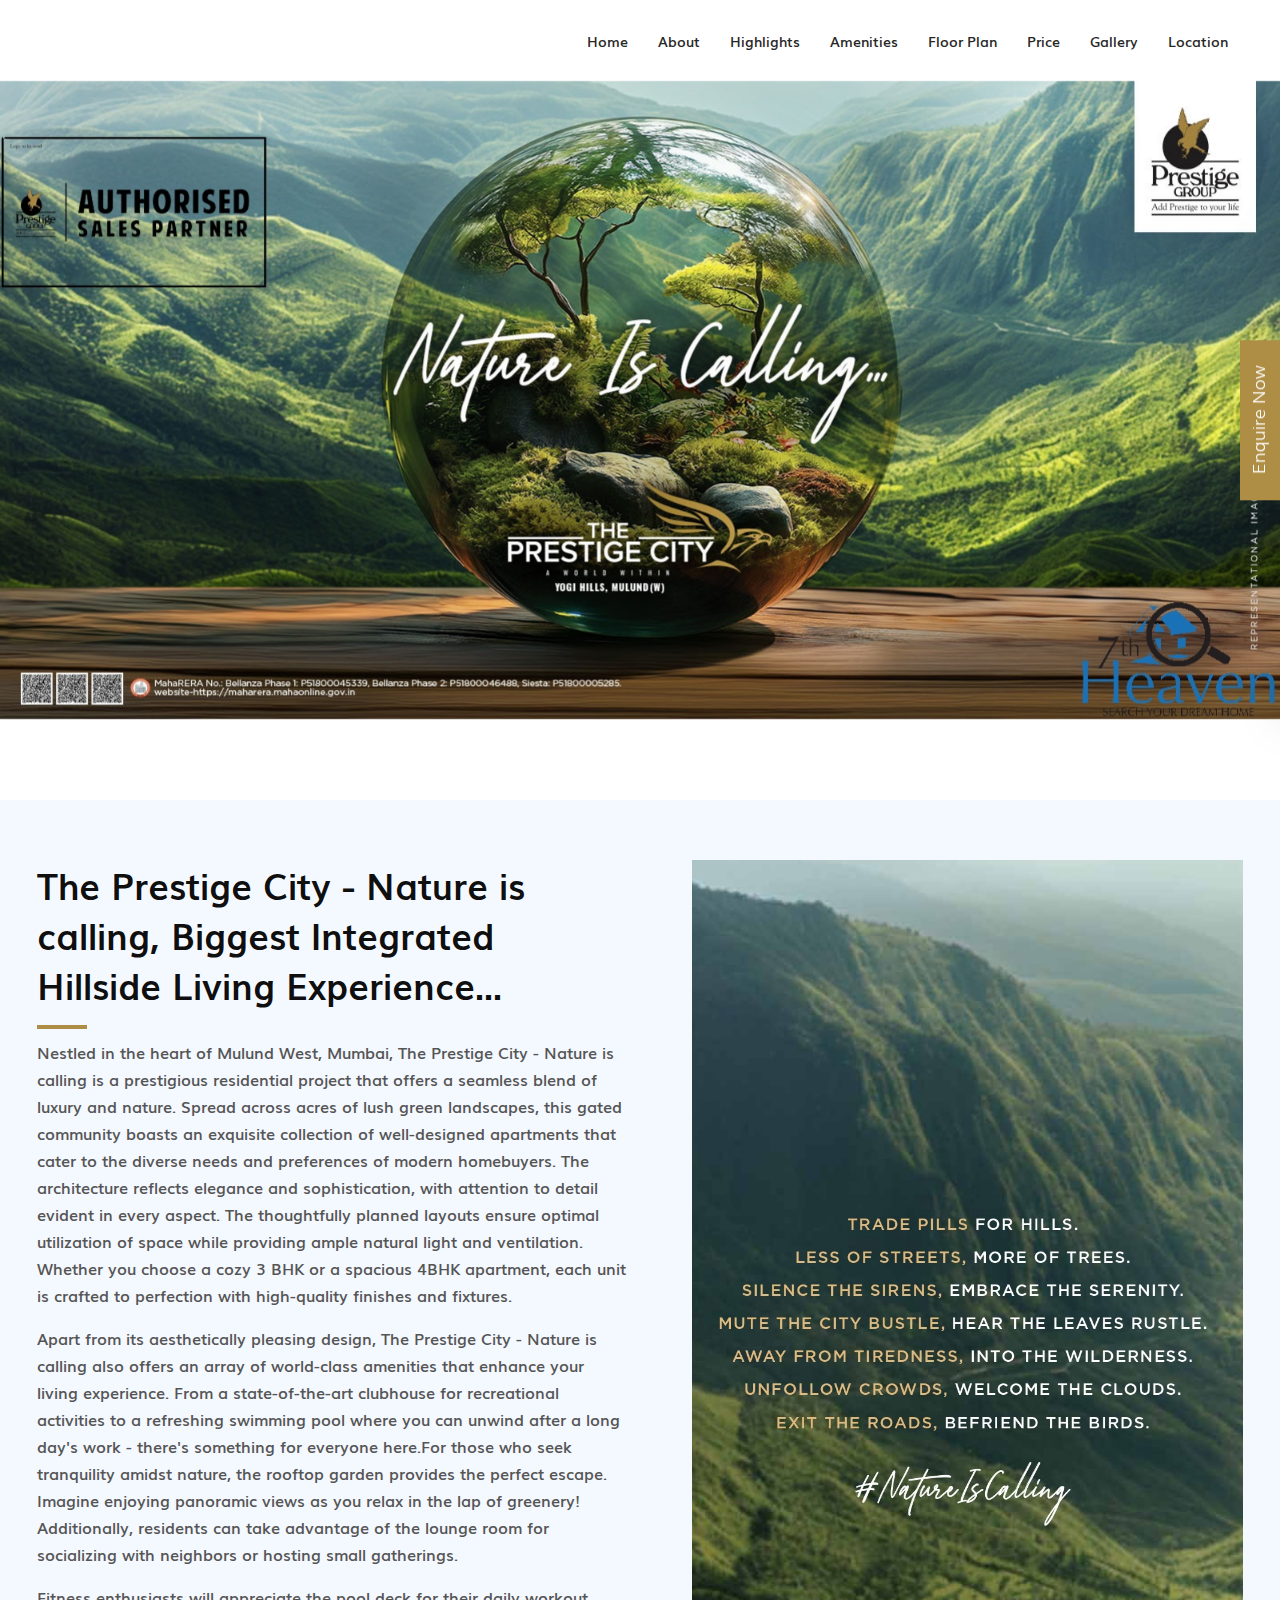
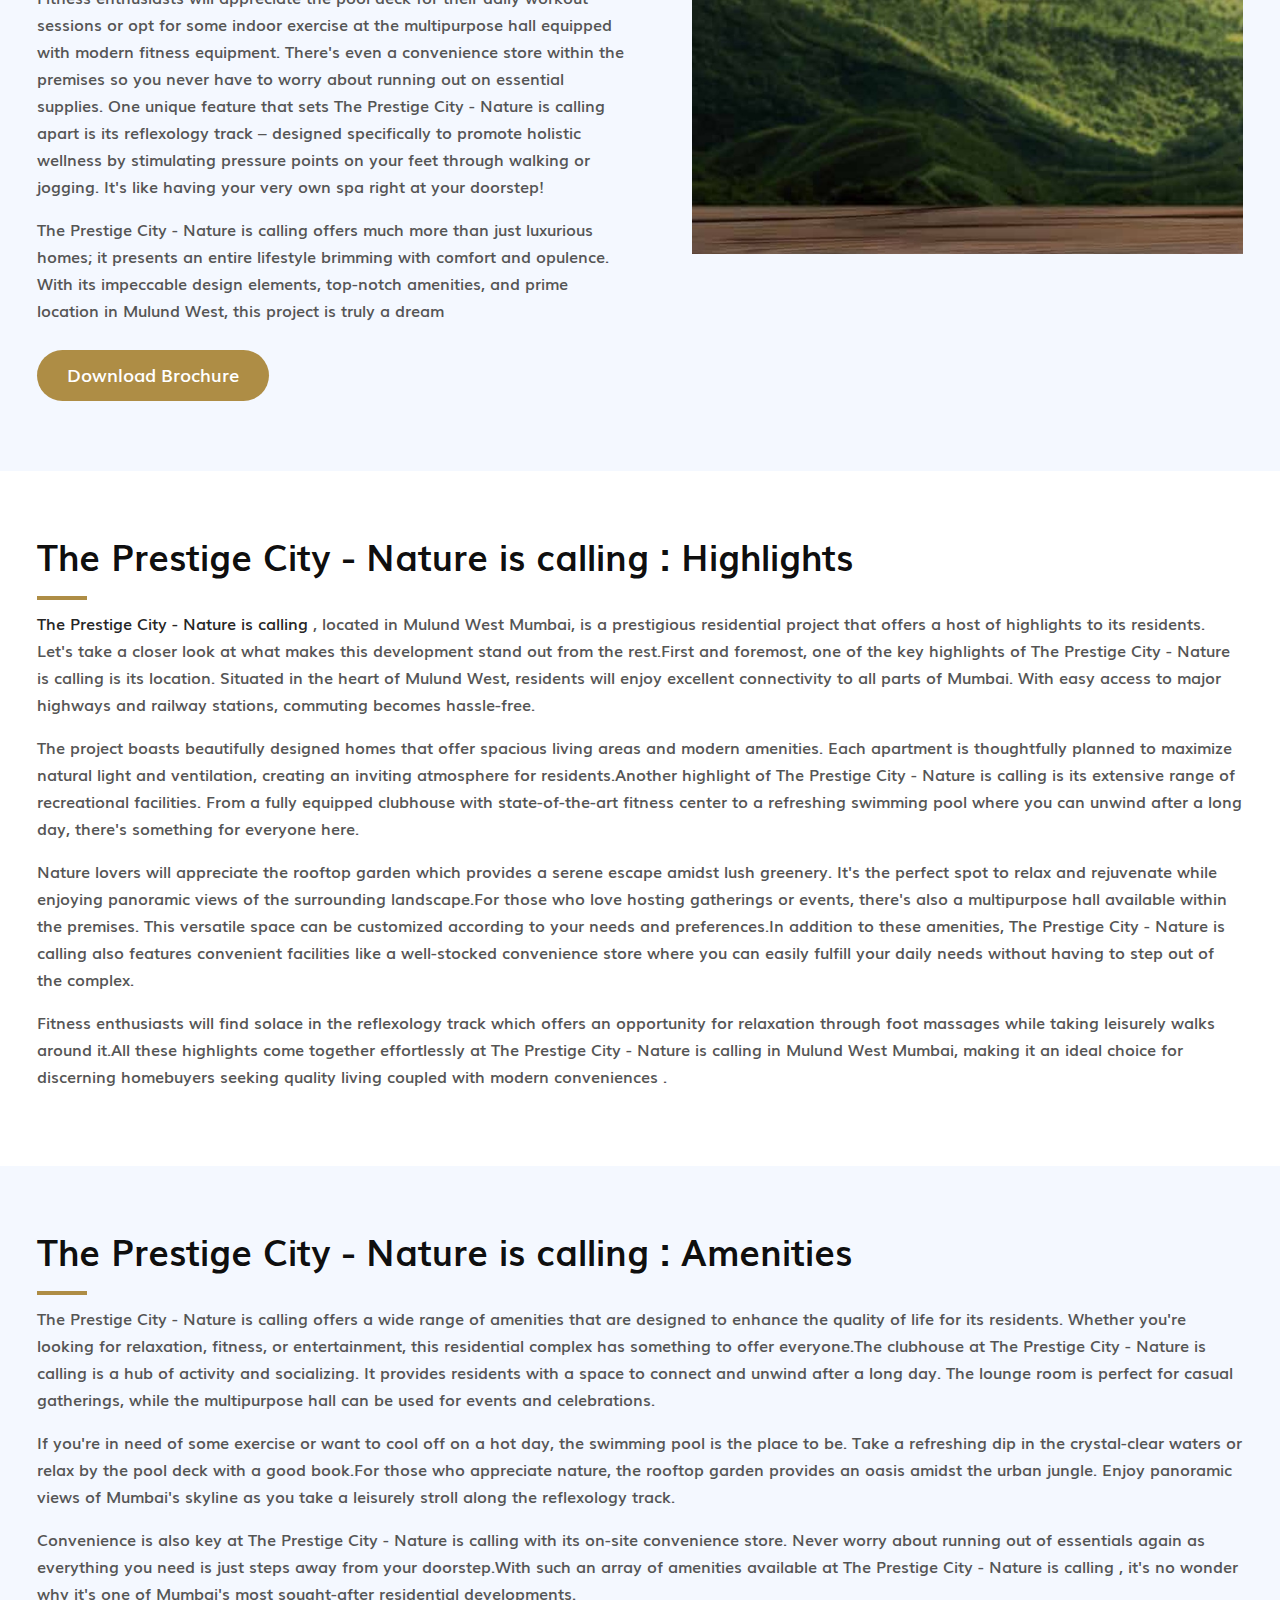
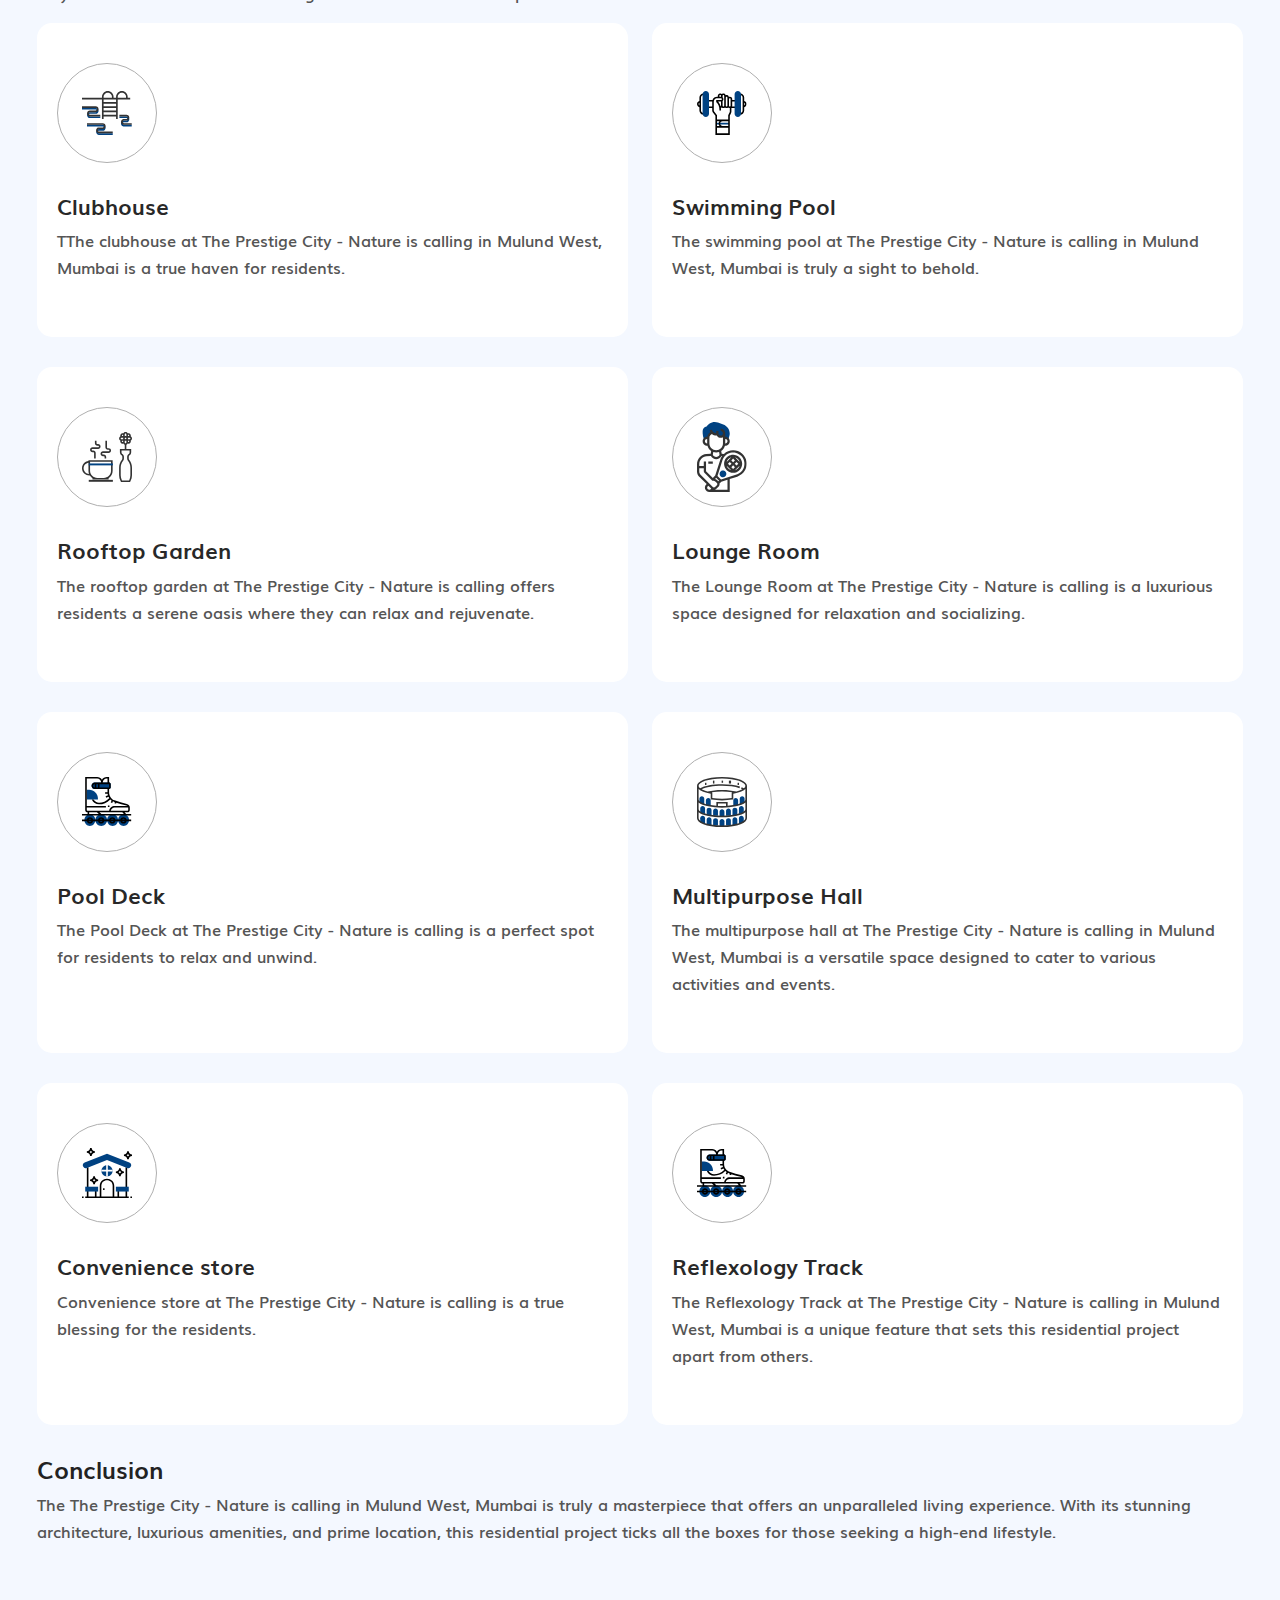
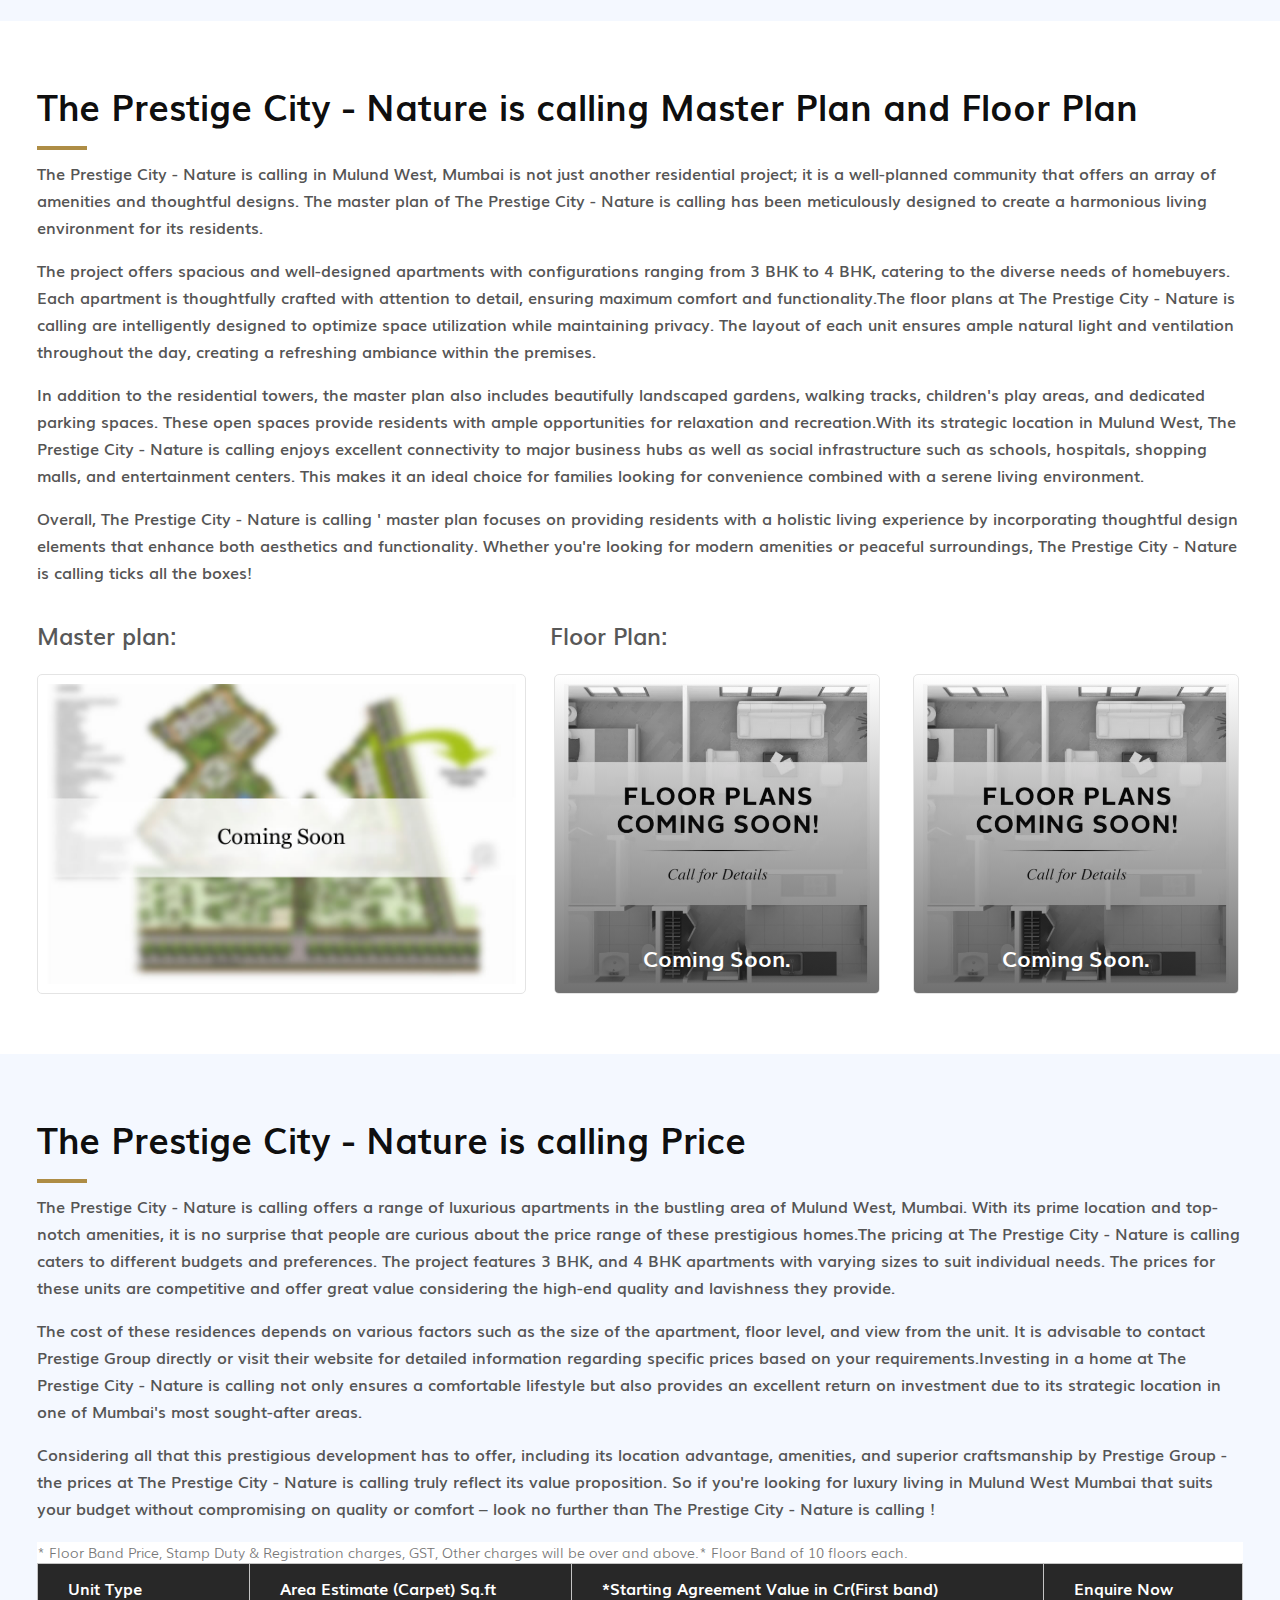
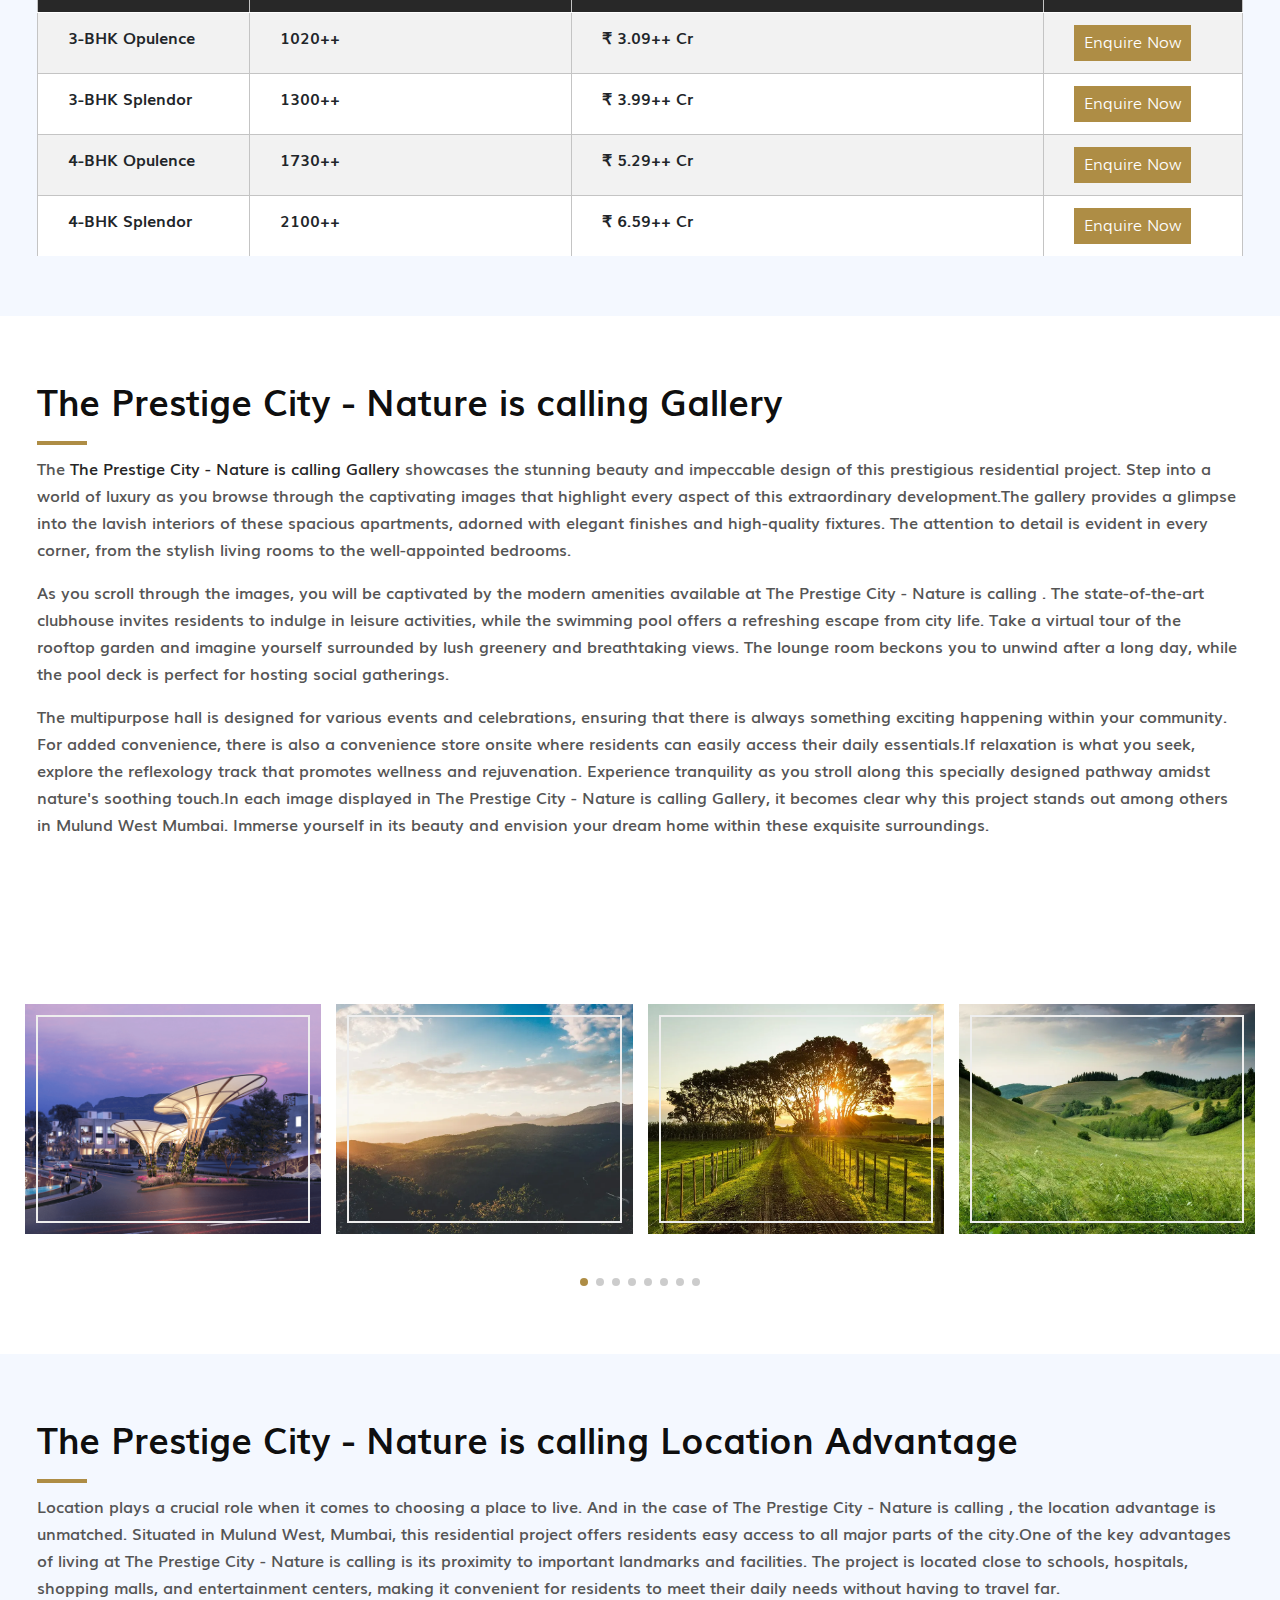
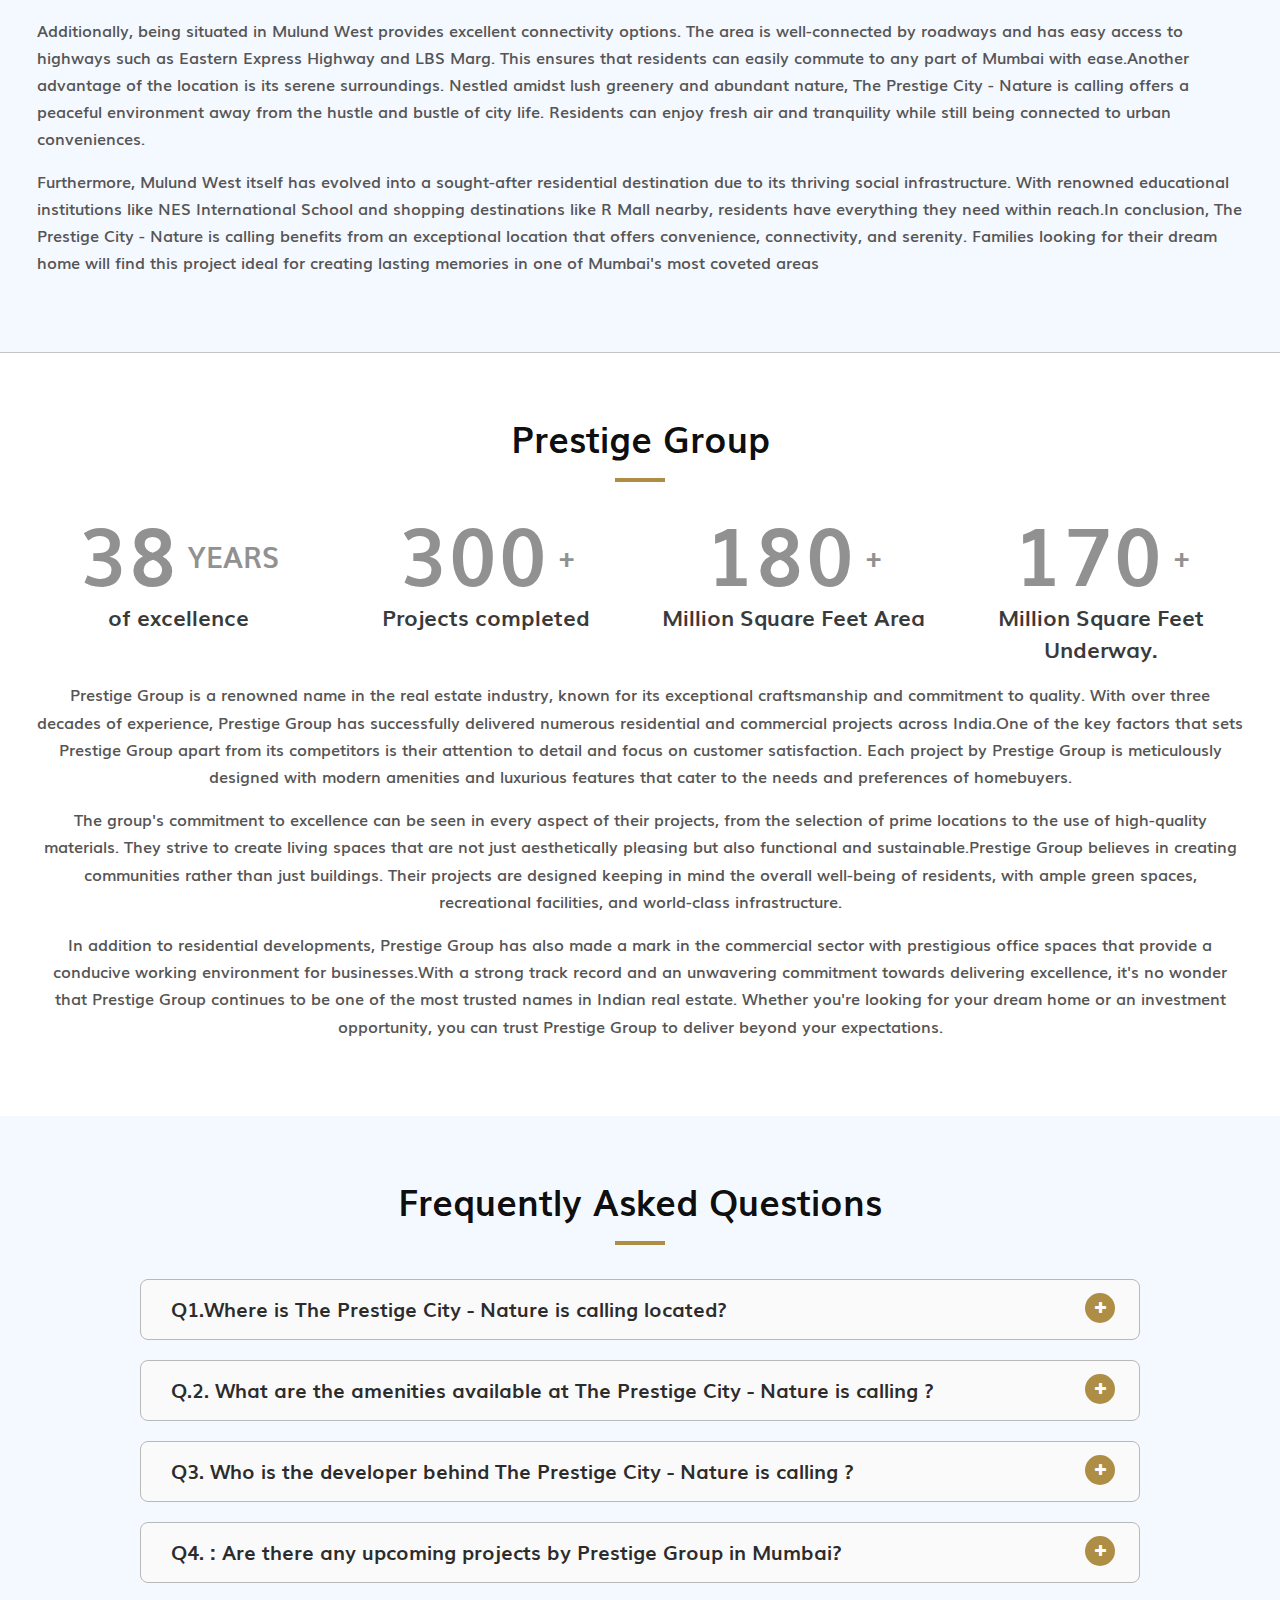
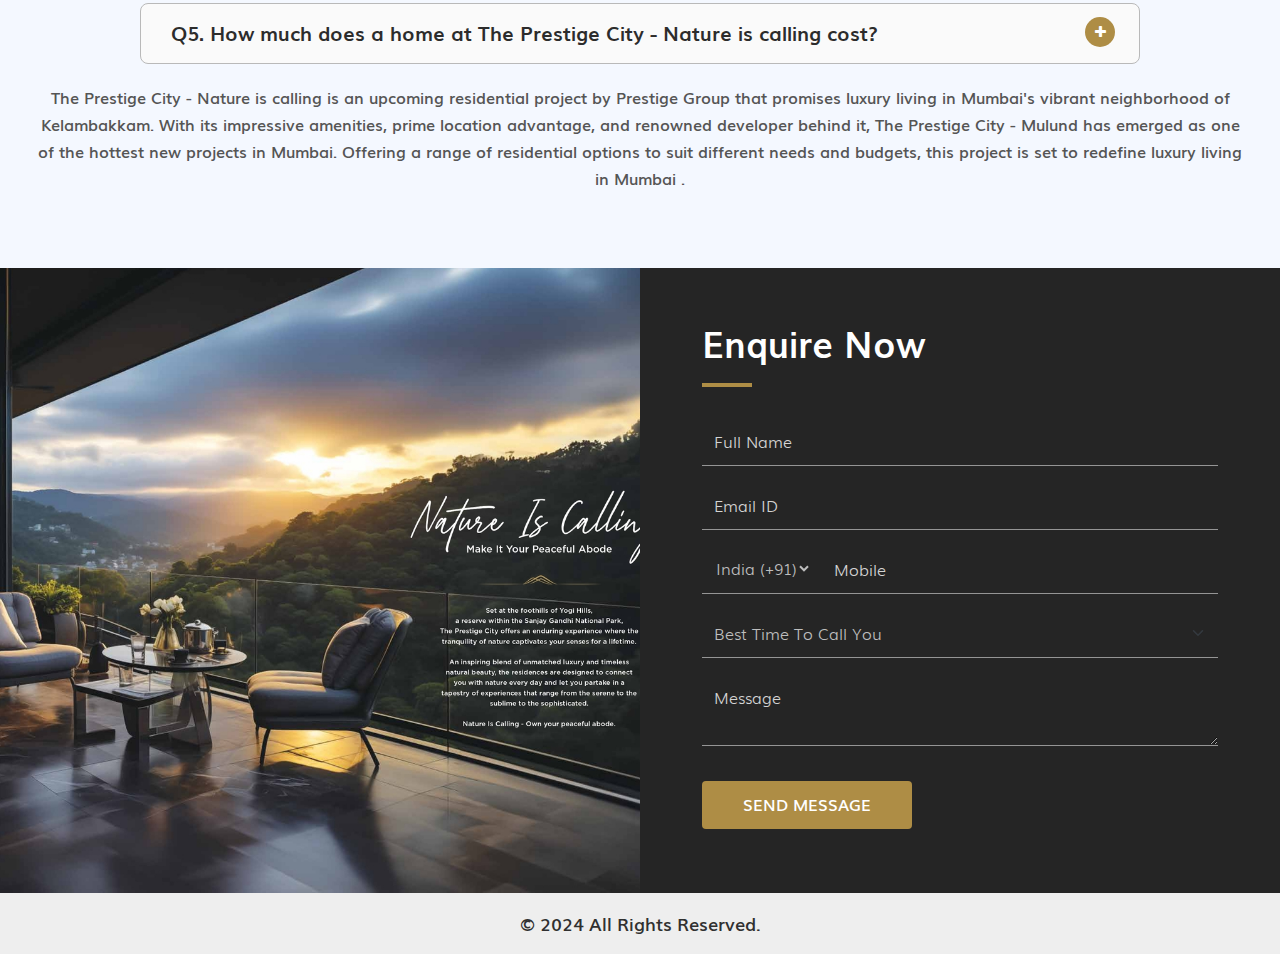
<file: index.html>
<html lang="en">
<head>
    <!-- Required meta tags -->
    <meta charset="utf-8">
    <meta name="viewport" content="width=device-width, initial-scale=1">
    <link rel="shortcut icon" href="images/favicon.ico" type="image/x-icon">
    <!--SEO Tags-->
        <title>The Prestige City - Nature is calling  - Upcoming Project in Mulund West Mumbai - Avail New Launch Offers</title>
    <meta name="description" content="The Prestige City - Nature is calling  is a new lunch Luxe 2 & 3 BHK Apartments in Mulund West, Mumbai. Download e-brochure for pricing, floor plans & master plan." />
    <link rel="canonical" href="index.html" />
    <meta name="ROBOTS" content="index, follow" />
    <meta name="ROBOTS" content="ALL" />
    <meta name="Slurp" content="index,follow,archive" />
    <meta name="robots" content="NOODP" />
    <meta name="geo.region" content="IN" />
    <meta name="allow-search" content="yes" />
    <meta name="revisit-after" content="daily" />
    <meta name="distribution" content="global" />
    <meta name="expires" content="never" />
    <link rel="canonical" href="index.html" />
    <link rel="alternate" hreflang="en-us" href="index.html" />
      <link rel="stylesheet"
      href="https://cdn.jsdelivr.net/npm/swiper/swiper-bundle.min.css"/>
<script type="application/ld+json">
{
  "@context": "https://schema.org",
  "@type": "FAQPage",
  "mainEntity": [{
    "@type": "Question",
    "name": "Where is The Prestige City - Nature is calling  located?",
    "acceptedAnswer": {
      "@type": "Answer",
      "text": "The Prestige City - Nature is calling  is located in the serene and picturesque neighborhood of Mulund West, Mumbai."
    }
  },{
    "@type": "Question",
    "name": "What are the amenities available at The Prestige City - Nature is calling ?",
    "acceptedAnswer": {
      "@type": "Answer",
      "text": "The project offers a range of world-class amenities including a clubhouse, swimming pool, rooftop garden, lounge room, pool deck, multipurpose hall, convenience store, reflexology track, and more."
    }
  },{
    "@type": "Question",
    "name": "Who is the developer behind The Prestige City - Nature is calling ?",
    "acceptedAnswer": {
      "@type": "Answer",
      "text": "The prestigious developer behind this project is none other than the renowned Prestige Group."
    }
  },{
    "@type": "Question",
    "name": "Are there any upcoming projects by Prestige Group in Mumbai?",
    "acceptedAnswer": {
      "@type": "Answer",
      "text": "The price range for homes at The Prestige City - Nature is calling  varies depending on factors such as size and configuration. For specific pricing details and offers,you can contact our sales team or visit our website."
    }
  },{
    "@type": "Question",
    "name": "How much does a home at The Prestige City - Nature is calling  cost?",
    "acceptedAnswer": {
      "@type": "Answer",
      "text": "The prestigious developer behind this project is none other than the renowned Prestige Group."
    }
  }]
}
</script>
<script type='application/ld+json'> 
{
"@context": "http://www.schema.org",
"@type": "product",
"brand": "The Prestige City - Nature is calling ",
"name": "The Prestige City - Nature is calling  Mumbai",
"description": "The Prestige City - Nature is calling  is a new lunch Luxe 2 & 3 BHK Apartments in Mulund West, Mumbai. Download e-brochure for pricing, floor plans & master plan.",
"aggregateRating": {
"@type": "aggregateRating",
"ratingValue": "4.6",
"reviewCount": "11000"
}
}
</script>
    <!--- Social Media Platform --->
   <meta property="og:locale" content="en_US" />
    <meta property="og:type" content="website" />
    <meta property="og:title" content="The Prestige City - Nature is calling  Upcoming Residential Project in Mumbai"/>
    <meta property="og:description" content="The Prestige City - Nature is calling  is the latest residential project in Mumbai, developed by Prestige Group, India's leading real estate developer."/>
    <meta property="article:modified_time" content="2022-10-19T05:07:57+00:00" />
    <meta name="twitter:card" content="summary_large_image" />
    <meta name="twitter:label1" content="Est. reading time" />
    <meta name="twitter:data1" content="7 minutes" />

    <!-- CSS Assets -->
    <link href="css/jquery-fancybox.css" rel="stylesheet">
    <link rel="stylesheet" href="https://cdnjs.cloudflare.com/ajax/libs/font-awesome/4.7.0/css/font-awesome.css">
    <link href="css/bootstrap.min.css" rel="stylesheet">
    <link href="css/style.css" rel="stylesheet">

    <style>
      .swiper {
        width: 100%;
        height: 100%;
      }

      .swiper-slide {
        text-align: center;
        background: #fff;

        /* Center slide text vertically */
        display: -webkit-box;
        display: -ms-flexbox;
        display: -webkit-flex;
        display: flex;
        -webkit-box-pack: center;
        -ms-flex-pack: center;
        -webkit-justify-content: center;
        justify-content: center;
        -webkit-box-align: center;
        -ms-flex-align: center;
        -webkit-align-items: center;
        align-items: center;
      }

      .swiper-slide img {
        display: block;
        width: 100%;
        height: 100%;
        object-fit: cover;
      }
    </style>
    <!-- header    --->
    <body>
    <header class="clearHeader inner_hDR">
        <div class="container">
            <div class="header-inner">
                <div class="project-logo">
                    <a href="index.html"><img src="images/blank-logo.png" alt="The Prestige City - Nature is calling  Logo" title="The Prestige City - Nature is calling " class="img-fluid" width="170" height="65"></a>
                </div>
                <div class="menu">
                    <div class="button_container" id="toggle">
                        <span class="top"></span>
                        <span class="middle"></span>
                        <span class="bottom"></span>
                    </div>
                    <div class="overlay" id="overlay">
                        <nav class="overlay-menu">
                           <!--  <ul>
                                <li class="current"><a href="#home">Home</a></li>
                                <li><a href="#about">About Us</a></li>
                                <li><a href="#highlights">Highlights</a></li>
                                <li><a href="#amenities">Amenities</a></li>
                                <li><a href="#gallery">Gallery</a></li>
                                <li><a href="#floor-plan">Floor Plan</a></li>
                                <li><a href="#location-advantages">Location</a></li>
                                <li><a href="tel:+91"><i class="fa fa-phone" aria-hidden="true"></i> +91</a></li>
                            </ul> -->
                            <ul>
                                <li class="current"><a href="index.html#home">Home</a></li>
                                <li><a href="index.html#About">About</a></li>
                                <li><a href="index.html#Highlights">Highlights </a></li>
                                <li><a href="index.html#Amenities">Amenities</a></li>
                                <li><a href="index.html#Floor_Plan">Floor Plan</a></li>
                                <li><a href="index.html#Price">Price</a></li>
                                <li><a href="index.html#Gallery">Gallery</a></li>
                                 <li><a href="index.html#Location">Location</a></li>
                                <!-- <li class="call_button"><a href="tel:+91"><i class="fa fa-phone" aria-hidden="true"></i> +91</a></li> -->
                            </ul>
                        </nav>
                    </div>
                </div>
            </div>
        </div>
    </header>
    <!-- End header -->
    <!--- Banner ---->
    <section class="banner_warpper" id="home">
        <div id="carouselExampleIndicators" class="carousel slide" data-bs-ride="true">
          <div class="carousel-inner">
            <div class="carousel-item active">
              <div class="main_bannerImg">
                <img src="images/PG_Nature_is_Calling_Banners_1600x800p.jpg" class="d-block w-100" alt="...">
              </div>
            </div>
          </div>
        </div>
    </section>
    <!--- End Banner -->
    <!---About-->
    <section class="about_us ptb-80 bg-grey" id="About">
        <div class="container">
            <div class="row">
                <div class="col-md-6">
                    <h2>The Prestige City - Nature is calling, Biggest Integrated Hillside Living Experience...</h2>
                    <span class="divied"></span>
                    <p>Nestled in the heart of Mulund West, Mumbai, The Prestige City - Nature is calling  is a prestigious residential project that offers a seamless blend of luxury and nature. Spread across acres of lush green landscapes, this gated community boasts an exquisite collection of well-designed apartments that cater to the diverse needs and preferences of modern homebuyers. The architecture reflects elegance and sophistication, with attention to detail evident in every aspect. The thoughtfully planned layouts ensure optimal utilization of space while providing ample natural light and ventilation. Whether you choose a cozy 3 BHK or a spacious 4BHK apartment, each unit is crafted to perfection with high-quality finishes and fixtures.</p>
                    <p>Apart from its aesthetically pleasing design, The Prestige City - Nature is calling  also offers an array of world-class amenities that enhance your living experience. From a state-of-the-art clubhouse for recreational activities to a refreshing swimming pool where you can unwind after a long day's work - there's something for everyone here.For those who seek tranquility amidst nature, the rooftop garden provides the perfect escape. Imagine enjoying panoramic views as you relax in the lap of greenery! Additionally, residents can take advantage of the lounge room for socializing with neighbors or hosting small gatherings.</p>
                    <p>Fitness enthusiasts will appreciate the pool deck for their daily workout sessions or opt for some indoor exercise at the multipurpose hall equipped with modern fitness equipment. There's even a convenience store within the premises so you never have to worry about running out on essential supplies. One unique feature that sets The Prestige City - Nature is calling  apart is its reflexology track – designed specifically to promote holistic wellness by stimulating pressure points on your feet through walking or jogging. It's like having your very own spa right at your doorstep!</p>
                    <p>The Prestige City - Nature is calling  offers much more than just luxurious homes; it presents an entire lifestyle brimming with comfort and opulence. With its impeccable design elements, top-notch amenities, and prime location in Mulund West, this project is truly a dream</p>
                    <a href="javascript:void(0)" class="btn_comon" data-bs-toggle="modal" data-bs-target="#DownloadBrochure">Download Brochure</a>
                </div>
                <div class="col-md-6">
                    <div class="video_about pl-40">
                       <img src="images/portrait-image.jpg" class="img-fluid" alt="Overview">
                    </div>
                </div>

            </div>
        </div>
    </section>
<!---End About-->
 
    <!--- Highlights -->
    <section class="whychoseWarp" id="Highlights">
        <div class="container">
            <div class="row">
                <div class="col-md-12">
                    <h2>The Prestige City - Nature is calling : Highlights</h2>
                    <span class="divied"></span>
                    <p><a href="index.html">The Prestige City - Nature is calling </a>, located in Mulund West Mumbai, is a prestigious residential project that offers a host of highlights to its residents. Let's take a closer look at what makes this development stand out from the rest.First and foremost, one of the key highlights of The Prestige City - Nature is calling  is its location. Situated in the heart of Mulund West, residents will enjoy excellent connectivity to all parts of Mumbai. With easy access to major highways and railway stations, commuting becomes hassle-free.</p>
                    <p>The project boasts beautifully designed homes that offer spacious living areas and modern amenities. Each apartment is thoughtfully planned to maximize natural light and ventilation, creating an inviting atmosphere for residents.Another highlight of The Prestige City - Nature is calling  is its extensive range of recreational facilities. From a fully equipped clubhouse with state-of-the-art fitness center to a refreshing swimming pool where you can unwind after a long day, there's something for everyone here.</p>
                    <p>Nature lovers will appreciate the rooftop garden which provides a serene escape amidst lush greenery. It's the perfect spot to relax and rejuvenate while enjoying panoramic views of the surrounding landscape.For those who love hosting gatherings or events, there's also a multipurpose hall available within the premises. This versatile space can be customized according to your needs and preferences.In addition to these amenities, The Prestige City - Nature is calling  also features convenient facilities like a well-stocked convenience store where you can easily fulfill your daily needs without having to step out of the complex.</p>
                    <p>Fitness enthusiasts will find solace in the reflexology track which offers an opportunity for relaxation through foot massages while taking leisurely walks around it.All these highlights come together effortlessly at The Prestige City - Nature is calling  in Mulund West Mumbai, making it an ideal choice for discerning homebuyers seeking quality living coupled with modern conveniences .</p>
                    </div>    
                </div>
        </div>
    </section>
    <!--- End Highlights -->
    <!--- Amenities -->
    <section class="Amenities_warpper bg-grey ptb-80" id="Amenities">
        <div class="container">
            <div class="row">
                <div class="col-md-12 text-justify">
                    <h2>The Prestige City - Nature is calling  : Amenities</h2>
                    <span class="divied"></span>
                    <p>The Prestige City - Nature is calling  offers a wide range of amenities that are designed to enhance the quality of life for its residents. Whether you're looking for relaxation, fitness, or entertainment, this residential complex has something to offer everyone.The clubhouse at The Prestige City - Nature is calling  is a hub of activity and socializing. It provides residents with a space to connect and unwind after a long day. The lounge room is perfect for casual gatherings, while the multipurpose hall can be used for events and celebrations.</p>
                    <p>If you're in need of some exercise or want to cool off on a hot day, the swimming pool is the place to be. Take a refreshing dip in the crystal-clear waters or relax by the pool deck with a good book.For those who appreciate nature, the rooftop garden provides an oasis amidst the urban jungle. Enjoy panoramic views of Mumbai's skyline as you take a leisurely stroll along the reflexology track.</p>
                    <p>Convenience is also key at The Prestige City - Nature is calling  with its on-site convenience store. Never worry about running out of essentials again as everything you need is just steps away from your doorstep.With such an array of amenities available at The Prestige City - Nature is calling , it's no wonder why it's one of Mumbai's most sought-after residential developments.</p>
                    </div>
            </div>
            <div class="row">
                <div class="col-md-6">
                    <div class="amenityBoxIcon">
                         <div class="IconBox">
                                <img src="images/amenities/swimming-pool.svg" alt="Swimming Pool">
                         </div>
                        <h4> Clubhouse </h4>
                           <p>TThe clubhouse at The Prestige City - Nature is calling  in Mulund West, Mumbai is a true haven for residents.</p>
                        </div>
                </div>
                <div class="col-md-6">
                    <div class="amenityBoxIcon">
                        <div class="IconBox">
                                <img src="images/amenities/dumbbell.svg" alt="Gymnasium">
                         </div>
                        <h4>Swimming Pool</h4>
                        <p>The swimming pool at The Prestige City - Nature is calling  in Mulund West, Mumbai is truly a sight to behold. </p>
                        </div>
                </div>
                <div class="col-md-6">
                    <div class="amenityBoxIcon">
                        <div class="IconBox">
                                <img src="images/amenities/cafe.svg" alt="Spa">
                            </div>
                        <h4>Rooftop Garden</h4>
                        <p>The rooftop garden at The Prestige City - Nature is calling  offers residents a serene oasis where they can relax and rejuvenate. </p>
                        </div>
                </div>
                <div class="col-md-6">
                    <div class="amenityBoxIcon">
                        <div class="IconBox">
                                <img src="images/amenities/tennis-player.svg" alt="Kids’ Play Area">
                            </div>
                        <h4> Lounge Room </h4>
                        <p>The Lounge Room at The Prestige City - Nature is calling  is a luxurious space designed for relaxation and socializing. </p>
                        </div>
                </div>
                <div class="col-md-6">
                    <div class="amenityBoxIcon">
                        <div class="IconBox">
                                <img src="images/amenities/skate.svg" alt="Skating Rink">
                            </div>
                        <h4>Pool Deck</h4>
                        <p>The Pool Deck at The Prestige City - Nature is calling  is a perfect spot for residents to relax and unwind.  </p>
                        </div>
                </div>
                <div class="col-md-6">
                    <div class="amenityBoxIcon">
                        <div class="IconBox">
                                <img src="images/amenities/amphitheatre.svg" alt="Multipurpose">
                            </div>
                        <h4>Multipurpose Hall</h4>
                        <p>The multipurpose hall at The Prestige City - Nature is calling  in Mulund West, Mumbai is a versatile space designed to cater to various activities and events.</p>
                        </div>
                </div>
                <div class="col-md-6">
                    <div class="amenityBoxIcon">
                        <div class="IconBox">
                                <img src="images/amenities/clean-house.svg" alt="Convenience Store">
                            </div>
                        <h4>Convenience store </h4>
                        <p>Convenience store at The Prestige City - Nature is calling  is a true blessing for the residents. </p>
                    </div>
                </div>
                <div class="col-md-6">
                    <div class="amenityBoxIcon">
                        <div class="IconBox">
                                <img src="images/amenities/skate.svg" alt="Skating Rink">
                            </div>
                        <h4>Reflexology Track</h4>
                        <p>The Reflexology Track at The Prestige City - Nature is calling  in Mulund West, Mumbai is a unique feature that sets this residential project apart from others.</p>
                        </div>
                </div>
                <div class="col-md-12">
                    <h4 style="color: #222;"><b>Conclusion</b></h4>
                    <p>The The Prestige City - Nature is calling  in Mulund West, Mumbai is truly a masterpiece that offers an unparalleled living experience. With its stunning architecture, luxurious amenities, and prime location, this residential project ticks all the boxes for those seeking a high-end lifestyle.</p>
                    </div>
            </div>
        </div>
    </section>
    <!--- End Amenities -->
    <!--- Plan -->
    <section class="all_plan ptb-80" id="Floor_Plan">
        <div class="container">
            <div class="row">
                <div class="col-md-12">
                    <h2>The Prestige City - Nature is calling  Master Plan and Floor Plan</h2>
                    <span class="divied"></span>
                    <P>The Prestige City - Nature is calling  in Mulund West, Mumbai is not just another residential project; it is a well-planned community that offers an array of amenities and thoughtful designs. The master plan of The Prestige City - Nature is calling  has been meticulously designed to create a harmonious living environment for its residents.</P>
                    <p>The project offers spacious and well-designed apartments with configurations ranging from 3 BHK to 4 BHK, catering to the diverse needs of homebuyers. Each apartment is thoughtfully crafted with attention to detail, ensuring maximum comfort and functionality.The floor plans at The Prestige City - Nature is calling  are intelligently designed to optimize space utilization while maintaining privacy. The layout of each unit ensures ample natural light and ventilation throughout the day, creating a refreshing ambiance within the premises.</p>
                    <p>In addition to the residential towers, the master plan also includes beautifully landscaped gardens, walking tracks, children's play areas, and dedicated parking spaces. These open spaces provide residents with ample opportunities for relaxation and recreation.With its strategic location in Mulund West, The Prestige City - Nature is calling  enjoys excellent connectivity to major business hubs as well as social infrastructure such as schools, hospitals, shopping malls, and entertainment centers. This makes it an ideal choice for families looking for convenience combined with a serene living environment.</p>
                    <p>Overall, The Prestige City - Nature is calling ' master plan focuses on providing residents with a holistic living experience by incorporating thoughtful design elements that enhance both aesthetics and functionality. Whether you're looking for modern amenities or peaceful surroundings, The Prestige City - Nature is calling  ticks all the boxes!</p>
                </div>
                <div class="col-md-5">
                    <div class="Master_Plan_box">
                        <h4 style="font-size: 23px; margin: 20px 0; font-weight: 600; color: #585858;">Master plan:</h4>
                         <div class="master_Pup mt-4">
                            <img src="images/master-plan.jpg" class="img-fluid" alt="Master Plan">
                            <button class="floor_btn" data-bs-toggle="modal" data-bs-target="#floorplan">View Master Plan</button>
                        </div>
                    </div>
                </div>
                <div class="col-md-7">
                    <div class="main_floor_plan ">
                         <h4 style="font-size: 23px; margin: 20px 0; font-weight: 600; color: #585858;">Floor Plan:</h4>
                         <div class="row Floor_Slider mt-4">
                            <div class="col-md-6">
                                <div class="swiper-slide">
                                         <div class="swiperFlooer">
                                            <img src="images/floor-plan-coming-soon.webp" class="img-fluid" alt="floor plan1">
                                            <h4>Coming Soon.</h4>
                                             <button class="floor_btn" data-bs-toggle="modal" data-bs-target="#floorplan">View Floor Plan</button>
                                        </div>
                                    </div>
                            </div>
                            <div class="col-md-6">
                                <div class="swiper-slide">
                                         <div class="swiperFlooer">
                                            <img src="images/floor-plan-coming-soon.webp" class="img-fluid" alt="floor plan1">
                                            <h4>Coming Soon.</h4>
                                             <button class="floor_btn" data-bs-toggle="modal" data-bs-target="#floorplan">View Floor Plan</button>
                                        </div>
                                    </div>
                            </div>
                        </div>
                        <!-- <div class="Floor_Slider mt-4">
                                <div class="swiper mySwiper">
                                  <div class="swiper-wrapper">
                                    <div class="swiper-slide">
                                         <div class="swiperFlooer">
                                            <img src="/images/floor_plan1.jpg" class="img-fluid" alt="floor plan1">
                                            <h4>3 BHK - Coming Soon.</h4>
                                             <button class="floor_btn" data-bs-toggle="modal" data-bs-target="#floorplan">View Floor Plan</button>
                                        </div>
                                    </div>
                                    <div class="swiper-slide">
                                         <div class="swiperFlooer">
                                            <img src="/images/floor_plan1.jpg" class="img-fluid" alt="floor plan1">
                                            <h4>4 BHK - Coming Soon.</h4>
                                             <button class="floor_btn" data-bs-toggle="modal" data-bs-target="#floorplan">View Floor Plan</button>
                                        </div>
                                    </div>
                                  </div>
                                  <div class="swiper-pagination"></div>
                                </div>
                           
                        </div> -->
                    </div>
                </div>
            </div>
        </div>
    </section>
    <!--- End Plan -->
     <!--- Price -->
    <section class="Price_warpper bg-grey ptb-80" id="Price">
        <div class="container">
            <div class="row">
                <div class="col-md-12 text-justify">
                    <h2>The Prestige City - Nature is calling  Price</h2>
                    <span class="divied"></span>
                    <p>The Prestige City - Nature is calling  offers a range of luxurious apartments in the bustling area of Mulund West, Mumbai. With its prime location and top-notch amenities, it is no surprise that people are curious about the price range of these prestigious homes.The pricing at The Prestige City - Nature is calling  caters to different budgets and preferences. The project features 3 BHK, and 4 BHK apartments with varying sizes to suit individual needs. The prices for these units are competitive and offer great value considering the high-end quality and lavishness they provide.</p>
                    <p>The cost of these residences depends on various factors such as the size of the apartment, floor level, and view from the unit. It is advisable to contact Prestige Group directly or visit their website for detailed information regarding specific prices based on your requirements.Investing in a home at The Prestige City - Nature is calling  not only ensures a comfortable lifestyle but also provides an excellent return on investment due to its strategic location in one of Mumbai's most sought-after areas.</p>
                    <p>Considering all that this prestigious development has to offer, including its location advantage, amenities, and superior craftsmanship by Prestige Group - the prices at The Prestige City - Nature is calling  truly reflect its value proposition. So if you're looking for luxury living in Mulund West Mumbai that suits your budget without compromising on quality or comfort – look no further than The Prestige City - Nature is calling !</p>
                    <p></p>
                    <div class="price_table">
                        <div class="table-responsive">
                            <table class="table table-striped">
                                  <thead class="thead-dark">
                                    <tr>
                                      <th scope="col">Unit Type</th>
                                      <th scope="col">Area Estimate (Carpet) Sq.ft</th>
                                      <th scope="col">*Starting Agreement Value in Cr(First band)</th>
                                      <th scope="col">Enquire Now</th>
                                    </tr>
                                  </thead>
                                  <tbody>
                                    <tr>
                                      <th scope="row">3-BHK Opulence</th>
                                      <td>1020++</td>
                                      <td>₹ 3.09++ Cr </td>
                                      <td><button class="enquire_nowprice" data-bs-toggle="modal" data-bs-target="#exampleModal">Enquire Now</button></td>
                                    </tr>
                                    <tr>
                                      <th scope="row">3-BHK Splendor</th>
                                      <td>1300++</td>
                                      <td>₹ 3.99++ Cr</td>
                                       <td><button class="enquire_nowprice" data-bs-toggle="modal" data-bs-target="#exampleModal">Enquire Now</button></td>
                                    </tr>
                                    <tr>
                                      <th scope="row">4-BHK Opulence</th>
                                      <td>1730++</td>
                                      <td>₹ 5.29++ Cr</td>
                                      <td><button class="enquire_nowprice" data-bs-toggle="modal" data-bs-target="#exampleModal">Enquire Now</button></td>
                                    </tr>
                                     <tr>
                                      <th scope="row">4-BHK Splendor</th>
                                      <td>2100++</td>
                                      <td>₹ 6.59++ Cr</td>
                                      <td><button class="enquire_nowprice" data-bs-toggle="modal" data-bs-target="#exampleModal">Enquire Now</button></td>
                                    </tr>
                                    <tr>* Floor Band Price, Stamp Duty & Registration charges, GST, Other charges will be over and above.</tr>
                                    <tr>* Floor Band of 10 floors each.</tr>
                                  </tbody>
                            </table>
                        </div>

                    </div>
                </div>
            </div>
        </div>
    </section>
     <!--- End Price -->
      <!--- Gallery -->
        <section class="Gallery_warpper ptb-80" id="Gallery">
        <div class="container">
            <div class="row">
                <div class="col-md-12 text-align">
                    <h2>The Prestige City - Nature is calling  Gallery</h2>
                    <span class="divied"></span>
                    <p>The <strong><a href="https://nature-is-calling.in/">The Prestige City - Nature is calling  Gallery</a></strong> showcases the stunning beauty and impeccable design of this prestigious residential project. Step into a world of luxury as you browse through the captivating images that highlight every aspect of this extraordinary development.The gallery provides a glimpse into the lavish interiors of these spacious apartments, adorned with elegant finishes and high-quality fixtures. The attention to detail is evident in every corner, from the stylish living rooms to the well-appointed bedrooms.</p>
                    <p>As you scroll through the images, you will be captivated by the modern amenities available at The Prestige City - Nature is calling . The state-of-the-art clubhouse invites residents to indulge in leisure activities, while the swimming pool offers a refreshing escape from city life. Take a virtual tour of the rooftop garden and imagine yourself surrounded by lush greenery and breathtaking views. The lounge room beckons you to unwind after a long day, while the pool deck is perfect for hosting social gatherings.</p>
                    <p>The multipurpose hall is designed for various events and celebrations, ensuring that there is always something exciting happening within your community. For added convenience, there is also a convenience store onsite where residents can easily access their daily essentials.If relaxation is what you seek, explore the reflexology track that promotes wellness and rejuvenation. Experience tranquility as you stroll along this specially designed pathway amidst nature's soothing touch.In each image displayed in The Prestige City - Nature is calling  Gallery, it becomes clear why this project stands out among others in Mulund West Mumbai. Immerse yourself in its beauty and envision your dream home within these exquisite surroundings.</p>
                    </div>
            </div>
        </div>
    </section>
 
    <section class="Gallery_warpper ptb-80" id="Gallery">
        <div class="container">
            <div class="row">
                    <div class="galleryImageBox">    
                            <div class="swiper mySwiper">
                              <div class="swiper-wrapper">
                                <div class="swiper-slide">
                                    <div class="imagelist">
                                        <a data-fancybox="demo" data-src="/images/gallery/gallery_img1.jpg"><img src="images/gallery/gallery_img1.jpg"></a>
                                    </div>
                                </div>
                                <div class="swiper-slide">
                                    <div class="imagelist">
                                        <a data-fancybox="demo" data-src="/images/gallery/gallery_img2.jpg"><img src="images/gallery/gallery_img2.jpg"></a>
                                    </div>
                                </div>
                                <div class="swiper-slide">
                                    <div class="imagelist">
                                        <a data-fancybox="demo" data-src="/images/gallery/gallery_img3.jpg"><img src="images/gallery/gallery_img3.jpg"></a>
                                    </div>
                                </div>
                                <div class="swiper-slide">
                                    <div class="imagelist">
                                        <a data-fancybox="demo" data-src="/images/gallery/gallery_img4.jpg"><img src="images/gallery/gallery_img4.jpg"></a>
                                    </div>
                                </div>
                                <div class="swiper-slide">
                                    <div class="imagelist">
                                        <a data-fancybox="demo" data-src="/images/gallery/gallery_img5.jpg"><img src="images/gallery/gallery_img5.jpg"></a>
                                    </div>
                                </div>
                                <div class="swiper-slide">
                                    <div class="imagelist">
                                        <a data-fancybox="demo" data-src="/images/gallery/gallery_img6.jpg"><img src="images/gallery/gallery_img6.jpg"></a>
                                    </div>
                                </div>
                                <div class="swiper-slide">
                                    <div class="imagelist">
                                        <a data-fancybox="demo" data-src="/images/gallery/gallery_img7.jpg"><img src="images/gallery/gallery_img7.jpg"></a>
                                    </div>
                                </div>
                                <div class="swiper-slide">
                                    <div class="imagelist">
                                        <a data-fancybox="demo" data-src="/images/gallery/gallery_img8.jpg"><img src="images/gallery/gallery_img8.jpg"></a>
                                    </div>
                                </div>
                              </div>
                              <div class="swiper-pagination"></div>
                            </div> 
                    </div>
                </div>
            </div>
        </div>
    </section>
     <!--- End Gallery -->
      <!--- Location -->
    <section class="Location_warpper bg-grey" id="Location">
        <div class="container">
            <div class="row">
                <div class="col-md-12">
                     <div class="hight_warpBOx text-align">
                        <h2>The Prestige City - Nature is calling  Location Advantage </h2>
                         <span class="divied"></span>
                         
                         <p>Location plays a crucial role when it comes to choosing a place to live. And in the case of The Prestige City - Nature is calling , the location advantage is unmatched. Situated in Mulund West, Mumbai, this residential project offers residents easy access to all major parts of the city.One of the key advantages of living at The Prestige City - Nature is calling  is its proximity to important landmarks and facilities. The project is located close to schools, hospitals, shopping malls, and entertainment centers, making it convenient for residents to meet their daily needs without having to travel far.</p>
                         <p>Additionally, being situated in Mulund West provides excellent connectivity options. The area is well-connected by roadways and has easy access to highways such as Eastern Express Highway and LBS Marg. This ensures that residents can easily commute to any part of Mumbai with ease.Another advantage of the location is its serene surroundings. Nestled amidst lush greenery and abundant nature, The Prestige City - Nature is calling  offers a peaceful environment away from the hustle and bustle of city life. Residents can enjoy fresh air and tranquility while still being connected to urban conveniences.</p>
                         <p>Furthermore, Mulund West itself has evolved into a sought-after residential destination due to its thriving social infrastructure. With renowned educational institutions like NES International School and shopping destinations like R Mall nearby, residents have everything they need within reach.In conclusion, The Prestige City - Nature is calling  benefits from an exceptional location that offers convenience, connectivity, and serenity. Families looking for their dream home will find this project ideal for creating lasting memories in one of Mumbai's most coveted areas
                         </div>
                </div>                
            </div>
        </div>
    </section>
    <section class="Lodha_Developer ptb-80 ">
        <div class="container">
            <div class="row">
                <div class="col-md-12 text-center">
                        <h2>Prestige Group</h2>
                        <span class="divied"></span>
                </div>
                <div class="col-md-3">
                    <div class="elementor-icon-box-content">
                            <h3 class="elementor-icon-box-title">
                                <span>38<span>Years</span> </span>
                            </h3>
                            <p class="elementor-icon-box-description">of excellence</p>
                    </div>
                </div>
                <div class="col-md-3">
                    <div class="elementor-icon-box-content">
                        <h3 class="elementor-icon-box-title">
                            <span>300<span>+</span> </span>
                        </h3>
                         <p class="elementor-icon-box-description">Projects completed</p>
                    </div>
                </div>
                <div class="col-md-3">
                    <div class="elementor-icon-box-content">
                <h3 class="elementor-icon-box-title">
                    <span>
                        180 <span>+</span>                  </span>
                </h3>
                                    <p class="elementor-icon-box-description">
                        Million Square Feet Area
                    </p>
                            </div>
                </div>
                <div class="col-md-3">
                    <div class="elementor-icon-box-content">
                <h3 class="elementor-icon-box-title">
                    <span>
                        170 <span>+</span>                  </span>
                </h3>
                                    <p class="elementor-icon-box-description">
                        Million Square Feet Underway.
                    </p>
                            </div>
                </div>
                <div class="col-md-12">
                    <div class="developer_para">
                       <p>Prestige Group is a renowned name in the real estate industry, known for its exceptional craftsmanship and commitment to quality. With over three decades of experience, Prestige Group has successfully delivered numerous residential and commercial projects across India.One of the key factors that sets Prestige Group apart from its competitors is their attention to detail and focus on customer satisfaction. Each project by Prestige Group is meticulously designed with modern amenities and luxurious features that cater to the needs and preferences of homebuyers.</p>
                       <p>The group's commitment to excellence can be seen in every aspect of their projects, from the selection of prime locations to the use of high-quality materials. They strive to create living spaces that are not just aesthetically pleasing but also functional and sustainable.Prestige Group believes in creating communities rather than just buildings. Their projects are designed keeping in mind the overall well-being of residents, with ample green spaces, recreational facilities, and world-class infrastructure.</p>
                       <p>In addition to residential developments, Prestige Group has also made a mark in the commercial sector with prestigious office spaces that provide a conducive working environment for businesses.With a strong track record and an unwavering commitment towards delivering excellence, it's no wonder that Prestige Group continues to be one of the most trusted names in Indian real estate. Whether you're looking for your dream home or an investment opportunity, you can trust Prestige Group to deliver beyond your expectations.</p>
                       </div>
                </div>
            </div>
        </div>
    </section>
   
    <!--- faq -->
    <section class="Faqs_warpper ptb-80 bg-grey">
            <div class="container">
                <div class="row">
                    <div class="col-md-12 text-center">
                        <h2>Frequently Asked Questions</h2>
                        <span class="divied"></span>
                        <div class="faq_accordion">                           
                            <div class="accordion_box">
                                <a class="btn btn-primary" data-bs-toggle="collapse" href="index.html#multiCollapseExample1" role="button" aria-expanded="false" aria-controls="multiCollapseExample1">Q1.Where is The Prestige City - Nature is calling  located?<span><i class="fa fa-plus" aria-hidden="true"></i></span></a>
                                <div class="collapse multi-collapse" id="multiCollapseExample1">
                                  <div class="card card-body">
                                   Ans. : The Prestige City - Nature is calling  is located in the serene and picturesque neighborhood of Mulund West, Mumbai.
                                  </div>
                                </div>
                            </div>
                            <div class="accordion_box">
                                <a class="btn btn-primary" data-bs-toggle="collapse" href="index.html#multiCollapseExample2" role="button" aria-expanded="false" aria-controls="multiCollapseExample2">Q.2. What are the amenities available at The Prestige City - Nature is calling ?<span><i class="fa fa-plus" aria-hidden="true"></i></span></a>
                                <div class="collapse multi-collapse" id="multiCollapseExample2">
                                  <div class="card card-body">
                                      Ans. The project offers a range of world-class amenities including a clubhouse, swimming pool, rooftop garden, lounge room, pool deck, multipurpose hall, convenience store, reflexology track, and more.
                                  </div>
                                </div>
                            </div>
                            <div class="accordion_box">
                                <a class="btn btn-primary" data-bs-toggle="collapse" href="index.html#multiCollapseExample3" role="button" aria-expanded="false" aria-controls="multiCollapseExample3">Q3. Who is the developer behind The Prestige City - Nature is calling ?<span><i class="fa fa-plus" aria-hidden="true"></i></span></a>
                                <div class="collapse multi-collapse" id="multiCollapseExample3">
                                  <div class="card card-body">
                                     Ans. The prestigious developer behind this project is none other than the renowned Prestige Group.  
                                     </div>
                                </div>
                            </div>
                            <div class="accordion_box">
                                <a class="btn btn-primary" data-bs-toggle="collapse" href="index.html#multiCollapseExample4" role="button" aria-expanded="false" aria-controls="multiCollapseExample4">Q4. : Are there any upcoming projects by Prestige Group in Mumbai? <span><i class="fa fa-plus" aria-hidden="true"></i></span></a>
                                <div class="collapse multi-collapse" id="multiCollapseExample4">
                                  <div class="card card-body">
                                     Ans.The price range for homes at The Prestige City - Nature is calling  varies depending on factors such as size and configuration. For specific pricing details and offers,you can contact our sales team or visit our website.


                                  </div>
                                </div>
                            </div>
                            <div class="accordion_box">
                                <a class="btn btn-primary" data-bs-toggle="collapse" href="index.html#multiCollapseExample5" role="button" aria-expanded="false" aria-controls="multiCollapseExample5">Q5. How much does a home at The Prestige City - Nature is calling  cost?<span><i class="fa fa-plus" aria-hidden="true"></i></span></a>
                                <div class="collapse multi-collapse" id="multiCollapseExample5">
                                  <div class="card card-body">
                                  Ans. The prestigious developer behind this project is none other than the renowned Prestige Group.
                                  </div>
                                </div>
                            </div>
                        </div>
                        <P>The Prestige City - Nature is calling  is an upcoming residential project by Prestige Group that promises luxury living in Mumbai's vibrant neighborhood of Kelambakkam. With its impressive amenities, prime location advantage, and renowned developer behind it, The Prestige City - Mulund has emerged as one of the hottest new projects in Mumbai. Offering a range of residential options to suit different needs and budgets, this project is set to redefine luxury living in Mumbai .</P>
                    </div>
                </div>
            </div>
    </section>
    <!--- End faq -->
    <!--- Similar -->

    
    <!--- Enquire Now -->
     <section class="Enquire_Now_service">
        <div class="container-fluid">
            <div class="row">
                <div class="col-md-6" style="background-image: url(images/Enquire_Now_back.jpg);">

                </div>
                <div class="col-md-6">
                     <div class="enquire_boxLeft">
                        <h2 class="text-white">Enquire Now</h2>
                         <span class="divied"></span>
                         <form action="https://nature-is-calling.in/prestige/mail.php" method="post" name="form" autocomplete="off">
                            <div class="row">
                                <div class="col-md-12">
                                    <div class="form-group">
                                        <input type="text" class="form-control" name="name" placeholder="Full Name" required="">
                                    </div>
                                </div>
                                <div class="col-md-12">
                                    <div class="form-group">
                                        <input type="email" class="form-control" name="email" placeholder="Email ID" required="" pattern="[^@]+@[^@]+\.[a-zA-Z]{2,6}">
                                    </div>
                                </div>
                                <div class="col-md-12">
                                    <div class="form-group contact_number">
                                        <select name="country_name" class="countryCode">
                                            <option data-countrycode="IN" value="91">India (+91)</option>
                                            <optgroup label="Other countries">
                                                <option data-countrycode="DZ" value="213">Algeria (+213)</option>
                                                <option data-countrycode="AD" value="376">Andorra (+376)</option>
                                                <option data-countrycode="AO" value="244">Angola (+244)</option>
                                                <option data-countrycode="AI" value="1264">Anguilla (+1264)</option>
                                                <option data-countrycode="AG" value="1268">Antigua &amp; Barbuda (+1268)</option>
                                                <option data-countrycode="AR" value="54">Argentina (+54)</option>
                                                <option data-countrycode="AM" value="374">Armenia (+374)</option>
                                                <option data-countrycode="AW" value="297">Aruba (+297)</option>
                                                <option data-countrycode="AU" value="61">Australia (+61)</option>
                                                <option data-countrycode="AT" value="43">Austria (+43)</option>
                                                <option data-countrycode="AZ" value="994">Azerbaijan (+994)</option>
                                                <option data-countrycode="BS" value="1242">Bahamas (+1242)</option>
                                                <option data-countrycode="BH" value="973">Bahrain (+973)</option>
                                                <option data-countrycode="BD" value="880">Bangladesh (+880)</option>
                                                <option data-countrycode="BB" value="1246">Barbados (+1246)</option>
                                                <option data-countrycode="BY" value="375">Belarus (+375)</option>
                                                <option data-countrycode="BE" value="32">Belgium (+32)</option>
                                                <option data-countrycode="BZ" value="501">Belize (+501)</option>
                                                <option data-countrycode="BJ" value="229">Benin (+229)</option>
                                                <option data-countrycode="BM" value="1441">Bermuda (+1441)</option>
                                                <option data-countrycode="BT" value="975">Bhutan (+975)</option>
                                                <option data-countrycode="BO" value="591">Bolivia (+591)</option>
                                                <option data-countrycode="BA" value="387">Bosnia Herzegovina (+387)</option>
                                                <option data-countrycode="BW" value="267">Botswana (+267)</option>
                                                <option data-countrycode="BR" value="55">Brazil (+55)</option>
                                                <option data-countrycode="BN" value="673">Brunei (+673)</option>
                                                <option data-countrycode="BG" value="359">Bulgaria (+359)</option>
                                                <option data-countrycode="BF" value="226">Burkina Faso (+226)</option>
                                                <option data-countrycode="BI" value="257">Burundi (+257)</option>
                                                <option data-countrycode="KH" value="855">Cambodia (+855)</option>
                                                <option data-countrycode="CM" value="237">Cameroon (+237)</option>
                                                <option data-countrycode="CA" value="1">Canada (+1)</option>
                                                <option data-countrycode="CV" value="238">Cape Verde Islands (+238)</option>
                                                <option data-countrycode="KY" value="1345">Cayman Islands (+1345)</option>
                                                <option data-countrycode="CF" value="236">Central African Republic (+236)</option>
                                                <option data-countrycode="CL" value="56">Chile (+56)</option>
                                                <option data-countrycode="CN" value="86">China (+86)</option>
                                                <option data-countrycode="CO" value="57">Colombia (+57)</option>
                                                <option data-countrycode="KM" value="269">Comoros (+269)</option>
                                                <option data-countrycode="CG" value="242">Congo (+242)</option>
                                                <option data-countrycode="CK" value="682">Cook Islands (+682)</option>
                                                <option data-countrycode="CR" value="506">Costa Rica (+506)</option>
                                                <option data-countrycode="HR" value="385">Croatia (+385)</option>
                                                <option data-countrycode="CU" value="53">Cuba (+53)</option>
                                                <option data-countrycode="CY" value="90392">Cyprus North (+90392)</option>
                                                <option data-countrycode="CY" value="357">Cyprus South (+357)</option>
                                                <option data-countrycode="CZ" value="42">Czech Republic (+42)</option>
                                                <option data-countrycode="DK" value="45">Denmark (+45)</option>
                                                <option data-countrycode="DJ" value="253">Djibouti (+253)</option>
                                                <option data-countrycode="DM" value="1809">Dominica (+1809)</option>
                                                <option data-countrycode="DO" value="1809">Dominican Republic (+1809)</option>
                                                <option data-countrycode="EC" value="593">Ecuador (+593)</option>
                                                <option data-countrycode="EG" value="20">Egypt (+20)</option>
                                                <option data-countrycode="SV" value="503">El Salvador (+503)</option>
                                                <option data-countrycode="GQ" value="240">Equatorial Guinea (+240)</option>
                                                <option data-countrycode="ER" value="291">Eritrea (+291)</option>
                                                <option data-countrycode="EE" value="372">Estonia (+372)</option>
                                                <option data-countrycode="ET" value="251">Ethiopia (+251)</option>
                                                <option data-countrycode="FK" value="500">Falkland Islands (+500)</option>
                                                <option data-countrycode="FO" value="298">Faroe Islands (+298)</option>
                                                <option data-countrycode="FJ" value="679">Fiji (+679)</option>
                                                <option data-countrycode="FI" value="358">Finland (+358)</option>
                                                <option data-countrycode="FR" value="33">France (+33)</option>
                                                <option data-countrycode="GF" value="594">French Guiana (+594)</option>
                                                <option data-countrycode="PF" value="689">French Polynesia (+689)</option>
                                                <option data-countrycode="GA" value="241">Gabon (+241)</option>
                                                <option data-countrycode="GM" value="220">Gambia (+220)</option>
                                                <option data-countrycode="GE" value="7880">Georgia (+7880)</option>
                                                <option data-countrycode="DE" value="49">Germany (+49)</option>
                                                <option data-countrycode="GH" value="233">Ghana (+233)</option>
                                                <option data-countrycode="GI" value="350">Gibraltar (+350)</option>
                                                <option data-countrycode="GR" value="30">Greece (+30)</option>
                                                <option data-countrycode="GL" value="299">Greenland (+299)</option>
                                                <option data-countrycode="GD" value="1473">Grenada (+1473)</option>
                                                <option data-countrycode="GP" value="590">Guadeloupe (+590)</option>
                                                <option data-countrycode="GU" value="671">Guam (+671)</option>
                                                <option data-countrycode="GT" value="502">Guatemala (+502)</option>
                                                <option data-countrycode="GN" value="224">Guinea (+224)</option>
                                                <option data-countrycode="GW" value="245">Guinea - Bissau (+245)</option>
                                                <option data-countrycode="GY" value="592">Guyana (+592)</option>
                                                <option data-countrycode="HT" value="509">Haiti (+509)</option>
                                                <option data-countrycode="HN" value="504">Honduras (+504)</option>
                                                <option data-countrycode="HK" value="852">Hong Kong (+852)</option>
                                                <option data-countrycode="HU" value="36">Hungary (+36)</option>
                                                <option data-countrycode="IS" value="354">Iceland (+354)</option>
                                                <option data-countrycode="ID" value="62">Indonesia (+62)</option>
                                                <option data-countrycode="IR" value="98">Iran (+98)</option>
                                                <option data-countrycode="IQ" value="964">Iraq (+964)</option>
                                                <option data-countrycode="IE" value="353">Ireland (+353)</option>
                                                <option data-countrycode="IL" value="972">Israel (+972)</option>
                                                <option data-countrycode="IT" value="39">Italy (+39)</option>
                                                <option data-countrycode="JM" value="1876">Jamaica (+1876)</option>
                                                <option data-countrycode="JP" value="81">Japan (+81)</option>
                                                <option data-countrycode="JO" value="962">Jordan (+962)</option>
                                                <option data-countrycode="KZ" value="7">Kazakhstan (+7)</option>
                                                <option data-countrycode="KE" value="254">Kenya (+254)</option>
                                                <option data-countrycode="KI" value="686">Kiribati (+686)</option>
                                                <option data-countrycode="KP" value="850">Korea North (+850)</option>
                                                <option data-countrycode="KR" value="82">Korea South (+82)</option>
                                                <option data-countrycode="KW" value="965">Kuwait (+965)</option>
                                                <option data-countrycode="KG" value="996">Kyrgyzstan (+996)</option>
                                                <option data-countrycode="LA" value="856">Laos (+856)</option>
                                                <option data-countrycode="LV" value="371">Latvia (+371)</option>
                                                <option data-countrycode="LB" value="961">Lebanon (+961)</option>
                                                <option data-countrycode="LS" value="266">Lesotho (+266)</option>
                                                <option data-countrycode="LR" value="231">Liberia (+231)</option>
                                                <option data-countrycode="LY" value="218">Libya (+218)</option>
                                                <option data-countrycode="LI" value="417">Liechtenstein (+417)</option>
                                                <option data-countrycode="LT" value="370">Lithuania (+370)</option>
                                                <option data-countrycode="LU" value="352">Luxembourg (+352)</option>
                                                <option data-countrycode="MO" value="853">Macao (+853)</option>
                                                <option data-countrycode="MK" value="389">Macedonia (+389)</option>
                                                <option data-countrycode="MG" value="261">Madagascar (+261)</option>
                                                <option data-countrycode="MW" value="265">Malawi (+265)</option>
                                                <option data-countrycode="MY" value="60">Malaysia (+60)</option>
                                                <option data-countrycode="MV" value="960">Maldives (+960)</option>
                                                <option data-countrycode="ML" value="223">Mali (+223)</option>
                                                <option data-countrycode="MT" value="356">Malta (+356)</option>
                                                <option data-countrycode="MH" value="692">Marshall Islands (+692)</option>
                                                <option data-countrycode="MQ" value="596">Martinique (+596)</option>
                                                <option data-countrycode="MR" value="222">Mauritania (+222)</option>
                                                <option data-countrycode="YT" value="269">Mayotte (+269)</option>
                                                <option data-countrycode="MX" value="52">Mexico (+52)</option>
                                                <option data-countrycode="FM" value="691">Micronesia (+691)</option>
                                                <option data-countrycode="MD" value="373">Moldova (+373)</option>
                                                <option data-countrycode="MC" value="377">Monaco (+377)</option>
                                                <option data-countrycode="MN" value="976">Mongolia (+976)</option>
                                                <option data-countrycode="MS" value="1664">Montserrat (+1664)</option>
                                                <option data-countrycode="MA" value="212">Morocco (+212)</option>
                                                <option data-countrycode="MZ" value="258">Mozambique (+258)</option>
                                                <option data-countrycode="MN" value="95">Myanmar (+95)</option>
                                                <option data-countrycode="NA" value="264">Namibia (+264)</option>
                                                <option data-countrycode="NR" value="674">Nauru (+674)</option>
                                                <option data-countrycode="NP" value="977">Nepal (+977)</option>
                                                <option data-countrycode="NL" value="31">Netherlands (+31)</option>
                                                <option data-countrycode="NC" value="687">New Caledonia (+687)</option>
                                                <option data-countrycode="NZ" value="64">New Zealand (+64)</option>
                                                <option data-countrycode="NI" value="505">Nicaragua (+505)</option>
                                                <option data-countrycode="NE" value="227">Niger (+227)</option>
                                                <option data-countrycode="NG" value="234">Nigeria (+234)</option>
                                                <option data-countrycode="NU" value="683">Niue (+683)</option>
                                                <option data-countrycode="NF" value="672">Norfolk Islands (+672)</option>
                                                <option data-countrycode="NP" value="670">Northern Marianas (+670)</option>
                                                <option data-countrycode="NO" value="47">Norway (+47)</option>
                                                <option data-countrycode="OM" value="968">Oman (+968)</option>
                                                <option data-countrycode="PW" value="680">Palau (+680)</option>
                                                <option data-countrycode="PA" value="507">Panama (+507)</option>
                                                <option data-countrycode="PG" value="675">Papua New Guinea (+675)</option>
                                                <option data-countrycode="PY" value="595">Paraguay (+595)</option>
                                                <option data-countrycode="PE" value="51">Peru (+51)</option>
                                                <option data-countrycode="PH" value="63">Philippines (+63)</option>
                                                <option data-countrycode="PL" value="48">Poland (+48)</option>
                                                <option data-countrycode="PT" value="351">Portugal (+351)</option>
                                                <option data-countrycode="PR" value="1787">Puerto Rico (+1787)</option>
                                                <option data-countrycode="QA" value="974">Qatar (+974)</option>
                                                <option data-countrycode="RE" value="262">Reunion (+262)</option>
                                                <option data-countrycode="RO" value="40">Romania (+40)</option>
                                                <option data-countrycode="RU" value="7">Russia (+7)</option>
                                                <option data-countrycode="RW" value="250">Rwanda (+250)</option>
                                                <option data-countrycode="SM" value="378">San Marino (+378)</option>
                                                <option data-countrycode="ST" value="239">Sao Tome &amp; Principe (+239)</option>
                                                <option data-countrycode="SA" value="966">Saudi Arabia (+966)</option>
                                                <option data-countrycode="SN" value="221">Senegal (+221)</option>
                                                <option data-countrycode="CS" value="381">Serbia (+381)</option>
                                                <option data-countrycode="SC" value="248">Seychelles (+248)</option>
                                                <option data-countrycode="SL" value="232">Sierra Leone (+232)</option>
                                                <option data-countrycode="SG" value="65">Singapore (+65)</option>
                                                <option data-countrycode="SK" value="421">Slovak Republic (+421)</option>
                                                <option data-countrycode="SI" value="386">Slovenia (+386)</option>
                                                <option data-countrycode="SB" value="677">Solomon Islands (+677)</option>
                                                <option data-countrycode="SO" value="252">Somalia (+252)</option>
                                                <option data-countrycode="ZA" value="27">South Africa (+27)</option>
                                                <option data-countrycode="ES" value="34">Spain (+34)</option>
                                                <option data-countrycode="LK" value="94">Sri Lanka (+94)</option>
                                                <option data-countrycode="SH" value="290">St. Helena (+290)</option>
                                                <option data-countrycode="KN" value="1869">St. Kitts (+1869)</option>
                                                <option data-countrycode="SC" value="1758">St. Lucia (+1758)</option>
                                                <option data-countrycode="SD" value="249">Sudan (+249)</option>
                                                <option data-countrycode="SR" value="597">Suriname (+597)</option>
                                                <option data-countrycode="SZ" value="268">Swaziland (+268)</option>
                                                <option data-countrycode="SE" value="46">Sweden (+46)</option>
                                                <option data-countrycode="CH" value="41">Switzerland (+41)</option>
                                                <option data-countrycode="SI" value="963">Syria (+963)</option>
                                                <option data-countrycode="TW" value="886">Taiwan (+886)</option>
                                                <option data-countrycode="TJ" value="7">Tajikstan (+7)</option>
                                                <option data-countrycode="TH" value="66">Thailand (+66)</option>
                                                <option data-countrycode="TG" value="228">Togo (+228)</option>
                                                <option data-countrycode="TO" value="676">Tonga (+676)</option>
                                                <option data-countrycode="TT" value="1868">Trinidad &amp; Tobago (+1868)</option>
                                                <option data-countrycode="TN" value="216">Tunisia (+216)</option>
                                                <option data-countrycode="TR" value="90">Turkey (+90)</option>
                                                <option data-countrycode="TM" value="7">Turkmenistan (+7)</option>
                                                <option data-countrycode="TM" value="993">Turkmenistan (+993)</option>
                                                <option data-countrycode="TC" value="1649">Turks &amp; Caicos Islands (+1649)</option>
                                                <option data-countrycode="TV" value="688">Tuvalu (+688)</option>
                                                <option data-countrycode="UG" value="256">Uganda (+256)</option>
                                                <option data-countrycode="GB" value="44">UK (+44)</option>
                                                <option data-countrycode="UA" value="380">Ukraine (+380)</option>
                                                <option data-countrycode="AE" value="971">United Arab Emirates (+971)</option>
                                                <option data-countrycode="UY" value="598">Uruguay (+598)</option>
                                                <option data-countrycode="US" value="1">USA (+1)</option>
                                                <option data-countrycode="UZ" value="7">Uzbekistan (+7)</option>
                                                <option data-countrycode="VU" value="678">Vanuatu (+678)</option>
                                                <option data-countrycode="VA" value="379">Vatican City (+379)</option>
                                                <option data-countrycode="VE" value="58">Venezuela (+58)</option>
                                                <option data-countrycode="VN" value="84">Vietnam (+84)</option>
                                                <option data-countrycode="VG" value="84">Virgin Islands - British (+1284)</option>
                                                <option data-countrycode="VI" value="84">Virgin Islands - US (+1340)</option>
                                                <option data-countrycode="WF" value="681">Wallis &amp; Futuna (+681)</option>
                                                <option data-countrycode="YE" value="969">Yemen (North)(+969)</option>
                                                <option data-countrycode="YE" value="967">Yemen (South)(+967)</option>
                                                <option data-countrycode="ZM" value="260">Zambia (+260)</option>
                                                <option data-countrycode="ZW" value="263">Zimbabwe (+263)</option>
                                            </optgroup>
                                        </select>
                                        <input type="text" class="form-control" name="mobile" placeholder="Mobile" required="" pattern="[0-9]{10}">
                                    </div>
                                </div>
                                <div class="col-md-12">
                                    <div class="form-group bestTimeLo">
                                        <select class="form-select form-control" name="scheduletime">
                                            <option class="d-none">Best Time To Call You</option>
                                            <option>Within 15 Min.</option>
                                            <option>08AM To 12PM</option>
                                            <option>12PM To 04PM</option>
                                            <option>04PM To 08PM</option>
                                            <option>Anytime</option>
                                        </select>
                                    </div>
                                </div>
                                <div class="col-md-12">
                                    <div class="form-group">
                                        <textarea class="form-control" name="message" placeholder="Message" required=""></textarea>
                                    </div>
                                </div>

                                <input type="hidden" name="min_budget" value="31000000">
                                <input type="hidden" name="locations" value="Sector 65, Gurugram">
                                <input type="hidden" name="bhk" value="3,4">
                                <input type="hidden" name="property_id" value="72493">
                                <input type="hidden" name="city_id" value="1">
                                <input type="hidden" name="current_url" value="https://prestigeprelaunchprojects.com/prestige-forest-hills/">


                                <div class="col-md-12">
                                    <button type="submit" name="submit" value="submit" class="send_btn btn">SEND MESSAGE</button>
                                </div>
                            </div>
                        </form>
                     </div>
                </div>
            </div>
        </div>
    </section>
    <!--- End Enquire Now -->

    <!--- Footer --->
    <div class="copy_right">
        © 2024 All Rights Reserved.
    </div>
    <!--- End Footer --->
    <div class="sidebar-contact">
        <div class="toggle">Enquire Now</div>
        <div class="scroll">
            <div class="modal-form">
                <div class="form-footer">
                    <h4>Leave Your Details Here</h4>
                    <p>Assured Call Back Within 5 Minutes</p>
                    <form action="https://nature-is-calling.in/prestige/mail.php" method="post" name="form" autocomplete="off">
                        <div class="row">
                            <div class="col-md-12">
                                <div class="form-group">
                                    <input type="text" class="form-control" name="name" placeholder="Full Name" required="">
                                </div>
                            </div>
                            <div class="col-md-12">
                                <div class="form-group">
                                    <input type="email" class="form-control" name="email" placeholder="Email ID" required="" pattern="[^@]+@[^@]+\.[a-zA-Z]{2,6}">
                                </div>
                            </div>
                            <div class="col-md-12">
                                <div class="form-group">
                                    <select name="country_name" class="countryCode">
                                        <option data-countrycode="IN" value="91">India (+91)</option>
                                        <optgroup label="Other countries">
                                            <option data-countrycode="DZ" value="213">Algeria (+213)</option>
                                            <option data-countrycode="AD" value="376">Andorra (+376)</option>
                                            <option data-countrycode="AO" value="244">Angola (+244)</option>
                                            <option data-countrycode="AI" value="1264">Anguilla (+1264)</option>
                                            <option data-countrycode="AG" value="1268">Antigua &amp; Barbuda (+1268)</option>
                                            <option data-countrycode="AR" value="54">Argentina (+54)</option>
                                            <option data-countrycode="AM" value="374">Armenia (+374)</option>
                                            <option data-countrycode="AW" value="297">Aruba (+297)</option>
                                            <option data-countrycode="AU" value="61">Australia (+61)</option>
                                            <option data-countrycode="AT" value="43">Austria (+43)</option>
                                            <option data-countrycode="AZ" value="994">Azerbaijan (+994)</option>
                                            <option data-countrycode="BS" value="1242">Bahamas (+1242)</option>
                                            <option data-countrycode="BH" value="973">Bahrain (+973)</option>
                                            <option data-countrycode="BD" value="880">Bangladesh (+880)</option>
                                            <option data-countrycode="BB" value="1246">Barbados (+1246)</option>
                                            <option data-countrycode="BY" value="375">Belarus (+375)</option>
                                            <option data-countrycode="BE" value="32">Belgium (+32)</option>
                                            <option data-countrycode="BZ" value="501">Belize (+501)</option>
                                            <option data-countrycode="BJ" value="229">Benin (+229)</option>
                                            <option data-countrycode="BM" value="1441">Bermuda (+1441)</option>
                                            <option data-countrycode="BT" value="975">Bhutan (+975)</option>
                                            <option data-countrycode="BO" value="591">Bolivia (+591)</option>
                                            <option data-countrycode="BA" value="387">Bosnia Herzegovina (+387)</option>
                                            <option data-countrycode="BW" value="267">Botswana (+267)</option>
                                            <option data-countrycode="BR" value="55">Brazil (+55)</option>
                                            <option data-countrycode="BN" value="673">Brunei (+673)</option>
                                            <option data-countrycode="BG" value="359">Bulgaria (+359)</option>
                                            <option data-countrycode="BF" value="226">Burkina Faso (+226)</option>
                                            <option data-countrycode="BI" value="257">Burundi (+257)</option>
                                            <option data-countrycode="KH" value="855">Cambodia (+855)</option>
                                            <option data-countrycode="CM" value="237">Cameroon (+237)</option>
                                            <option data-countrycode="CA" value="1">Canada (+1)</option>
                                            <option data-countrycode="CV" value="238">Cape Verde Islands (+238)</option>
                                            <option data-countrycode="KY" value="1345">Cayman Islands (+1345)</option>
                                            <option data-countrycode="CF" value="236">Central African Republic (+236)</option>
                                            <option data-countrycode="CL" value="56">Chile (+56)</option>
                                            <option data-countrycode="CN" value="86">China (+86)</option>
                                            <option data-countrycode="CO" value="57">Colombia (+57)</option>
                                            <option data-countrycode="KM" value="269">Comoros (+269)</option>
                                            <option data-countrycode="CG" value="242">Congo (+242)</option>
                                            <option data-countrycode="CK" value="682">Cook Islands (+682)</option>
                                            <option data-countrycode="CR" value="506">Costa Rica (+506)</option>
                                            <option data-countrycode="HR" value="385">Croatia (+385)</option>
                                            <option data-countrycode="CU" value="53">Cuba (+53)</option>
                                            <option data-countrycode="CY" value="90392">Cyprus North (+90392)</option>
                                            <option data-countrycode="CY" value="357">Cyprus South (+357)</option>
                                            <option data-countrycode="CZ" value="42">Czech Republic (+42)</option>
                                            <option data-countrycode="DK" value="45">Denmark (+45)</option>
                                            <option data-countrycode="DJ" value="253">Djibouti (+253)</option>
                                            <option data-countrycode="DM" value="1809">Dominica (+1809)</option>
                                            <option data-countrycode="DO" value="1809">Dominican Republic (+1809)</option>
                                            <option data-countrycode="EC" value="593">Ecuador (+593)</option>
                                            <option data-countrycode="EG" value="20">Egypt (+20)</option>
                                            <option data-countrycode="SV" value="503">El Salvador (+503)</option>
                                            <option data-countrycode="GQ" value="240">Equatorial Guinea (+240)</option>
                                            <option data-countrycode="ER" value="291">Eritrea (+291)</option>
                                            <option data-countrycode="EE" value="372">Estonia (+372)</option>
                                            <option data-countrycode="ET" value="251">Ethiopia (+251)</option>
                                            <option data-countrycode="FK" value="500">Falkland Islands (+500)</option>
                                            <option data-countrycode="FO" value="298">Faroe Islands (+298)</option>
                                            <option data-countrycode="FJ" value="679">Fiji (+679)</option>
                                            <option data-countrycode="FI" value="358">Finland (+358)</option>
                                            <option data-countrycode="FR" value="33">France (+33)</option>
                                            <option data-countrycode="GF" value="594">French Guiana (+594)</option>
                                            <option data-countrycode="PF" value="689">French Polynesia (+689)</option>
                                            <option data-countrycode="GA" value="241">Gabon (+241)</option>
                                            <option data-countrycode="GM" value="220">Gambia (+220)</option>
                                            <option data-countrycode="GE" value="7880">Georgia (+7880)</option>
                                            <option data-countrycode="DE" value="49">Germany (+49)</option>
                                            <option data-countrycode="GH" value="233">Ghana (+233)</option>
                                            <option data-countrycode="GI" value="350">Gibraltar (+350)</option>
                                            <option data-countrycode="GR" value="30">Greece (+30)</option>
                                            <option data-countrycode="GL" value="299">Greenland (+299)</option>
                                            <option data-countrycode="GD" value="1473">Grenada (+1473)</option>
                                            <option data-countrycode="GP" value="590">Guadeloupe (+590)</option>
                                            <option data-countrycode="GU" value="671">Guam (+671)</option>
                                            <option data-countrycode="GT" value="502">Guatemala (+502)</option>
                                            <option data-countrycode="GN" value="224">Guinea (+224)</option>
                                            <option data-countrycode="GW" value="245">Guinea - Bissau (+245)</option>
                                            <option data-countrycode="GY" value="592">Guyana (+592)</option>
                                            <option data-countrycode="HT" value="509">Haiti (+509)</option>
                                            <option data-countrycode="HN" value="504">Honduras (+504)</option>
                                            <option data-countrycode="HK" value="852">Hong Kong (+852)</option>
                                            <option data-countrycode="HU" value="36">Hungary (+36)</option>
                                            <option data-countrycode="IS" value="354">Iceland (+354)</option>
                                            <option data-countrycode="ID" value="62">Indonesia (+62)</option>
                                            <option data-countrycode="IR" value="98">Iran (+98)</option>
                                            <option data-countrycode="IQ" value="964">Iraq (+964)</option>
                                            <option data-countrycode="IE" value="353">Ireland (+353)</option>
                                            <option data-countrycode="IL" value="972">Israel (+972)</option>
                                            <option data-countrycode="IT" value="39">Italy (+39)</option>
                                            <option data-countrycode="JM" value="1876">Jamaica (+1876)</option>
                                            <option data-countrycode="JP" value="81">Japan (+81)</option>
                                            <option data-countrycode="JO" value="962">Jordan (+962)</option>
                                            <option data-countrycode="KZ" value="7">Kazakhstan (+7)</option>
                                            <option data-countrycode="KE" value="254">Kenya (+254)</option>
                                            <option data-countrycode="KI" value="686">Kiribati (+686)</option>
                                            <option data-countrycode="KP" value="850">Korea North (+850)</option>
                                            <option data-countrycode="KR" value="82">Korea South (+82)</option>
                                            <option data-countrycode="KW" value="965">Kuwait (+965)</option>
                                            <option data-countrycode="KG" value="996">Kyrgyzstan (+996)</option>
                                            <option data-countrycode="LA" value="856">Laos (+856)</option>
                                            <option data-countrycode="LV" value="371">Latvia (+371)</option>
                                            <option data-countrycode="LB" value="961">Lebanon (+961)</option>
                                            <option data-countrycode="LS" value="266">Lesotho (+266)</option>
                                            <option data-countrycode="LR" value="231">Liberia (+231)</option>
                                            <option data-countrycode="LY" value="218">Libya (+218)</option>
                                            <option data-countrycode="LI" value="417">Liechtenstein (+417)</option>
                                            <option data-countrycode="LT" value="370">Lithuania (+370)</option>
                                            <option data-countrycode="LU" value="352">Luxembourg (+352)</option>
                                            <option data-countrycode="MO" value="853">Macao (+853)</option>
                                            <option data-countrycode="MK" value="389">Macedonia (+389)</option>
                                            <option data-countrycode="MG" value="261">Madagascar (+261)</option>
                                            <option data-countrycode="MW" value="265">Malawi (+265)</option>
                                            <option data-countrycode="MY" value="60">Malaysia (+60)</option>
                                            <option data-countrycode="MV" value="960">Maldives (+960)</option>
                                            <option data-countrycode="ML" value="223">Mali (+223)</option>
                                            <option data-countrycode="MT" value="356">Malta (+356)</option>
                                            <option data-countrycode="MH" value="692">Marshall Islands (+692)</option>
                                            <option data-countrycode="MQ" value="596">Martinique (+596)</option>
                                            <option data-countrycode="MR" value="222">Mauritania (+222)</option>
                                            <option data-countrycode="YT" value="269">Mayotte (+269)</option>
                                            <option data-countrycode="MX" value="52">Mexico (+52)</option>
                                            <option data-countrycode="FM" value="691">Micronesia (+691)</option>
                                            <option data-countrycode="MD" value="373">Moldova (+373)</option>
                                            <option data-countrycode="MC" value="377">Monaco (+377)</option>
                                            <option data-countrycode="MN" value="976">Mongolia (+976)</option>
                                            <option data-countrycode="MS" value="1664">Montserrat (+1664)</option>
                                            <option data-countrycode="MA" value="212">Morocco (+212)</option>
                                            <option data-countrycode="MZ" value="258">Mozambique (+258)</option>
                                            <option data-countrycode="MN" value="95">Myanmar (+95)</option>
                                            <option data-countrycode="NA" value="264">Namibia (+264)</option>
                                            <option data-countrycode="NR" value="674">Nauru (+674)</option>
                                            <option data-countrycode="NP" value="977">Nepal (+977)</option>
                                            <option data-countrycode="NL" value="31">Netherlands (+31)</option>
                                            <option data-countrycode="NC" value="687">New Caledonia (+687)</option>
                                            <option data-countrycode="NZ" value="64">New Zealand (+64)</option>
                                            <option data-countrycode="NI" value="505">Nicaragua (+505)</option>
                                            <option data-countrycode="NE" value="227">Niger (+227)</option>
                                            <option data-countrycode="NG" value="234">Nigeria (+234)</option>
                                            <option data-countrycode="NU" value="683">Niue (+683)</option>
                                            <option data-countrycode="NF" value="672">Norfolk Islands (+672)</option>
                                            <option data-countrycode="NP" value="670">Northern Marianas (+670)</option>
                                            <option data-countrycode="NO" value="47">Norway (+47)</option>
                                            <option data-countrycode="OM" value="968">Oman (+968)</option>
                                            <option data-countrycode="PW" value="680">Palau (+680)</option>
                                            <option data-countrycode="PA" value="507">Panama (+507)</option>
                                            <option data-countrycode="PG" value="675">Papua New Guinea (+675)</option>
                                            <option data-countrycode="PY" value="595">Paraguay (+595)</option>
                                            <option data-countrycode="PE" value="51">Peru (+51)</option>
                                            <option data-countrycode="PH" value="63">Philippines (+63)</option>
                                            <option data-countrycode="PL" value="48">Poland (+48)</option>
                                            <option data-countrycode="PT" value="351">Portugal (+351)</option>
                                            <option data-countrycode="PR" value="1787">Puerto Rico (+1787)</option>
                                            <option data-countrycode="QA" value="974">Qatar (+974)</option>
                                            <option data-countrycode="RE" value="262">Reunion (+262)</option>
                                            <option data-countrycode="RO" value="40">Romania (+40)</option>
                                            <option data-countrycode="RU" value="7">Russia (+7)</option>
                                            <option data-countrycode="RW" value="250">Rwanda (+250)</option>
                                            <option data-countrycode="SM" value="378">San Marino (+378)</option>
                                            <option data-countrycode="ST" value="239">Sao Tome &amp; Principe (+239)</option>
                                            <option data-countrycode="SA" value="966">Saudi Arabia (+966)</option>
                                            <option data-countrycode="SN" value="221">Senegal (+221)</option>
                                            <option data-countrycode="CS" value="381">Serbia (+381)</option>
                                            <option data-countrycode="SC" value="248">Seychelles (+248)</option>
                                            <option data-countrycode="SL" value="232">Sierra Leone (+232)</option>
                                            <option data-countrycode="SG" value="65">Singapore (+65)</option>
                                            <option data-countrycode="SK" value="421">Slovak Republic (+421)</option>
                                            <option data-countrycode="SI" value="386">Slovenia (+386)</option>
                                            <option data-countrycode="SB" value="677">Solomon Islands (+677)</option>
                                            <option data-countrycode="SO" value="252">Somalia (+252)</option>
                                            <option data-countrycode="ZA" value="27">South Africa (+27)</option>
                                            <option data-countrycode="ES" value="34">Spain (+34)</option>
                                            <option data-countrycode="LK" value="94">Sri Lanka (+94)</option>
                                            <option data-countrycode="SH" value="290">St. Helena (+290)</option>
                                            <option data-countrycode="KN" value="1869">St. Kitts (+1869)</option>
                                            <option data-countrycode="SC" value="1758">St. Lucia (+1758)</option>
                                            <option data-countrycode="SD" value="249">Sudan (+249)</option>
                                            <option data-countrycode="SR" value="597">Suriname (+597)</option>
                                            <option data-countrycode="SZ" value="268">Swaziland (+268)</option>
                                            <option data-countrycode="SE" value="46">Sweden (+46)</option>
                                            <option data-countrycode="CH" value="41">Switzerland (+41)</option>
                                            <option data-countrycode="SI" value="963">Syria (+963)</option>
                                            <option data-countrycode="TW" value="886">Taiwan (+886)</option>
                                            <option data-countrycode="TJ" value="7">Tajikstan (+7)</option>
                                            <option data-countrycode="TH" value="66">Thailand (+66)</option>
                                            <option data-countrycode="TG" value="228">Togo (+228)</option>
                                            <option data-countrycode="TO" value="676">Tonga (+676)</option>
                                            <option data-countrycode="TT" value="1868">Trinidad &amp; Tobago (+1868)</option>
                                            <option data-countrycode="TN" value="216">Tunisia (+216)</option>
                                            <option data-countrycode="TR" value="90">Turkey (+90)</option>
                                            <option data-countrycode="TM" value="7">Turkmenistan (+7)</option>
                                            <option data-countrycode="TM" value="993">Turkmenistan (+993)</option>
                                            <option data-countrycode="TC" value="1649">Turks &amp; Caicos Islands (+1649)</option>
                                            <option data-countrycode="TV" value="688">Tuvalu (+688)</option>
                                            <option data-countrycode="UG" value="256">Uganda (+256)</option>
                                            <option data-countrycode="GB" value="44">UK (+44)</option>
                                            <option data-countrycode="UA" value="380">Ukraine (+380)</option>
                                            <option data-countrycode="AE" value="971">United Arab Emirates (+971)</option>
                                            <option data-countrycode="UY" value="598">Uruguay (+598)</option>
                                            <option data-countrycode="US" value="1">USA (+1)</option>
                                            <option data-countrycode="UZ" value="7">Uzbekistan (+7)</option>
                                            <option data-countrycode="VU" value="678">Vanuatu (+678)</option>
                                            <option data-countrycode="VA" value="379">Vatican City (+379)</option>
                                            <option data-countrycode="VE" value="58">Venezuela (+58)</option>
                                            <option data-countrycode="VN" value="84">Vietnam (+84)</option>
                                            <option data-countrycode="VG" value="84">Virgin Islands - British (+1284)</option>
                                            <option data-countrycode="VI" value="84">Virgin Islands - US (+1340)</option>
                                            <option data-countrycode="WF" value="681">Wallis &amp; Futuna (+681)</option>
                                            <option data-countrycode="YE" value="969">Yemen (North)(+969)</option>
                                            <option data-countrycode="YE" value="967">Yemen (South)(+967)</option>
                                            <option data-countrycode="ZM" value="260">Zambia (+260)</option>
                                            <option data-countrycode="ZW" value="263">Zimbabwe (+263)</option>
                                        </optgroup>
                                    </select>
                                    <input type="text" class="form-control" name="mobile" placeholder="Mobile" required="" pattern="[0-9]{10}">
                                </div>
                            </div>
                            <div class="col-md-12">
                                <div class="form-group">
                                    <select class="form-select form-control" name="scheduletime">
                                        <option class="d-none">Best Time To Call You</option>
                                        <option>Within 15 Min.</option>
                                        <option>08AM To 12PM</option>
                                        <option>12PM To 04PM</option>
                                        <option>04PM To 08PM</option>
                                        <option>Anytime</option>
                                    </select>
                                </div>
                            </div>
                            <div class="col-md-12">
                                <div class="form-group">
                                    <textarea class="form-control" name="message" placeholder="Message" required=""></textarea>
                                </div>
                            </div>

                            <input type="hidden" name="min_budget" value="31000000">
                            <input type="hidden" name="locations" value="Sector 65, Gurugram">
                            <input type="hidden" name="bhk" value="3,4">
                            <input type="hidden" name="property_id" value="72493">
                                <input type="hidden" name="city_id" value="1">
                                <input type="hidden" name="current_url" value="https://prestigeprelaunchprojects.com/prestige-forest-hills/">

                            <div class="col-md-12">
                                <button type="submit" name="submit" value="submit" class="send_btn btn">SEND MESSAGE</button>
                            </div>
                        </div>
                    </form>
                </div>
            </div>
        </div>
    </div>
<!-- Details -->
<div class="modal fade" id="exampleModal" tabindex="-1" aria-labelledby="exampleModalLabel" style="display: none;" aria-hidden="true">
        <div class="modal-dialog modal-lg modal-dialog-centered">
            <div class="modal-content">
                <div class="modal-body">
                    <button type="button" class="close" data-bs-dismiss="modal" aria-label="Close">✖</button>
                    <div class="top-footer" style="background-image: url(https://prestigeprelaunchprojects.com/images/m3m-latitude-footer-bg.webp);">
                        <div class="container">
                            <div class="form-footer">
                                <h4>Leave Your Details Here</h4>
                                <form action="https://nature-is-calling.in/prestige/mail.php" method="post" name="form" autocomplete="off">
                                    <div class="row">
                                        <div class="col-md-6">
                                            <div class="form-group">
                                                <input type="text" class="form-control" name="name" placeholder="Full Name" required="">
                                            </div>
                                        </div>
                                        <div class="col-md-6">
                                            <div class="form-group">
                                                <input type="email" class="form-control" name="email" placeholder="Email ID" required="" pattern="[^@]+@[^@]+\.[a-zA-Z]{2,6}">
                                            </div>
                                        </div>
                                        <div class="col-md-6">
                                            <div class="form-group contact_number">
                                                <select name="country_name" class="countryCode">
                                                    <option data-countrycode="IN" value="91">India (+91)</option>
                                                    <optgroup label="Other countries">
                                                        <option data-countrycode="DZ" value="213">Algeria (+213)</option>
                                                        <option data-countrycode="AD" value="376">Andorra (+376)</option>
                                                        <option data-countrycode="AO" value="244">Angola (+244)</option>
                                                        <option data-countrycode="AI" value="1264">Anguilla (+1264)</option>
                                                        <option data-countrycode="AG" value="1268">Antigua &amp; Barbuda (+1268)</option>
                                                        <option data-countrycode="AR" value="54">Argentina (+54)</option>
                                                        <option data-countrycode="AM" value="374">Armenia (+374)</option>
                                                        <option data-countrycode="AW" value="297">Aruba (+297)</option>
                                                        <option data-countrycode="AU" value="61">Australia (+61)</option>
                                                        <option data-countrycode="AT" value="43">Austria (+43)</option>
                                                        <option data-countrycode="AZ" value="994">Azerbaijan (+994)</option>
                                                        <option data-countrycode="BS" value="1242">Bahamas (+1242)</option>
                                                        <option data-countrycode="BH" value="973">Bahrain (+973)</option>
                                                        <option data-countrycode="BD" value="880">Bangladesh (+880)</option>
                                                        <option data-countrycode="BB" value="1246">Barbados (+1246)</option>
                                                        <option data-countrycode="BY" value="375">Belarus (+375)</option>
                                                        <option data-countrycode="BE" value="32">Belgium (+32)</option>
                                                        <option data-countrycode="BZ" value="501">Belize (+501)</option>
                                                        <option data-countrycode="BJ" value="229">Benin (+229)</option>
                                                        <option data-countrycode="BM" value="1441">Bermuda (+1441)</option>
                                                        <option data-countrycode="BT" value="975">Bhutan (+975)</option>
                                                        <option data-countrycode="BO" value="591">Bolivia (+591)</option>
                                                        <option data-countrycode="BA" value="387">Bosnia Herzegovina (+387)</option>
                                                        <option data-countrycode="BW" value="267">Botswana (+267)</option>
                                                        <option data-countrycode="BR" value="55">Brazil (+55)</option>
                                                        <option data-countrycode="BN" value="673">Brunei (+673)</option>
                                                        <option data-countrycode="BG" value="359">Bulgaria (+359)</option>
                                                        <option data-countrycode="BF" value="226">Burkina Faso (+226)</option>
                                                        <option data-countrycode="BI" value="257">Burundi (+257)</option>
                                                        <option data-countrycode="KH" value="855">Cambodia (+855)</option>
                                                        <option data-countrycode="CM" value="237">Cameroon (+237)</option>
                                                        <option data-countrycode="CA" value="1">Canada (+1)</option>
                                                        <option data-countrycode="CV" value="238">Cape Verde Islands (+238)</option>
                                                        <option data-countrycode="KY" value="1345">Cayman Islands (+1345)</option>
                                                        <option data-countrycode="CF" value="236">Central African Republic (+236)</option>
                                                        <option data-countrycode="CL" value="56">Chile (+56)</option>
                                                        <option data-countrycode="CN" value="86">China (+86)</option>
                                                        <option data-countrycode="CO" value="57">Colombia (+57)</option>
                                                        <option data-countrycode="KM" value="269">Comoros (+269)</option>
                                                        <option data-countrycode="CG" value="242">Congo (+242)</option>
                                                        <option data-countrycode="CK" value="682">Cook Islands (+682)</option>
                                                        <option data-countrycode="CR" value="506">Costa Rica (+506)</option>
                                                        <option data-countrycode="HR" value="385">Croatia (+385)</option>
                                                        <option data-countrycode="CU" value="53">Cuba (+53)</option>
                                                        <option data-countrycode="CY" value="90392">Cyprus North (+90392)</option>
                                                        <option data-countrycode="CY" value="357">Cyprus South (+357)</option>
                                                        <option data-countrycode="CZ" value="42">Czech Republic (+42)</option>
                                                        <option data-countrycode="DK" value="45">Denmark (+45)</option>
                                                        <option data-countrycode="DJ" value="253">Djibouti (+253)</option>
                                                        <option data-countrycode="DM" value="1809">Dominica (+1809)</option>
                                                        <option data-countrycode="DO" value="1809">Dominican Republic (+1809)</option>
                                                        <option data-countrycode="EC" value="593">Ecuador (+593)</option>
                                                        <option data-countrycode="EG" value="20">Egypt (+20)</option>
                                                        <option data-countrycode="SV" value="503">El Salvador (+503)</option>
                                                        <option data-countrycode="GQ" value="240">Equatorial Guinea (+240)</option>
                                                        <option data-countrycode="ER" value="291">Eritrea (+291)</option>
                                                        <option data-countrycode="EE" value="372">Estonia (+372)</option>
                                                        <option data-countrycode="ET" value="251">Ethiopia (+251)</option>
                                                        <option data-countrycode="FK" value="500">Falkland Islands (+500)</option>
                                                        <option data-countrycode="FO" value="298">Faroe Islands (+298)</option>
                                                        <option data-countrycode="FJ" value="679">Fiji (+679)</option>
                                                        <option data-countrycode="FI" value="358">Finland (+358)</option>
                                                        <option data-countrycode="FR" value="33">France (+33)</option>
                                                        <option data-countrycode="GF" value="594">French Guiana (+594)</option>
                                                        <option data-countrycode="PF" value="689">French Polynesia (+689)</option>
                                                        <option data-countrycode="GA" value="241">Gabon (+241)</option>
                                                        <option data-countrycode="GM" value="220">Gambia (+220)</option>
                                                        <option data-countrycode="GE" value="7880">Georgia (+7880)</option>
                                                        <option data-countrycode="DE" value="49">Germany (+49)</option>
                                                        <option data-countrycode="GH" value="233">Ghana (+233)</option>
                                                        <option data-countrycode="GI" value="350">Gibraltar (+350)</option>
                                                        <option data-countrycode="GR" value="30">Greece (+30)</option>
                                                        <option data-countrycode="GL" value="299">Greenland (+299)</option>
                                                        <option data-countrycode="GD" value="1473">Grenada (+1473)</option>
                                                        <option data-countrycode="GP" value="590">Guadeloupe (+590)</option>
                                                        <option data-countrycode="GU" value="671">Guam (+671)</option>
                                                        <option data-countrycode="GT" value="502">Guatemala (+502)</option>
                                                        <option data-countrycode="GN" value="224">Guinea (+224)</option>
                                                        <option data-countrycode="GW" value="245">Guinea - Bissau (+245)</option>
                                                        <option data-countrycode="GY" value="592">Guyana (+592)</option>
                                                        <option data-countrycode="HT" value="509">Haiti (+509)</option>
                                                        <option data-countrycode="HN" value="504">Honduras (+504)</option>
                                                        <option data-countrycode="HK" value="852">Hong Kong (+852)</option>
                                                        <option data-countrycode="HU" value="36">Hungary (+36)</option>
                                                        <option data-countrycode="IS" value="354">Iceland (+354)</option>
                                                        <option data-countrycode="ID" value="62">Indonesia (+62)</option>
                                                        <option data-countrycode="IR" value="98">Iran (+98)</option>
                                                        <option data-countrycode="IQ" value="964">Iraq (+964)</option>
                                                        <option data-countrycode="IE" value="353">Ireland (+353)</option>
                                                        <option data-countrycode="IL" value="972">Israel (+972)</option>
                                                        <option data-countrycode="IT" value="39">Italy (+39)</option>
                                                        <option data-countrycode="JM" value="1876">Jamaica (+1876)</option>
                                                        <option data-countrycode="JP" value="81">Japan (+81)</option>
                                                        <option data-countrycode="JO" value="962">Jordan (+962)</option>
                                                        <option data-countrycode="KZ" value="7">Kazakhstan (+7)</option>
                                                        <option data-countrycode="KE" value="254">Kenya (+254)</option>
                                                        <option data-countrycode="KI" value="686">Kiribati (+686)</option>
                                                        <option data-countrycode="KP" value="850">Korea North (+850)</option>
                                                        <option data-countrycode="KR" value="82">Korea South (+82)</option>
                                                        <option data-countrycode="KW" value="965">Kuwait (+965)</option>
                                                        <option data-countrycode="KG" value="996">Kyrgyzstan (+996)</option>
                                                        <option data-countrycode="LA" value="856">Laos (+856)</option>
                                                        <option data-countrycode="LV" value="371">Latvia (+371)</option>
                                                        <option data-countrycode="LB" value="961">Lebanon (+961)</option>
                                                        <option data-countrycode="LS" value="266">Lesotho (+266)</option>
                                                        <option data-countrycode="LR" value="231">Liberia (+231)</option>
                                                        <option data-countrycode="LY" value="218">Libya (+218)</option>
                                                        <option data-countrycode="LI" value="417">Liechtenstein (+417)</option>
                                                        <option data-countrycode="LT" value="370">Lithuania (+370)</option>
                                                        <option data-countrycode="LU" value="352">Luxembourg (+352)</option>
                                                        <option data-countrycode="MO" value="853">Macao (+853)</option>
                                                        <option data-countrycode="MK" value="389">Macedonia (+389)</option>
                                                        <option data-countrycode="MG" value="261">Madagascar (+261)</option>
                                                        <option data-countrycode="MW" value="265">Malawi (+265)</option>
                                                        <option data-countrycode="MY" value="60">Malaysia (+60)</option>
                                                        <option data-countrycode="MV" value="960">Maldives (+960)</option>
                                                        <option data-countrycode="ML" value="223">Mali (+223)</option>
                                                        <option data-countrycode="MT" value="356">Malta (+356)</option>
                                                        <option data-countrycode="MH" value="692">Marshall Islands (+692)</option>
                                                        <option data-countrycode="MQ" value="596">Martinique (+596)</option>
                                                        <option data-countrycode="MR" value="222">Mauritania (+222)</option>
                                                        <option data-countrycode="YT" value="269">Mayotte (+269)</option>
                                                        <option data-countrycode="MX" value="52">Mexico (+52)</option>
                                                        <option data-countrycode="FM" value="691">Micronesia (+691)</option>
                                                        <option data-countrycode="MD" value="373">Moldova (+373)</option>
                                                        <option data-countrycode="MC" value="377">Monaco (+377)</option>
                                                        <option data-countrycode="MN" value="976">Mongolia (+976)</option>
                                                        <option data-countrycode="MS" value="1664">Montserrat (+1664)</option>
                                                        <option data-countrycode="MA" value="212">Morocco (+212)</option>
                                                        <option data-countrycode="MZ" value="258">Mozambique (+258)</option>
                                                        <option data-countrycode="MN" value="95">Myanmar (+95)</option>
                                                        <option data-countrycode="NA" value="264">Namibia (+264)</option>
                                                        <option data-countrycode="NR" value="674">Nauru (+674)</option>
                                                        <option data-countrycode="NP" value="977">Nepal (+977)</option>
                                                        <option data-countrycode="NL" value="31">Netherlands (+31)</option>
                                                        <option data-countrycode="NC" value="687">New Caledonia (+687)</option>
                                                        <option data-countrycode="NZ" value="64">New Zealand (+64)</option>
                                                        <option data-countrycode="NI" value="505">Nicaragua (+505)</option>
                                                        <option data-countrycode="NE" value="227">Niger (+227)</option>
                                                        <option data-countrycode="NG" value="234">Nigeria (+234)</option>
                                                        <option data-countrycode="NU" value="683">Niue (+683)</option>
                                                        <option data-countrycode="NF" value="672">Norfolk Islands (+672)</option>
                                                        <option data-countrycode="NP" value="670">Northern Marianas (+670)</option>
                                                        <option data-countrycode="NO" value="47">Norway (+47)</option>
                                                        <option data-countrycode="OM" value="968">Oman (+968)</option>
                                                        <option data-countrycode="PW" value="680">Palau (+680)</option>
                                                        <option data-countrycode="PA" value="507">Panama (+507)</option>
                                                        <option data-countrycode="PG" value="675">Papua New Guinea (+675)</option>
                                                        <option data-countrycode="PY" value="595">Paraguay (+595)</option>
                                                        <option data-countrycode="PE" value="51">Peru (+51)</option>
                                                        <option data-countrycode="PH" value="63">Philippines (+63)</option>
                                                        <option data-countrycode="PL" value="48">Poland (+48)</option>
                                                        <option data-countrycode="PT" value="351">Portugal (+351)</option>
                                                        <option data-countrycode="PR" value="1787">Puerto Rico (+1787)</option>
                                                        <option data-countrycode="QA" value="974">Qatar (+974)</option>
                                                        <option data-countrycode="RE" value="262">Reunion (+262)</option>
                                                        <option data-countrycode="RO" value="40">Romania (+40)</option>
                                                        <option data-countrycode="RU" value="7">Russia (+7)</option>
                                                        <option data-countrycode="RW" value="250">Rwanda (+250)</option>
                                                        <option data-countrycode="SM" value="378">San Marino (+378)</option>
                                                        <option data-countrycode="ST" value="239">Sao Tome &amp; Principe (+239)</option>
                                                        <option data-countrycode="SA" value="966">Saudi Arabia (+966)</option>
                                                        <option data-countrycode="SN" value="221">Senegal (+221)</option>
                                                        <option data-countrycode="CS" value="381">Serbia (+381)</option>
                                                        <option data-countrycode="SC" value="248">Seychelles (+248)</option>
                                                        <option data-countrycode="SL" value="232">Sierra Leone (+232)</option>
                                                        <option data-countrycode="SG" value="65">Singapore (+65)</option>
                                                        <option data-countrycode="SK" value="421">Slovak Republic (+421)</option>
                                                        <option data-countrycode="SI" value="386">Slovenia (+386)</option>
                                                        <option data-countrycode="SB" value="677">Solomon Islands (+677)</option>
                                                        <option data-countrycode="SO" value="252">Somalia (+252)</option>
                                                        <option data-countrycode="ZA" value="27">South Africa (+27)</option>
                                                        <option data-countrycode="ES" value="34">Spain (+34)</option>
                                                        <option data-countrycode="LK" value="94">Sri Lanka (+94)</option>
                                                        <option data-countrycode="SH" value="290">St. Helena (+290)</option>
                                                        <option data-countrycode="KN" value="1869">St. Kitts (+1869)</option>
                                                        <option data-countrycode="SC" value="1758">St. Lucia (+1758)</option>
                                                        <option data-countrycode="SD" value="249">Sudan (+249)</option>
                                                        <option data-countrycode="SR" value="597">Suriname (+597)</option>
                                                        <option data-countrycode="SZ" value="268">Swaziland (+268)</option>
                                                        <option data-countrycode="SE" value="46">Sweden (+46)</option>
                                                        <option data-countrycode="CH" value="41">Switzerland (+41)</option>
                                                        <option data-countrycode="SI" value="963">Syria (+963)</option>
                                                        <option data-countrycode="TW" value="886">Taiwan (+886)</option>
                                                        <option data-countrycode="TJ" value="7">Tajikstan (+7)</option>
                                                        <option data-countrycode="TH" value="66">Thailand (+66)</option>
                                                        <option data-countrycode="TG" value="228">Togo (+228)</option>
                                                        <option data-countrycode="TO" value="676">Tonga (+676)</option>
                                                        <option data-countrycode="TT" value="1868">Trinidad &amp; Tobago (+1868)</option>
                                                        <option data-countrycode="TN" value="216">Tunisia (+216)</option>
                                                        <option data-countrycode="TR" value="90">Turkey (+90)</option>
                                                        <option data-countrycode="TM" value="7">Turkmenistan (+7)</option>
                                                        <option data-countrycode="TM" value="993">Turkmenistan (+993)</option>
                                                        <option data-countrycode="TC" value="1649">Turks &amp; Caicos Islands (+1649)</option>
                                                        <option data-countrycode="TV" value="688">Tuvalu (+688)</option>
                                                        <option data-countrycode="UG" value="256">Uganda (+256)</option>
                                                        <option data-countrycode="GB" value="44">UK (+44)</option>
                                                        <option data-countrycode="UA" value="380">Ukraine (+380)</option>
                                                        <option data-countrycode="AE" value="971">United Arab Emirates (+971)</option>
                                                        <option data-countrycode="UY" value="598">Uruguay (+598)</option>
                                                        <option data-countrycode="US" value="1">USA (+1)</option>
                                                        <option data-countrycode="UZ" value="7">Uzbekistan (+7)</option>
                                                        <option data-countrycode="VU" value="678">Vanuatu (+678)</option>
                                                        <option data-countrycode="VA" value="379">Vatican City (+379)</option>
                                                        <option data-countrycode="VE" value="58">Venezuela (+58)</option>
                                                        <option data-countrycode="VN" value="84">Vietnam (+84)</option>
                                                        <option data-countrycode="VG" value="84">Virgin Islands - British (+1284)</option>
                                                        <option data-countrycode="VI" value="84">Virgin Islands - US (+1340)</option>
                                                        <option data-countrycode="WF" value="681">Wallis &amp; Futuna (+681)</option>
                                                        <option data-countrycode="YE" value="969">Yemen (North)(+969)</option>
                                                        <option data-countrycode="YE" value="967">Yemen (South)(+967)</option>
                                                        <option data-countrycode="ZM" value="260">Zambia (+260)</option>
                                                        <option data-countrycode="ZW" value="263">Zimbabwe (+263)</option>
                                                    </optgroup>
                                                </select>
                                                <input type="text" class="form-control" name="mobile" placeholder="Mobile" required="" pattern="[0-9]{10}">
                                            </div>
                                        </div>
                                        <div class="col-md-6">
                                            <div class="form-group">
                                                <select class="form-select form-control" name="scheduletime">
                                                    <option class="d-none">Best Time To Call You</option>
                                                    <option>Within 15 Min.</option>
                                                    <option>08AM To 12PM</option>
                                                    <option>12PM To 04PM</option>
                                                    <option>04PM To 08PM</option>
                                                    <option>Anytime</option>
                                                </select>
                                            </div>
                                        </div>
                                        <div class="col-md-12">
                                            <div class="form-group">
                                                <textarea class="form-control" name="message" placeholder="Message" required=""></textarea>
                                            </div>
                                        </div>

                                        <input type="hidden" name="min_budget" value="31000000">
                                        <input type="hidden" name="locations" value="Sector 65, Gurugram">
                                        <input type="hidden" name="bhk" value="3,4">
                                       <input type="hidden" name="property_id" value="72493">
                                <input type="hidden" name="city_id" value="1">
                                <input type="hidden" name="current_url" value="https://prestigeprelaunchprojects.com/prestige-forest-hills/">

                                        <div class="col-md-12">
                                            <button type="submit" name="submit" value="submit" class="send_btn btn">SEND MESSAGE</button>
                                        </div>
                                    </div>
                                </form>
                            </div>
                        </div>
                    </div>
                </div>
            </div>
        </div>
</div>
<!--- Floor Plan Popup --->
<div class="modal fade" id="floorplan" tabindex="-1" aria-labelledby="exampleModalLabel" style="display: none;" aria-hidden="true">
        <div class="modal-dialog modal-lg modal-dialog-centered">
            <div class="modal-content">
                <div class="modal-body">
                    <button type="button" class="close" data-bs-dismiss="modal" aria-label="Close">✖</button>
                    <div class="top-footer">
                        <div class="container">
                            <div class="form-footer">
                                <h4>Floor Plan Details</h4>
                                <form action="https://nature-is-calling.in/prestige/mail.php" method="post" name="form" autocomplete="off">
                                    <div class="row">
                                        <div class="col-md-6">
                                            <div class="form-group">
                                                <input type="text" class="form-control" name="name" placeholder="Full Name" required="">
                                            </div>
                                        </div>
                                        <div class="col-md-6">
                                            <div class="form-group">
                                                <input type="email" class="form-control" name="email" placeholder="Email ID" required="" pattern="[^@]+@[^@]+\.[a-zA-Z]{2,6}">
                                            </div>
                                        </div>
                                        <div class="col-md-6">
                                            <div class="form-group contact_number">
                                                <select name="country_name" class="countryCode">
                                                    <option data-countrycode="IN" value="91">India (+91)</option>
                                                    <optgroup label="Other countries">
                                                        <option data-countrycode="DZ" value="213">Algeria (+213)</option>
                                                        <option data-countrycode="AD" value="376">Andorra (+376)</option>
                                                        <option data-countrycode="AO" value="244">Angola (+244)</option>
                                                        <option data-countrycode="AI" value="1264">Anguilla (+1264)</option>
                                                        <option data-countrycode="AG" value="1268">Antigua &amp; Barbuda (+1268)</option>
                                                        <option data-countrycode="AR" value="54">Argentina (+54)</option>
                                                        <option data-countrycode="AM" value="374">Armenia (+374)</option>
                                                        <option data-countrycode="AW" value="297">Aruba (+297)</option>
                                                        <option data-countrycode="AU" value="61">Australia (+61)</option>
                                                        <option data-countrycode="AT" value="43">Austria (+43)</option>
                                                        <option data-countrycode="AZ" value="994">Azerbaijan (+994)</option>
                                                        <option data-countrycode="BS" value="1242">Bahamas (+1242)</option>
                                                        <option data-countrycode="BH" value="973">Bahrain (+973)</option>
                                                        <option data-countrycode="BD" value="880">Bangladesh (+880)</option>
                                                        <option data-countrycode="BB" value="1246">Barbados (+1246)</option>
                                                        <option data-countrycode="BY" value="375">Belarus (+375)</option>
                                                        <option data-countrycode="BE" value="32">Belgium (+32)</option>
                                                        <option data-countrycode="BZ" value="501">Belize (+501)</option>
                                                        <option data-countrycode="BJ" value="229">Benin (+229)</option>
                                                        <option data-countrycode="BM" value="1441">Bermuda (+1441)</option>
                                                        <option data-countrycode="BT" value="975">Bhutan (+975)</option>
                                                        <option data-countrycode="BO" value="591">Bolivia (+591)</option>
                                                        <option data-countrycode="BA" value="387">Bosnia Herzegovina (+387)</option>
                                                        <option data-countrycode="BW" value="267">Botswana (+267)</option>
                                                        <option data-countrycode="BR" value="55">Brazil (+55)</option>
                                                        <option data-countrycode="BN" value="673">Brunei (+673)</option>
                                                        <option data-countrycode="BG" value="359">Bulgaria (+359)</option>
                                                        <option data-countrycode="BF" value="226">Burkina Faso (+226)</option>
                                                        <option data-countrycode="BI" value="257">Burundi (+257)</option>
                                                        <option data-countrycode="KH" value="855">Cambodia (+855)</option>
                                                        <option data-countrycode="CM" value="237">Cameroon (+237)</option>
                                                        <option data-countrycode="CA" value="1">Canada (+1)</option>
                                                        <option data-countrycode="CV" value="238">Cape Verde Islands (+238)</option>
                                                        <option data-countrycode="KY" value="1345">Cayman Islands (+1345)</option>
                                                        <option data-countrycode="CF" value="236">Central African Republic (+236)</option>
                                                        <option data-countrycode="CL" value="56">Chile (+56)</option>
                                                        <option data-countrycode="CN" value="86">China (+86)</option>
                                                        <option data-countrycode="CO" value="57">Colombia (+57)</option>
                                                        <option data-countrycode="KM" value="269">Comoros (+269)</option>
                                                        <option data-countrycode="CG" value="242">Congo (+242)</option>
                                                        <option data-countrycode="CK" value="682">Cook Islands (+682)</option>
                                                        <option data-countrycode="CR" value="506">Costa Rica (+506)</option>
                                                        <option data-countrycode="HR" value="385">Croatia (+385)</option>
                                                        <option data-countrycode="CU" value="53">Cuba (+53)</option>
                                                        <option data-countrycode="CY" value="90392">Cyprus North (+90392)</option>
                                                        <option data-countrycode="CY" value="357">Cyprus South (+357)</option>
                                                        <option data-countrycode="CZ" value="42">Czech Republic (+42)</option>
                                                        <option data-countrycode="DK" value="45">Denmark (+45)</option>
                                                        <option data-countrycode="DJ" value="253">Djibouti (+253)</option>
                                                        <option data-countrycode="DM" value="1809">Dominica (+1809)</option>
                                                        <option data-countrycode="DO" value="1809">Dominican Republic (+1809)</option>
                                                        <option data-countrycode="EC" value="593">Ecuador (+593)</option>
                                                        <option data-countrycode="EG" value="20">Egypt (+20)</option>
                                                        <option data-countrycode="SV" value="503">El Salvador (+503)</option>
                                                        <option data-countrycode="GQ" value="240">Equatorial Guinea (+240)</option>
                                                        <option data-countrycode="ER" value="291">Eritrea (+291)</option>
                                                        <option data-countrycode="EE" value="372">Estonia (+372)</option>
                                                        <option data-countrycode="ET" value="251">Ethiopia (+251)</option>
                                                        <option data-countrycode="FK" value="500">Falkland Islands (+500)</option>
                                                        <option data-countrycode="FO" value="298">Faroe Islands (+298)</option>
                                                        <option data-countrycode="FJ" value="679">Fiji (+679)</option>
                                                        <option data-countrycode="FI" value="358">Finland (+358)</option>
                                                        <option data-countrycode="FR" value="33">France (+33)</option>
                                                        <option data-countrycode="GF" value="594">French Guiana (+594)</option>
                                                        <option data-countrycode="PF" value="689">French Polynesia (+689)</option>
                                                        <option data-countrycode="GA" value="241">Gabon (+241)</option>
                                                        <option data-countrycode="GM" value="220">Gambia (+220)</option>
                                                        <option data-countrycode="GE" value="7880">Georgia (+7880)</option>
                                                        <option data-countrycode="DE" value="49">Germany (+49)</option>
                                                        <option data-countrycode="GH" value="233">Ghana (+233)</option>
                                                        <option data-countrycode="GI" value="350">Gibraltar (+350)</option>
                                                        <option data-countrycode="GR" value="30">Greece (+30)</option>
                                                        <option data-countrycode="GL" value="299">Greenland (+299)</option>
                                                        <option data-countrycode="GD" value="1473">Grenada (+1473)</option>
                                                        <option data-countrycode="GP" value="590">Guadeloupe (+590)</option>
                                                        <option data-countrycode="GU" value="671">Guam (+671)</option>
                                                        <option data-countrycode="GT" value="502">Guatemala (+502)</option>
                                                        <option data-countrycode="GN" value="224">Guinea (+224)</option>
                                                        <option data-countrycode="GW" value="245">Guinea - Bissau (+245)</option>
                                                        <option data-countrycode="GY" value="592">Guyana (+592)</option>
                                                        <option data-countrycode="HT" value="509">Haiti (+509)</option>
                                                        <option data-countrycode="HN" value="504">Honduras (+504)</option>
                                                        <option data-countrycode="HK" value="852">Hong Kong (+852)</option>
                                                        <option data-countrycode="HU" value="36">Hungary (+36)</option>
                                                        <option data-countrycode="IS" value="354">Iceland (+354)</option>
                                                        <option data-countrycode="ID" value="62">Indonesia (+62)</option>
                                                        <option data-countrycode="IR" value="98">Iran (+98)</option>
                                                        <option data-countrycode="IQ" value="964">Iraq (+964)</option>
                                                        <option data-countrycode="IE" value="353">Ireland (+353)</option>
                                                        <option data-countrycode="IL" value="972">Israel (+972)</option>
                                                        <option data-countrycode="IT" value="39">Italy (+39)</option>
                                                        <option data-countrycode="JM" value="1876">Jamaica (+1876)</option>
                                                        <option data-countrycode="JP" value="81">Japan (+81)</option>
                                                        <option data-countrycode="JO" value="962">Jordan (+962)</option>
                                                        <option data-countrycode="KZ" value="7">Kazakhstan (+7)</option>
                                                        <option data-countrycode="KE" value="254">Kenya (+254)</option>
                                                        <option data-countrycode="KI" value="686">Kiribati (+686)</option>
                                                        <option data-countrycode="KP" value="850">Korea North (+850)</option>
                                                        <option data-countrycode="KR" value="82">Korea South (+82)</option>
                                                        <option data-countrycode="KW" value="965">Kuwait (+965)</option>
                                                        <option data-countrycode="KG" value="996">Kyrgyzstan (+996)</option>
                                                        <option data-countrycode="LA" value="856">Laos (+856)</option>
                                                        <option data-countrycode="LV" value="371">Latvia (+371)</option>
                                                        <option data-countrycode="LB" value="961">Lebanon (+961)</option>
                                                        <option data-countrycode="LS" value="266">Lesotho (+266)</option>
                                                        <option data-countrycode="LR" value="231">Liberia (+231)</option>
                                                        <option data-countrycode="LY" value="218">Libya (+218)</option>
                                                        <option data-countrycode="LI" value="417">Liechtenstein (+417)</option>
                                                        <option data-countrycode="LT" value="370">Lithuania (+370)</option>
                                                        <option data-countrycode="LU" value="352">Luxembourg (+352)</option>
                                                        <option data-countrycode="MO" value="853">Macao (+853)</option>
                                                        <option data-countrycode="MK" value="389">Macedonia (+389)</option>
                                                        <option data-countrycode="MG" value="261">Madagascar (+261)</option>
                                                        <option data-countrycode="MW" value="265">Malawi (+265)</option>
                                                        <option data-countrycode="MY" value="60">Malaysia (+60)</option>
                                                        <option data-countrycode="MV" value="960">Maldives (+960)</option>
                                                        <option data-countrycode="ML" value="223">Mali (+223)</option>
                                                        <option data-countrycode="MT" value="356">Malta (+356)</option>
                                                        <option data-countrycode="MH" value="692">Marshall Islands (+692)</option>
                                                        <option data-countrycode="MQ" value="596">Martinique (+596)</option>
                                                        <option data-countrycode="MR" value="222">Mauritania (+222)</option>
                                                        <option data-countrycode="YT" value="269">Mayotte (+269)</option>
                                                        <option data-countrycode="MX" value="52">Mexico (+52)</option>
                                                        <option data-countrycode="FM" value="691">Micronesia (+691)</option>
                                                        <option data-countrycode="MD" value="373">Moldova (+373)</option>
                                                        <option data-countrycode="MC" value="377">Monaco (+377)</option>
                                                        <option data-countrycode="MN" value="976">Mongolia (+976)</option>
                                                        <option data-countrycode="MS" value="1664">Montserrat (+1664)</option>
                                                        <option data-countrycode="MA" value="212">Morocco (+212)</option>
                                                        <option data-countrycode="MZ" value="258">Mozambique (+258)</option>
                                                        <option data-countrycode="MN" value="95">Myanmar (+95)</option>
                                                        <option data-countrycode="NA" value="264">Namibia (+264)</option>
                                                        <option data-countrycode="NR" value="674">Nauru (+674)</option>
                                                        <option data-countrycode="NP" value="977">Nepal (+977)</option>
                                                        <option data-countrycode="NL" value="31">Netherlands (+31)</option>
                                                        <option data-countrycode="NC" value="687">New Caledonia (+687)</option>
                                                        <option data-countrycode="NZ" value="64">New Zealand (+64)</option>
                                                        <option data-countrycode="NI" value="505">Nicaragua (+505)</option>
                                                        <option data-countrycode="NE" value="227">Niger (+227)</option>
                                                        <option data-countrycode="NG" value="234">Nigeria (+234)</option>
                                                        <option data-countrycode="NU" value="683">Niue (+683)</option>
                                                        <option data-countrycode="NF" value="672">Norfolk Islands (+672)</option>
                                                        <option data-countrycode="NP" value="670">Northern Marianas (+670)</option>
                                                        <option data-countrycode="NO" value="47">Norway (+47)</option>
                                                        <option data-countrycode="OM" value="968">Oman (+968)</option>
                                                        <option data-countrycode="PW" value="680">Palau (+680)</option>
                                                        <option data-countrycode="PA" value="507">Panama (+507)</option>
                                                        <option data-countrycode="PG" value="675">Papua New Guinea (+675)</option>
                                                        <option data-countrycode="PY" value="595">Paraguay (+595)</option>
                                                        <option data-countrycode="PE" value="51">Peru (+51)</option>
                                                        <option data-countrycode="PH" value="63">Philippines (+63)</option>
                                                        <option data-countrycode="PL" value="48">Poland (+48)</option>
                                                        <option data-countrycode="PT" value="351">Portugal (+351)</option>
                                                        <option data-countrycode="PR" value="1787">Puerto Rico (+1787)</option>
                                                        <option data-countrycode="QA" value="974">Qatar (+974)</option>
                                                        <option data-countrycode="RE" value="262">Reunion (+262)</option>
                                                        <option data-countrycode="RO" value="40">Romania (+40)</option>
                                                        <option data-countrycode="RU" value="7">Russia (+7)</option>
                                                        <option data-countrycode="RW" value="250">Rwanda (+250)</option>
                                                        <option data-countrycode="SM" value="378">San Marino (+378)</option>
                                                        <option data-countrycode="ST" value="239">Sao Tome &amp; Principe (+239)</option>
                                                        <option data-countrycode="SA" value="966">Saudi Arabia (+966)</option>
                                                        <option data-countrycode="SN" value="221">Senegal (+221)</option>
                                                        <option data-countrycode="CS" value="381">Serbia (+381)</option>
                                                        <option data-countrycode="SC" value="248">Seychelles (+248)</option>
                                                        <option data-countrycode="SL" value="232">Sierra Leone (+232)</option>
                                                        <option data-countrycode="SG" value="65">Singapore (+65)</option>
                                                        <option data-countrycode="SK" value="421">Slovak Republic (+421)</option>
                                                        <option data-countrycode="SI" value="386">Slovenia (+386)</option>
                                                        <option data-countrycode="SB" value="677">Solomon Islands (+677)</option>
                                                        <option data-countrycode="SO" value="252">Somalia (+252)</option>
                                                        <option data-countrycode="ZA" value="27">South Africa (+27)</option>
                                                        <option data-countrycode="ES" value="34">Spain (+34)</option>
                                                        <option data-countrycode="LK" value="94">Sri Lanka (+94)</option>
                                                        <option data-countrycode="SH" value="290">St. Helena (+290)</option>
                                                        <option data-countrycode="KN" value="1869">St. Kitts (+1869)</option>
                                                        <option data-countrycode="SC" value="1758">St. Lucia (+1758)</option>
                                                        <option data-countrycode="SD" value="249">Sudan (+249)</option>
                                                        <option data-countrycode="SR" value="597">Suriname (+597)</option>
                                                        <option data-countrycode="SZ" value="268">Swaziland (+268)</option>
                                                        <option data-countrycode="SE" value="46">Sweden (+46)</option>
                                                        <option data-countrycode="CH" value="41">Switzerland (+41)</option>
                                                        <option data-countrycode="SI" value="963">Syria (+963)</option>
                                                        <option data-countrycode="TW" value="886">Taiwan (+886)</option>
                                                        <option data-countrycode="TJ" value="7">Tajikstan (+7)</option>
                                                        <option data-countrycode="TH" value="66">Thailand (+66)</option>
                                                        <option data-countrycode="TG" value="228">Togo (+228)</option>
                                                        <option data-countrycode="TO" value="676">Tonga (+676)</option>
                                                        <option data-countrycode="TT" value="1868">Trinidad &amp; Tobago (+1868)</option>
                                                        <option data-countrycode="TN" value="216">Tunisia (+216)</option>
                                                        <option data-countrycode="TR" value="90">Turkey (+90)</option>
                                                        <option data-countrycode="TM" value="7">Turkmenistan (+7)</option>
                                                        <option data-countrycode="TM" value="993">Turkmenistan (+993)</option>
                                                        <option data-countrycode="TC" value="1649">Turks &amp; Caicos Islands (+1649)</option>
                                                        <option data-countrycode="TV" value="688">Tuvalu (+688)</option>
                                                        <option data-countrycode="UG" value="256">Uganda (+256)</option>
                                                        <option data-countrycode="GB" value="44">UK (+44)</option>
                                                        <option data-countrycode="UA" value="380">Ukraine (+380)</option>
                                                        <option data-countrycode="AE" value="971">United Arab Emirates (+971)</option>
                                                        <option data-countrycode="UY" value="598">Uruguay (+598)</option>
                                                        <option data-countrycode="US" value="1">USA (+1)</option>
                                                        <option data-countrycode="UZ" value="7">Uzbekistan (+7)</option>
                                                        <option data-countrycode="VU" value="678">Vanuatu (+678)</option>
                                                        <option data-countrycode="VA" value="379">Vatican City (+379)</option>
                                                        <option data-countrycode="VE" value="58">Venezuela (+58)</option>
                                                        <option data-countrycode="VN" value="84">Vietnam (+84)</option>
                                                        <option data-countrycode="VG" value="84">Virgin Islands - British (+1284)</option>
                                                        <option data-countrycode="VI" value="84">Virgin Islands - US (+1340)</option>
                                                        <option data-countrycode="WF" value="681">Wallis &amp; Futuna (+681)</option>
                                                        <option data-countrycode="YE" value="969">Yemen (North)(+969)</option>
                                                        <option data-countrycode="YE" value="967">Yemen (South)(+967)</option>
                                                        <option data-countrycode="ZM" value="260">Zambia (+260)</option>
                                                        <option data-countrycode="ZW" value="263">Zimbabwe (+263)</option>
                                                    </optgroup>
                                                </select>
                                                <input type="text" class="form-control" name="mobile" placeholder="Mobile" required="" pattern="[0-9]{10}">
                                            </div>
                                        </div>
                                        <div class="col-md-6">
                                            <div class="form-group">
                                                <select class="form-select form-control" name="scheduletime">
                                                    <option class="d-none">Best Time To Call You</option>
                                                    <option>Within 15 Min.</option>
                                                    <option>08AM To 12PM</option>
                                                    <option>12PM To 04PM</option>
                                                    <option>04PM To 08PM</option>
                                                    <option>Anytime</option>
                                                </select>
                                            </div>
                                        </div>
                                        <div class="col-md-12">
                                            <div class="form-group">
                                                <textarea class="form-control" name="message" placeholder="Message" required=""></textarea>
                                            </div>
                                        </div>

                                        <input type="hidden" name="min_budget" value="31000000">
                                        <input type="hidden" name="locations" value="Sector 65, Gurugram">
                                        <input type="hidden" name="bhk" value="3,4">
                                        <input type="hidden" name="property_id" value="72493">
                                <input type="hidden" name="city_id" value="1">
                                <input type="hidden" name="current_url" value="https://prestigeprelaunchprojects.com/prestige-forest-hills/">

                                        <div class="col-md-12">
                                            <button type="submit" name="submit" value="submit" class="send_btn btn">SEND MESSAGE</button>
                                        </div>
                                    </div>
                                </form>
                            </div>
                        </div>
                    </div>
                </div>
            </div>
        </div>
</div>
<!--- End Floor Plan Popup --->
<!--- Download brochure Popup --->
<div class="modal fade" id="DownloadBrochure" tabindex="-1" aria-labelledby="exampleModalLabel" style="display: none;" aria-hidden="true">
        <div class="modal-dialog modal-lg modal-dialog-centered">
            <div class="modal-content">
                <div class="modal-body">
                    <button type="button" class="close" data-bs-dismiss="modal" aria-label="Close">✖</button>
                    <div class="top-footer">
                        <div class="container">
                            <div class="form-footer">
                                <h4>Download Brochure Details</h4>
                                <form action="https://nature-is-calling.in/prestige/mail.php" method="post" name="form" autocomplete="off">
                                    <div class="row">
                                        <div class="col-md-6">
                                            <div class="form-group">
                                                <input type="text" class="form-control" name="name" placeholder="Full Name" required="">
                                            </div>
                                        </div>
                                        <div class="col-md-6">
                                            <div class="form-group">
                                                <input type="email" class="form-control" name="email" placeholder="Email ID" required="" pattern="[^@]+@[^@]+\.[a-zA-Z]{2,6}">
                                            </div>
                                        </div>
                                        <div class="col-md-6">
                                            <div class="form-group contact_number">
                                                <select name="country_name" class="countryCode">
                                                    <option data-countrycode="IN" value="91">India (+91)</option>
                                                    <optgroup label="Other countries">
                                                        <option data-countrycode="DZ" value="213">Algeria (+213)</option>
                                                        <option data-countrycode="AD" value="376">Andorra (+376)</option>
                                                        <option data-countrycode="AO" value="244">Angola (+244)</option>
                                                        <option data-countrycode="AI" value="1264">Anguilla (+1264)</option>
                                                        <option data-countrycode="AG" value="1268">Antigua &amp; Barbuda (+1268)</option>
                                                        <option data-countrycode="AR" value="54">Argentina (+54)</option>
                                                        <option data-countrycode="AM" value="374">Armenia (+374)</option>
                                                        <option data-countrycode="AW" value="297">Aruba (+297)</option>
                                                        <option data-countrycode="AU" value="61">Australia (+61)</option>
                                                        <option data-countrycode="AT" value="43">Austria (+43)</option>
                                                        <option data-countrycode="AZ" value="994">Azerbaijan (+994)</option>
                                                        <option data-countrycode="BS" value="1242">Bahamas (+1242)</option>
                                                        <option data-countrycode="BH" value="973">Bahrain (+973)</option>
                                                        <option data-countrycode="BD" value="880">Bangladesh (+880)</option>
                                                        <option data-countrycode="BB" value="1246">Barbados (+1246)</option>
                                                        <option data-countrycode="BY" value="375">Belarus (+375)</option>
                                                        <option data-countrycode="BE" value="32">Belgium (+32)</option>
                                                        <option data-countrycode="BZ" value="501">Belize (+501)</option>
                                                        <option data-countrycode="BJ" value="229">Benin (+229)</option>
                                                        <option data-countrycode="BM" value="1441">Bermuda (+1441)</option>
                                                        <option data-countrycode="BT" value="975">Bhutan (+975)</option>
                                                        <option data-countrycode="BO" value="591">Bolivia (+591)</option>
                                                        <option data-countrycode="BA" value="387">Bosnia Herzegovina (+387)</option>
                                                        <option data-countrycode="BW" value="267">Botswana (+267)</option>
                                                        <option data-countrycode="BR" value="55">Brazil (+55)</option>
                                                        <option data-countrycode="BN" value="673">Brunei (+673)</option>
                                                        <option data-countrycode="BG" value="359">Bulgaria (+359)</option>
                                                        <option data-countrycode="BF" value="226">Burkina Faso (+226)</option>
                                                        <option data-countrycode="BI" value="257">Burundi (+257)</option>
                                                        <option data-countrycode="KH" value="855">Cambodia (+855)</option>
                                                        <option data-countrycode="CM" value="237">Cameroon (+237)</option>
                                                        <option data-countrycode="CA" value="1">Canada (+1)</option>
                                                        <option data-countrycode="CV" value="238">Cape Verde Islands (+238)</option>
                                                        <option data-countrycode="KY" value="1345">Cayman Islands (+1345)</option>
                                                        <option data-countrycode="CF" value="236">Central African Republic (+236)</option>
                                                        <option data-countrycode="CL" value="56">Chile (+56)</option>
                                                        <option data-countrycode="CN" value="86">China (+86)</option>
                                                        <option data-countrycode="CO" value="57">Colombia (+57)</option>
                                                        <option data-countrycode="KM" value="269">Comoros (+269)</option>
                                                        <option data-countrycode="CG" value="242">Congo (+242)</option>
                                                        <option data-countrycode="CK" value="682">Cook Islands (+682)</option>
                                                        <option data-countrycode="CR" value="506">Costa Rica (+506)</option>
                                                        <option data-countrycode="HR" value="385">Croatia (+385)</option>
                                                        <option data-countrycode="CU" value="53">Cuba (+53)</option>
                                                        <option data-countrycode="CY" value="90392">Cyprus North (+90392)</option>
                                                        <option data-countrycode="CY" value="357">Cyprus South (+357)</option>
                                                        <option data-countrycode="CZ" value="42">Czech Republic (+42)</option>
                                                        <option data-countrycode="DK" value="45">Denmark (+45)</option>
                                                        <option data-countrycode="DJ" value="253">Djibouti (+253)</option>
                                                        <option data-countrycode="DM" value="1809">Dominica (+1809)</option>
                                                        <option data-countrycode="DO" value="1809">Dominican Republic (+1809)</option>
                                                        <option data-countrycode="EC" value="593">Ecuador (+593)</option>
                                                        <option data-countrycode="EG" value="20">Egypt (+20)</option>
                                                        <option data-countrycode="SV" value="503">El Salvador (+503)</option>
                                                        <option data-countrycode="GQ" value="240">Equatorial Guinea (+240)</option>
                                                        <option data-countrycode="ER" value="291">Eritrea (+291)</option>
                                                        <option data-countrycode="EE" value="372">Estonia (+372)</option>
                                                        <option data-countrycode="ET" value="251">Ethiopia (+251)</option>
                                                        <option data-countrycode="FK" value="500">Falkland Islands (+500)</option>
                                                        <option data-countrycode="FO" value="298">Faroe Islands (+298)</option>
                                                        <option data-countrycode="FJ" value="679">Fiji (+679)</option>
                                                        <option data-countrycode="FI" value="358">Finland (+358)</option>
                                                        <option data-countrycode="FR" value="33">France (+33)</option>
                                                        <option data-countrycode="GF" value="594">French Guiana (+594)</option>
                                                        <option data-countrycode="PF" value="689">French Polynesia (+689)</option>
                                                        <option data-countrycode="GA" value="241">Gabon (+241)</option>
                                                        <option data-countrycode="GM" value="220">Gambia (+220)</option>
                                                        <option data-countrycode="GE" value="7880">Georgia (+7880)</option>
                                                        <option data-countrycode="DE" value="49">Germany (+49)</option>
                                                        <option data-countrycode="GH" value="233">Ghana (+233)</option>
                                                        <option data-countrycode="GI" value="350">Gibraltar (+350)</option>
                                                        <option data-countrycode="GR" value="30">Greece (+30)</option>
                                                        <option data-countrycode="GL" value="299">Greenland (+299)</option>
                                                        <option data-countrycode="GD" value="1473">Grenada (+1473)</option>
                                                        <option data-countrycode="GP" value="590">Guadeloupe (+590)</option>
                                                        <option data-countrycode="GU" value="671">Guam (+671)</option>
                                                        <option data-countrycode="GT" value="502">Guatemala (+502)</option>
                                                        <option data-countrycode="GN" value="224">Guinea (+224)</option>
                                                        <option data-countrycode="GW" value="245">Guinea - Bissau (+245)</option>
                                                        <option data-countrycode="GY" value="592">Guyana (+592)</option>
                                                        <option data-countrycode="HT" value="509">Haiti (+509)</option>
                                                        <option data-countrycode="HN" value="504">Honduras (+504)</option>
                                                        <option data-countrycode="HK" value="852">Hong Kong (+852)</option>
                                                        <option data-countrycode="HU" value="36">Hungary (+36)</option>
                                                        <option data-countrycode="IS" value="354">Iceland (+354)</option>
                                                        <option data-countrycode="ID" value="62">Indonesia (+62)</option>
                                                        <option data-countrycode="IR" value="98">Iran (+98)</option>
                                                        <option data-countrycode="IQ" value="964">Iraq (+964)</option>
                                                        <option data-countrycode="IE" value="353">Ireland (+353)</option>
                                                        <option data-countrycode="IL" value="972">Israel (+972)</option>
                                                        <option data-countrycode="IT" value="39">Italy (+39)</option>
                                                        <option data-countrycode="JM" value="1876">Jamaica (+1876)</option>
                                                        <option data-countrycode="JP" value="81">Japan (+81)</option>
                                                        <option data-countrycode="JO" value="962">Jordan (+962)</option>
                                                        <option data-countrycode="KZ" value="7">Kazakhstan (+7)</option>
                                                        <option data-countrycode="KE" value="254">Kenya (+254)</option>
                                                        <option data-countrycode="KI" value="686">Kiribati (+686)</option>
                                                        <option data-countrycode="KP" value="850">Korea North (+850)</option>
                                                        <option data-countrycode="KR" value="82">Korea South (+82)</option>
                                                        <option data-countrycode="KW" value="965">Kuwait (+965)</option>
                                                        <option data-countrycode="KG" value="996">Kyrgyzstan (+996)</option>
                                                        <option data-countrycode="LA" value="856">Laos (+856)</option>
                                                        <option data-countrycode="LV" value="371">Latvia (+371)</option>
                                                        <option data-countrycode="LB" value="961">Lebanon (+961)</option>
                                                        <option data-countrycode="LS" value="266">Lesotho (+266)</option>
                                                        <option data-countrycode="LR" value="231">Liberia (+231)</option>
                                                        <option data-countrycode="LY" value="218">Libya (+218)</option>
                                                        <option data-countrycode="LI" value="417">Liechtenstein (+417)</option>
                                                        <option data-countrycode="LT" value="370">Lithuania (+370)</option>
                                                        <option data-countrycode="LU" value="352">Luxembourg (+352)</option>
                                                        <option data-countrycode="MO" value="853">Macao (+853)</option>
                                                        <option data-countrycode="MK" value="389">Macedonia (+389)</option>
                                                        <option data-countrycode="MG" value="261">Madagascar (+261)</option>
                                                        <option data-countrycode="MW" value="265">Malawi (+265)</option>
                                                        <option data-countrycode="MY" value="60">Malaysia (+60)</option>
                                                        <option data-countrycode="MV" value="960">Maldives (+960)</option>
                                                        <option data-countrycode="ML" value="223">Mali (+223)</option>
                                                        <option data-countrycode="MT" value="356">Malta (+356)</option>
                                                        <option data-countrycode="MH" value="692">Marshall Islands (+692)</option>
                                                        <option data-countrycode="MQ" value="596">Martinique (+596)</option>
                                                        <option data-countrycode="MR" value="222">Mauritania (+222)</option>
                                                        <option data-countrycode="YT" value="269">Mayotte (+269)</option>
                                                        <option data-countrycode="MX" value="52">Mexico (+52)</option>
                                                        <option data-countrycode="FM" value="691">Micronesia (+691)</option>
                                                        <option data-countrycode="MD" value="373">Moldova (+373)</option>
                                                        <option data-countrycode="MC" value="377">Monaco (+377)</option>
                                                        <option data-countrycode="MN" value="976">Mongolia (+976)</option>
                                                        <option data-countrycode="MS" value="1664">Montserrat (+1664)</option>
                                                        <option data-countrycode="MA" value="212">Morocco (+212)</option>
                                                        <option data-countrycode="MZ" value="258">Mozambique (+258)</option>
                                                        <option data-countrycode="MN" value="95">Myanmar (+95)</option>
                                                        <option data-countrycode="NA" value="264">Namibia (+264)</option>
                                                        <option data-countrycode="NR" value="674">Nauru (+674)</option>
                                                        <option data-countrycode="NP" value="977">Nepal (+977)</option>
                                                        <option data-countrycode="NL" value="31">Netherlands (+31)</option>
                                                        <option data-countrycode="NC" value="687">New Caledonia (+687)</option>
                                                        <option data-countrycode="NZ" value="64">New Zealand (+64)</option>
                                                        <option data-countrycode="NI" value="505">Nicaragua (+505)</option>
                                                        <option data-countrycode="NE" value="227">Niger (+227)</option>
                                                        <option data-countrycode="NG" value="234">Nigeria (+234)</option>
                                                        <option data-countrycode="NU" value="683">Niue (+683)</option>
                                                        <option data-countrycode="NF" value="672">Norfolk Islands (+672)</option>
                                                        <option data-countrycode="NP" value="670">Northern Marianas (+670)</option>
                                                        <option data-countrycode="NO" value="47">Norway (+47)</option>
                                                        <option data-countrycode="OM" value="968">Oman (+968)</option>
                                                        <option data-countrycode="PW" value="680">Palau (+680)</option>
                                                        <option data-countrycode="PA" value="507">Panama (+507)</option>
                                                        <option data-countrycode="PG" value="675">Papua New Guinea (+675)</option>
                                                        <option data-countrycode="PY" value="595">Paraguay (+595)</option>
                                                        <option data-countrycode="PE" value="51">Peru (+51)</option>
                                                        <option data-countrycode="PH" value="63">Philippines (+63)</option>
                                                        <option data-countrycode="PL" value="48">Poland (+48)</option>
                                                        <option data-countrycode="PT" value="351">Portugal (+351)</option>
                                                        <option data-countrycode="PR" value="1787">Puerto Rico (+1787)</option>
                                                        <option data-countrycode="QA" value="974">Qatar (+974)</option>
                                                        <option data-countrycode="RE" value="262">Reunion (+262)</option>
                                                        <option data-countrycode="RO" value="40">Romania (+40)</option>
                                                        <option data-countrycode="RU" value="7">Russia (+7)</option>
                                                        <option data-countrycode="RW" value="250">Rwanda (+250)</option>
                                                        <option data-countrycode="SM" value="378">San Marino (+378)</option>
                                                        <option data-countrycode="ST" value="239">Sao Tome &amp; Principe (+239)</option>
                                                        <option data-countrycode="SA" value="966">Saudi Arabia (+966)</option>
                                                        <option data-countrycode="SN" value="221">Senegal (+221)</option>
                                                        <option data-countrycode="CS" value="381">Serbia (+381)</option>
                                                        <option data-countrycode="SC" value="248">Seychelles (+248)</option>
                                                        <option data-countrycode="SL" value="232">Sierra Leone (+232)</option>
                                                        <option data-countrycode="SG" value="65">Singapore (+65)</option>
                                                        <option data-countrycode="SK" value="421">Slovak Republic (+421)</option>
                                                        <option data-countrycode="SI" value="386">Slovenia (+386)</option>
                                                        <option data-countrycode="SB" value="677">Solomon Islands (+677)</option>
                                                        <option data-countrycode="SO" value="252">Somalia (+252)</option>
                                                        <option data-countrycode="ZA" value="27">South Africa (+27)</option>
                                                        <option data-countrycode="ES" value="34">Spain (+34)</option>
                                                        <option data-countrycode="LK" value="94">Sri Lanka (+94)</option>
                                                        <option data-countrycode="SH" value="290">St. Helena (+290)</option>
                                                        <option data-countrycode="KN" value="1869">St. Kitts (+1869)</option>
                                                        <option data-countrycode="SC" value="1758">St. Lucia (+1758)</option>
                                                        <option data-countrycode="SD" value="249">Sudan (+249)</option>
                                                        <option data-countrycode="SR" value="597">Suriname (+597)</option>
                                                        <option data-countrycode="SZ" value="268">Swaziland (+268)</option>
                                                        <option data-countrycode="SE" value="46">Sweden (+46)</option>
                                                        <option data-countrycode="CH" value="41">Switzerland (+41)</option>
                                                        <option data-countrycode="SI" value="963">Syria (+963)</option>
                                                        <option data-countrycode="TW" value="886">Taiwan (+886)</option>
                                                        <option data-countrycode="TJ" value="7">Tajikstan (+7)</option>
                                                        <option data-countrycode="TH" value="66">Thailand (+66)</option>
                                                        <option data-countrycode="TG" value="228">Togo (+228)</option>
                                                        <option data-countrycode="TO" value="676">Tonga (+676)</option>
                                                        <option data-countrycode="TT" value="1868">Trinidad &amp; Tobago (+1868)</option>
                                                        <option data-countrycode="TN" value="216">Tunisia (+216)</option>
                                                        <option data-countrycode="TR" value="90">Turkey (+90)</option>
                                                        <option data-countrycode="TM" value="7">Turkmenistan (+7)</option>
                                                        <option data-countrycode="TM" value="993">Turkmenistan (+993)</option>
                                                        <option data-countrycode="TC" value="1649">Turks &amp; Caicos Islands (+1649)</option>
                                                        <option data-countrycode="TV" value="688">Tuvalu (+688)</option>
                                                        <option data-countrycode="UG" value="256">Uganda (+256)</option>
                                                        <option data-countrycode="GB" value="44">UK (+44)</option>
                                                        <option data-countrycode="UA" value="380">Ukraine (+380)</option>
                                                        <option data-countrycode="AE" value="971">United Arab Emirates (+971)</option>
                                                        <option data-countrycode="UY" value="598">Uruguay (+598)</option>
                                                        <option data-countrycode="US" value="1">USA (+1)</option>
                                                        <option data-countrycode="UZ" value="7">Uzbekistan (+7)</option>
                                                        <option data-countrycode="VU" value="678">Vanuatu (+678)</option>
                                                        <option data-countrycode="VA" value="379">Vatican City (+379)</option>
                                                        <option data-countrycode="VE" value="58">Venezuela (+58)</option>
                                                        <option data-countrycode="VN" value="84">Vietnam (+84)</option>
                                                        <option data-countrycode="VG" value="84">Virgin Islands - British (+1284)</option>
                                                        <option data-countrycode="VI" value="84">Virgin Islands - US (+1340)</option>
                                                        <option data-countrycode="WF" value="681">Wallis &amp; Futuna (+681)</option>
                                                        <option data-countrycode="YE" value="969">Yemen (North)(+969)</option>
                                                        <option data-countrycode="YE" value="967">Yemen (South)(+967)</option>
                                                        <option data-countrycode="ZM" value="260">Zambia (+260)</option>
                                                        <option data-countrycode="ZW" value="263">Zimbabwe (+263)</option>
                                                    </optgroup>
                                                </select>
                                                <input type="text" class="form-control" name="mobile" placeholder="Mobile" required="" pattern="[0-9]{10}">
                                            </div>
                                        </div>
                                        <div class="col-md-6">
                                            <div class="form-group">
                                                <select class="form-select form-control" name="scheduletime">
                                                    <option class="d-none">Best Time To Call You</option>
                                                    <option>Within 15 Min.</option>
                                                    <option>08AM To 12PM</option>
                                                    <option>12PM To 04PM</option>
                                                    <option>04PM To 08PM</option>
                                                    <option>Anytime</option>
                                                </select>
                                            </div>
                                        </div>
                                        <div class="col-md-12">
                                            <div class="form-group">
                                                <textarea class="form-control" name="message" placeholder="Message" required=""></textarea>
                                            </div>
                                        </div>

                                        <input type="hidden" name="min_budget" value="31000000">
                                        <input type="hidden" name="locations" value="Sector 65, Gurugram">
                                        <input type="hidden" name="bhk" value="3,4">
                                        <input type="hidden" name="property_id" value="72493">
                                <input type="hidden" name="city_id" value="1">
                                <input type="hidden" name="current_url" value="https://nature-is-calling.in/">

                                        <div class="col-md-12">
                                            <button type="submit" name="submit" value="submit" class="send_btn btn">SEND MESSAGE</button>
                                        </div>
                                    </div>
                                </form>
                            </div>
                        </div>
                    </div>
                </div>
            </div>
        </div>
</div>
<!-- <script>(function(w, d) { w.CollectId = "632ebfe66405a40542b3d20c"; var h = d.head || d.getElementsByTagName("head")[0]; var s = d.createElement("script"); s.setAttribute("type", "text/javascript"); s.async=true; s.setAttribute("src", "https://collectcdn.com/launcher.js"); h.appendChild(s); })(window, document);</script> -->
<!--- End Download brochure Popup --->
    <script src="js/bootstrap.min.js"></script>
    <script src="js/jquery.min.js"></script>
    <script src="js/include.js"></script>
    <script src="js/jquery-fancybox.min.js"></script>
    <script src="js/common.js"></script>
     <!-- Swiper JS -->
    <script src="https://cdn.jsdelivr.net/npm/swiper/swiper-bundle.min.js"></script>

    <!-- Initialize Swiper -->
    <script>
      var swiper = new Swiper(".Floor_Slider .mySwiper", {
        slidesPerView: 2,
        spaceBetween: 20,
        clickable: true,
        pagination: {
          el: ".swiper-pagination",
        },
        breakpoints: {
          250: {
            slidesPerView: 1,
            spaceBetween: 15,
          },
          600: {
            slidesPerView: 2,
            spaceBetween: 15,
          },
        },
      });
    </script>
     <script>
      var swiper = new Swiper(".galleryImageBox .mySwiper", {
        slidesPerView: 4,
        clickable: true,
        spaceBetween: 15,
           loop: true,
        pagination: {
          el: ".swiper-pagination",
          clickable: true,
        },
        breakpoints: {

          250: {
            slidesPerView: 1,
            spaceBetween: 15,
          },
           450: {
            slidesPerView: 2,
            spaceBetween: 15,
          },
          768: {
            slidesPerView: 3,
            spaceBetween: 15,
          },
          1024: {
            slidesPerView: 4,
            spaceBetween: 15,
          },
        },
      });
    </script>
    
</body>  
</html>
</file>
<file: css/style.css>
:root {
    --colorPrimary:#ae8d45;
    --colorSecondary: #ae8d45;
    --colorBtn: #ffffff;
    --colordark: #262626;
}
@font-face {
    font-family: 'Muli';
    src: url('fonts/Muli-Light.eot');
    src: url('fonts/Muli-Light.eot@') format('embedded-opentype'),
        url('fonts/Muli-Light.woff2') format('woff2'),
        url('fonts/Muli-Light.woff') format('woff');
    font-weight: 300;
    font-style: normal;
    font-display: swap;
}

@font-face {
    font-family: 'Muli';
    src: url('fonts/Muli-SemiBold.eot');
    src: url('fonts/Muli-SemiBold.eot@') format('embedded-opentype'),
        url('fonts/Muli-SemiBold.woff2') format('woff2'),
        url('fonts/Muli-SemiBold.woff') format('woff');
    font-weight: 600;
    font-style: normal;
    font-display: swap;
}

@font-face {
    font-family: 'Muli';
    src: url('fonts/Muli-ExtraLightItalic.eot');
    src: url('fonts/Muli-ExtraLightItalic.eot@') format('embedded-opentype'),
        url('fonts/Muli-ExtraLightItalic.woff2') format('woff2'),
        url('fonts/Muli-ExtraLightItalic.woff') format('woff');
    font-weight: 200;
    font-style: italic;
    font-display: swap;
}

@font-face {
    font-family: 'Muli';
    src: url('fonts/Muli-LightItalic.eot');
    src: url('fonts/Muli-LightItalic.eot@') format('embedded-opentype'),
        url('fonts/Muli-LightItalic.woff2') format('woff2'),
        url('fonts/Muli-LightItalic.woff') format('woff');
    font-weight: 300;
    font-style: italic;
    font-display: swap;
}

@font-face {
    font-family: 'Muli';
    src: url('fonts/Muli-ExtraLight.eot');
    src: url('fonts/Muli-ExtraLight.eot@') format('embedded-opentype'),
        url('fonts/Muli-ExtraLight.woff2') format('woff2'),
        url('fonts/Muli-ExtraLight.woff') format('woff');
    font-weight: 200;
    font-style: normal;
    font-display: swap;
}

@font-face {
    font-family: 'fonts/Muli';
    src: url('fonts/Muli.eot');
    src: url('fonts/Muli.eot@') format('embedded-opentype'),
        url('fonts/Muli.woff2') format('woff2'),
        url('fonts/Muli.woff') format('woff');
    font-weight: 400;
    font-style: normal;
    font-display: swap;
}

@font-face {
    font-family: 'Muli';
    src: url('fonts/Muli-Bold.eot');
    src: url('fonts/Muli-Bold.eot@') format('embedded-opentype'),
        url('fonts/Muli-Bold.woff2') format('woff2'),
        url('fonts/Muli-Bold.woff') format('woff');
    font-weight: 700;
    font-style: normal;
    font-display: swap;
}

@font-face {
    font-family: 'Muli';
    src: url('fonts/Muli-Italic.eot');
    src: url('fonts/Muli-Italic.eot@') format('embedded-opentype'),
        url('fonts/Muli-Italic.woff2') format('woff2'),
        url('fonts/Muli-Italic.woff') format('woff');
    font-weight: 400;
    font-style: italic;
    font-display: swap;
}


body {
    font-size: 14px;
    color: #777;      
     font-family: 'Muli'; 
}
a{
    color:var(--colordark);
    font-weight: 600;
    text-decoration:none;
}           
a:hover {
    color: var(--colordark);
    text-decoration: none;
}
        
header{
    position:
    fixed;
    width:100%;
    top:0;
    left:0;
    z-index: 999;
    transition:
    all .5s;
    padding: 0px 0;
    background: #fff;
}
.darkHeader {
    background-color: #fff;
    box-shadow: 0px 5px 7px rgb(0 0 0 / 15%);
}
.header-inner{
    display:flex;
    align-items:center;
    justify-content:space-between;
    position:relative;
}
.luxury-logo{
    max-width:130px
}
.menu ul{
    margin:0;
    padding:0;
    list-style:none;
    display:flex;
    align-items:center;
    justify-content:space-between
}
.menu ul li a{
    color: var(--colordark);
 font-size: 14px;
    text-decoration:
    none;
    padding: 24px 15px;
    width:
    auto;
    display:
    inline-block;
    font-weight: 600;
    border-top: 4px solid #fff;
    
}
.project-logo {
    padding: 10px 0;
}
.project-logo img {
    max-width: 160px;
}
.menu ul li a:hover{
    border-top-color: var(--colorPrimary);
    color: var(--colorPrimary);
}
.menu ul li a i.fa-phone {
    color: var(--colorPrimary);
    font-size: 20px;
    margin-right: 2px;
    position: relative;
    top: 3px;
}
/*--- Banner Slider---*/
.banner_warpper .carousel-item .main_bannerImg img {
    height: 800px;
    object-fit: scale-down;
    object-position: center;
}

.map_viewLO {
    padding-left: 0;
}
.banner_warpper .carousel-item:before {
    content: "";
    position: absolute;
    width: 100%;
    height: 100%;
    /* background: linear-gradient(180deg, rgba(15, 15, 15, 0.54) 21.41%, rgba(0, 0, 0, 0.94) 89.44%); */
    top: 0;
    left: 0;
}

.banner_warpper button.carousel-control-prev,.banner_warpper button.carousel-control-next {
    width: 50px;
    height: 50px;
    top: 50%;
    background: #fff;
    border-radius: 50%;
    display: flex;
    align-items: center;
}

.banner_warpper span.carousel-control-prev-icon,.banner_warpper span.carousel-control-next-icon {padding-top: 4px;}

.banner_warpper button.carousel-control-prev {
    left: 50px;
}

.banner_warpper button.carousel-control-next {
    right: 40px;
}
.banner-configurations-site-visit {
    position: relative;
    padding-right: 250px;
        padding-top: 15px;
}

.banner-configurations {
    display: flex;
    flex-wrap: wrap;
}

.banner-configurations .configuration-item.TYPElist {
    display: none;
}

.banner-configurations .configuration-item {
    width: 33.333%;
}

.project-configurations {
    text-align: left;
    padding-bottom: 30px;
}

.banner-configurations .configuration-item img {
    display: none;
}

.project-site-visit {
    position: absolute;
    right: 0;
    top: 50%;
    transform: translate(0%,-80%);
}
.project-site-visit a.btn {
    background: var(--colorPrimary);
    border-radius: 40px;
    color: #fff;
    padding: 10px 33px 13px;
    transition: all 0.5s ease;
    font-weight: 600;
    outline: none;
}

.project-site-visit a.btn:hover {
    color: var(--colorPrimary);
    background: #fff;
}
.banner_heading {
    font-weight: 900;
    font-size: 40px;
    line-height: 50px;
}

.project-configurations p {
    font-weight: 400;
    font-size: 18px;
    line-height: 27px;
        color: #fff;
}
.project-info-item-txt  h4 {
    font-weight: 700;
    font-size: 18px;
    color: var(--colorPrimary);
    margin-bottom: 0;
}
.banner_warpper .carousel-indicators .active {
  background: var(--colorPrimary) !important;
}
.banner_warpper .carousel-indicators [data-bs-target] {
    height: 7px;
    border-radius: 10px;
    border: none;
    background: #fff;
    opacity: 1;
}
.banner_warpper .carousel-indicators {
    bottom: 20px;
}
/*--- End banner ---*/
/*--- Grid Projects ---*/
.ptb-80 {
    padding-top: 60px;
    padding-bottom: 60px;
}

.bg-grey {
    background: #F4F8FF;
}

h2 {
    font-weight: 700;
    font-size: 36px;
    line-height: 50px;
    color: rgba(0, 0, 0, 0.94);
    margin-bottom: 25px;
}

p,ul li {
    font-weight: 600;
    font-size: 16px;
    line-height: 27px;
    color: #555555;
}

p.max_para {
    max-width: 900px;
    margin: 0 auto 30px;
}
.developer_tex p,p.max_para {
    font-size: 18px;
}
.product_image {
    position: relative;
    margin-bottom: 10px;
}

.product_image img {
    width: 100%;
    height: 250px;
    object-fit: cover;
    border-radius: 7px;
}

.property_grid {
    background: #f4f8ff;
    border-radius: 6px;
    height: 100%;
    padding: 15px 0;
    transition: all 0.5s ease;
    border: 1px solid #c9c9c9;
}

.property_grid > div {
    padding: 0 15px;
}

.property_grid:hover {
    box-shadow: 0px 5px 25px rgb(0 0 0 / 14%);
}

.Trending_project  .col-md-4 {
    margin-bottom: 30px;
}

.product_image span {
    background: var(--colorPrimary);
    color: #fff;
    padding: 4px 11px 6px;
    position: absolute;
    right: 20px;
    top: 7px;
    border-radius: 5px;
}

.product_image  span.New_Launch {
    background: #026bbe;
}
.img_side::after {
    content: "";
    border: 10px solid rgba(0,0,0,.05);
    transition: all .3s linear 0s;
    position: absolute;
    width: 100%;
    height: 100%;
    left: -25px;
    bottom: -25px;
    z-index: 1;
}

.img_side {
    position: relative;
}
.product_description .pro_head {
    font-weight: 700;
    font-size: 22px;
    line-height: 27px;
    color: #1F1F1F;
    display: -webkit-inline-box;
    -webkit-line-clamp: 1;
    overflow: hidden;
    -webkit-box-orient: vertical;
    margin-bottom: 2px;
}

.product_description ul {
    padding: 0;
    margin: 0px 0px 18px;
}

.product_description ul li {
    font-size: 16px;
    color: #565656;
    margin-bottom: 6px;
    list-style: none;
}

.product_description ul li i {
    width: 19px;
    text-align: center;
}

.product_price {
    border-top: 1px solid #C0C0C0;
    display: flex;
    align-items: center;
    justify-content: space-between;
    padding-top: 10px !important;
}

.product_price .price_amount {
    font-weight: 900;
    font-size: 22px;
    line-height: 28px;
    color: #2C2C2C;
}

.product_price .price_amount span {
    font-size: 15px;
}
.about_us h3 {
    color: #323232;
    margin: 40px 0 10px;
}
.product_price .details_btn_pro {
    border-radius: 4px;
    background: var(--colorPrimary);
    border: none;
    padding: 9px 30px;
    color: #fff;
    font-weight: 600;
    transition: all 0.5s ease;
}
.newamenitybox {
    padding-top: 20px;
}

.newamenitybox h3 {
    font-size: 24px;
    font-weight: 600;
    color: #1e1e1e;
}
.product_price .details_btn_pro:hover {
    background: var(--colorSecondary);
}
/*--- End Grid Projects ---*/
/*--- Locations ---*/
.inner-project-list {
    padding-top: 7px;
    display: flex;
    flex-wrap: wrap;
}

.inner-project-list .project-list-item {
    width: 25%;
    text-align: center;
    padding: 14px;
}

.inner-project-list .project-list-item .proj_list {
    padding: 50px 10px;
    background-position: center center;
    background-size: cover;
    border-radius: 7px;
    position: relative;
    transition: all 0.5s ease;
    overflow: hidden;
}

.inner-project-list .project-list-item .proj_list:before {
    content: "";
    position: absolute;
    width: 100%;
    height: 100%;
    background: var(--colorPrimary);
    top: 0;
    left: 400px;
    transition: all 0.5s ease;
    opacity: 0.6;
    z-index: 1;
}

.inner-project-list .project-list-item .proj_list:hover:before {
    left: 0;
}

.inner-project-list .project-list-item .proj_list:after {
    content: "";
    position: absolute;
    width: 100%;
    height: 100%;
    background: #000;
    top: 0;
    left: 0;
    opacity: 0.6;
}

.inner-project-list .project-list-item .proj_list > * {
    position: relative;
    z-index: 99;
}

.inner-project-list .project-list-item .proj_list .locationHead {
    font-size: 30px;
    line-height: 40px;
    color: #fff;
    margin-bottom: 4px;
}

.inner-project-list .project-list-item .proj_list p {
    color: #eee;
    margin-bottom: 0;
    font-size: 16px;
}
/*--- End Locations ---*/
.lodha_developer {
    border-top: 1px solid #C5C5C5;
}

.lodha_developer .col-md-4 {
    padding: 30px 0;
}

.developer_box h3 {
    font-weight: 900;
    font-size: 80px;
    line-height: 80px;
    color: var(--colorPrimary);
    display: flex;
    align-items: center;
    justify-content: center;
}

.developer_box h3 span {
    font-size: 28px;
    line-height: 27px;
    text-transform: uppercase;
    text-align: left;
    padding-left: 10px;
    padding-top: 9px;
}

.developer_box h3 span b {
    display: block;
    font-size: 26px;
}

.developer_box h5 {
    font-weight: 700;
    font-size: 24px;
    line-height: 35px;
    color: #3A3A3A;
}

.developer_tex {
    max-width: 1000px;
    margin: 0 auto 0;
}
/*---Footer--*/
.copy_right {
    background: #eee;
    padding: 17px;
    font-size: 18px;
    font-weight: 600;
    text-align: center;
    color: #303030;
}
a.whatsapp {
    background-color: #2fb842;
    display: flex;
    align-items: center;
    justify-content: center;
    color: #fff;
    font-size: 25px;
    text-decoration: none;
    border-radius: 100%;
    text-align: center;
    width: 50px;
    height: 50px;
    position: fixed;
    left: 10px;
    bottom: 20px;
    margin: 0;
    z-index: 2;
}
/*--- Enquire Form --*/
.sidebar-contact {
    position: fixed;
    top: 50%;
    right: -350px;
    transform: translateY(-50%);
    width: 350px;
    height: auto;
    padding: 0px;
    background: #fff;
    box-shadow: 0 20px 50px rgb(0 0 0 / 10%);
    box-sizing: border-box;
    transition: 0.5s;
        z-index: 9999;
}
.sidebar-contact .toggle {
    position: absolute;
    height: 40px;
    width: 160px;
    text-align: center;
    cursor: pointer;
    background:
    var(--colorPrimary);
    top: 40%;
    transform: rotate(270deg);
    left: -100px;
    font-size: 18px;
    color: #fff;
    line-height: 34px;
}
.modal-form {
    padding: 15px;
}
.modal-form .form-footer {
    text-align: center;
    padding: 15px;
    border: 1px dashed gray;
}
.modal-form .form-footer h4 {
    font-size: 22px;
    margin-bottom: 5px;
        color: var(--colorPrimary);
    font-weight: 700;
}
.modal-form .form-footer p {
    font-size: 16px;
}
.form-group {
    margin-bottom: 15px;
    position: relative;
}
.modal-form .form-control {
    border: 1px solid #b8b8b8;
    color: #696969;
    border-radius: 4px;
}
.form-control {
    border-radius: 0;
    padding: 8px 15px;
    border: 1px solid #fff;
    background-color: transparent;
    color: #fff;
}

.form-control {
    border-radius: 0;
    padding: 8px 15px;
}
.sidebar-contact.active {
    right: 0;
}
.sidebar-contact.active .toggle {
    top: 60px;
    transition: 0.5s;
}
.modal-form .countryCode {
    color: #000;
    outline: none;
}
.countryCode {
    position: absolute;
    width: 100px;
    left: 15px;
    top: 50%;
    transform: translateY(-50%);
    height: 57%;
    border: 0;
    background-color: transparent;
    z-index: 1;
    color: #fff;
}
.countryCode ~ .form-control {
    padding-left: 120px;
}
.modal-form .send_btn.btn {
    background-color: var(--colorPrimary);
    color: #fff;
    padding: 7px 15px;
    border-radius: 4px;
    margin: 0 auto;
    display: table;
}
.box_serviceW {
    margin: 20px 0 50px;
}

.cnt_side span.Under_con {
    border-left: 4px solid #9e801b;
    color: #9e801b;
    padding: 2px 10px;
    display: inline-block;
    margin-bottom: 10px;
    margin-top: 20px;
    font-size: 19px;
    font-weight: 700;
}
.accordion_box a.btn.btn-primary span i {
    line-height: 31px;
}
/*---- Project Single ---*/
.pl-40 {
    padding-left: 40px;
}
span.divied {
    display: inline-block;
    background: var(--colorPrimary);
    width: 50px;
    height: 4px;
    position: relative;
    top: -10px;
}
.about_us a.btn_comon {
    background: var(--colorPrimary);
    display: inline-block;
    padding: 11px 30px 13px;
    color: #fff;
    font-size: 18px;
    margin: 10px 0;
    border-radius: 50px;
    transition: all 0.5s ease;
}

.about_us a.btn_comon:hover {
    background: var(--colorSecondary);
}
.amenityBoxIcon {
    background: #fff;
padding: 40px 20px;
    border-radius: 15px;
    height: 100%;
        transition: all 0.5s ease;
}
.amenityBoxIcon:hover {
    background: #c0e0ff;
}
.beta_location h3 {
    color: var(--colorPrimary);
    font-weight: 900;
    font-size: 26px;
    margin: 30px 0 10px;
}
.amenityBoxIcon .IconBox {
    margin-bottom: 30px;
    max-width: 100px;
    border: 1px solid #afafaf;
    height: 100px;
    display: flex;
    align-items: center;
    justify-content: center;
    border-radius: 50%;
    background: #fff;
}

.amenityBoxIcon .IconBox img {
    max-width: 50px;
}

.amenityBoxIcon h4 {color: #282828;font-weight: 700;    font-size: 22px;}

.Amenities_warpper  .col-md-6 {
    margin-bottom: 30px;
}
.whychoseWarp,.Location_warpper {
    padding: 60px 0;
}

.WhychoseBIx {
    background: #fbfbfb;
    padding: 30px 30px;
    margin-bottom: 20px;
    border-radius: 5px;
    border: 2px solid #d5d5d5;
}

.WhychoseBIx h4 {font-weight: 700;color: #000;margin-bottom: 17px;    font-size: 22px;}
.amentiBox {
    display: flex;
    flex-wrap: wrap;
    margin-top: 25px;
}

.amentiBox .IconBox {
    width: 18%;
    margin-right: 2%;
    margin-bottom: 30px;
    background: #fff;
    text-align: center;
    padding: 25px 10px;
    border: 1px solid #BEBEBE;
    border-radius: 10px;
    transition: all 0.5s ease;
}

.amentiBox .IconBox:nth-child(5),.amentiBox .IconBox:nth-child(10) {
    margin-right: 0;
}

.amentiBox .IconBox img {
    max-width: 62px;
    margin-bottom: 10px;
}

.amentiBox .IconBox h4 {
    font-weight: 600;
    font-size: 22px;
    line-height: 32px;
    color: #303030;
    margin: 0;
}

.amentiBox .IconBox:hover {
    box-shadow: 0px 4px 17px rgb(0 0 0 / 14%);
    border: 1px solid #eee;
}
/*---- End Project Single ---*/
/*---- Floor Plan ----*/
.all_plan  img {
  height: 300px !important;
    width: 100%;
    object-fit: cover;
}

.master_Pup,.swiperFlooer {
    position: relative;
    border: 1px solid #e4e4e4;
    border-radius: 5px;
    overflow: hidden;
    padding: 9px;
}

.master_Pup .floor_btn, .swiperFlooer .floor_btn {
    position: absolute;
    top: -40%;
    left: 50%;
    transform: translate(-50%,-50%);
    padding: 7px 20px 10px;
    background: var(--colorPrimary);
    border: 2px solid var(--colorPrimary);
    color: #fff;
    font-size: 16px;
    font-weight: 600;
    width: 100%;
    max-width: 180px;
    border-radius: 5px;
    transition: all 0.5s ease;
    z-index: 99;
}

.master_Pup:hover .floor_btn, .swiperFlooer:hover .floor_btn {
    top: 50%;
}

.master_Pup:before, .swiperFlooer:before {
    content: "";
    position: absolute;
    width: 100%;
    height: 100%;
    background: #000;
    left: 0;
    top: 0;
    opacity: 0;
    transition: all 0.5s ease;
}

.master_Pup:hover:before, .swiperFlooer:hover:before {
    opacity: 0.5;
}

.swiperFlooer h4 {
    position: absolute;
    bottom: 0;
    left: 0;
    padding: 10px;
    font-weight: 700;
    font-size: 22px;
    line-height: 35px;
    width: 100%;
    color: #fff;
    z-index: 9;
}

.swiperFlooer:after {
    content: "";
    position: absolute;
    width: 100%;
    height: 100%;
    top: 0;
    left: 0;
    background: linear-gradient(to top, #1d1d1da1, transparent);
}
/*---Price--*/
.price_table thead.thead-dark {
    background: #282828;
}

.price_table thead.thead-dark th {
    color: #fff;
}

.price_table th,.price_table td {
    text-align: left;
    padding-left: 30px !important;
    padding: 12px;
    font-size: 16px;
    font-weight: 700;
    border: 1px solid #c4c4c4;
}

.price_table {
      margin-top: 20px;
    background: #fff;
}

.price_table table {
    margin-bottom: 0;
}

button.enquire_nowprice {
    background: var(--colorPrimary);
    border: none;
    color: #fff;
    padding: 4px 10px 8px;
}
/*--- Gallery ----*/
.galleryImageBox {
    padding: 30px 0 0;
}
.galleryImageBox .swiper.mySwiper {
    padding-bottom: 60px;
}

.galleryImageBox  .swiper-pagination-bullet-active {
    background: var(--colorPrimary) !important;
}

.imagelist img {
    height: 230px !important;
    width: 100%;
    object-fit: cover;
    outline: 2px solid #eee;
    outline-offset: -13px;
}

.imagelist  a:before {
    content: "";
    position: absolute;
    width: 100%;
    height: 100%;
    background: #000;
    left: 0;
    opacity: 0;
    top: 0;
    transition: all 0.5s ease;
}
.imagelist {
    position: relative;
}

.imagelist a:hover:before {
    opacity: 0.5;
    cursor: pointer;
}
/*--- Service Enquire --*/
.Enquire_Now_service {
    background: #252525;
}

.enquire_boxLeft {
    padding: 50px;
}

.enquire_boxLeft form {
    margin-top: 20px;
}

.enquire_boxLeft form .form-group input, .enquire_boxLeft form .form-group select,.enquire_boxLeft form .form-group textarea {
    border: none;
    color: #bebebe;
    padding: 12px 12px;
    outline: none;
}

.enquire_boxLeft form .form-group input::placeholder,.enquire_boxLeft form .form-group textarea::placeholder {
    color: #d4d4d4;
}

.enquire_boxLeft form .form-group {
    border-bottom: 1px solid #959595;
}

.enquire_boxLeft form .form-group select:focus option{
    background:#fff;
}
.enquire_boxLeft form .form-group input:focus,.enquire_boxLeft form .form-group textarea:focus,.enquire_boxLeft form .form-group.bestTimeLo select:focus{
    background: #1d1d1d;
    box-shadow: none;
}

.enquire_boxLeft form .form-group select option {
    color: #000;
}
.form-group.contact_number {
    padding-left: 120px;
}

.form-group.contact_number select.countryCode {
    padding: 0;
    font-size: 16px;
    left: 10px;
}

.enquire_boxLeft form .col-md-12 button.send_btn.btn {
    margin-top: 20px;
    background: var(--colorPrimary);
    padding: 10px 40px 12px;
    font-weight: 600;
    color: #fff;
}

.enquire_boxLeft form .col-md-12 button.send_btn.btn:hover {
    background: #eee;
    color: var(--colorPrimary);
}

.Enquire_Now_service .col-md-6 {
    background-position: center;
    background-size: cover;
}
/*--- Faq---*/
.faq_accordion {
    margin: 24px auto 0;
    max-width: 1000px;
}
.accordion_box {
    background: #FAFAFA;
    border: 1px solid #B9B9B9;
    border-radius: 8px;
    margin-bottom: 20px;
    overflow: hidden;
}

.accordion_box a.btn.btn-primary {
    width: 100%;
    text-align: left;
    padding: 13px 30px 16px;
    background: transparent;
    color: #2C2C2C;
    font-size: 20px;
    font-weight: 700;
    border: none;
    position: relative;
}

.accordion_box .card {
    background: white;
    border: none;
    border-radius: 0;
    border-top: 1px solid #b5b5b5;
    text-align: left;
    font-size: 16px;
    padding: 15px 30px 20px;
    font-weight: 600;
}
.accordion_box a.btn.btn-primary[aria-expanded="true"] i:before {content: "\f068";}
.accordion_box a.btn.btn-primary span {
    position: absolute;
    background: var(--colorPrimary);
    width: 30px;
    height: 30px;
    text-align: center;
    font-size: 14px;
    line-height: 30px;
    color: #fff;
    right: 24px;
    border-radius: 50%;
    transition:all 0.5s ease;
}

.accordion_box a.btn.btn-primary[aria-expanded="true"] span {
    background: #000;
}
/*---Popup Leave Details ---*/
.modal-body button.close {
    position: absolute;
    right: 9px;
    background: var(--colorPrimary);
    color: #fff;
    border-radius: 5px;
    width: 40px;
    height: 40px;
    border: none;
    top: 10px;
}

.form-footer h4 {
    font-weight: 600;
    color: #000;
    margin-bottom: 25px;
    font-size: 26px;
}

.modal-content .form-footer .form-group input, .modal-content .form-footer .form-group select,.modal-content .form-footer .form-group textarea {background: #f3f3f3;color: #464646;border-radius: 5px;padding: 13px 20px;font-weight: 600;outline: none !important;box-shadow: none !important;border: 1px solid #bfbfbf;}


.modal-content .form-footer .form-group  select.countryCode {
    padding: 0;
    border: none;
    background: transparent;
}

.modal-content .form-footer .form-group.contact_number {
    background: #f3f3f3;
    border: 1px solid #bfbfbf;
    border-radius: 5px;
}

.modal-content .form-footer .form-group.contact_number input.form-control {
    border: none;
    border-left: 1px solid #d9d9d9;
    border-radius: 0;
}

.modal-content .form-footer .form-group input::placeholder,.modal-content .form-footer .form-group textarea::placeholder {
    color: #464646;
}

.modal-content .form-footer 
 button.send_btn.btn {
    background: var(--colorPrimary);
    padding: 10px 40px 12px;
    font-weight: 600;
    color: #fff;
}
.modal-content .form-footer 
 button.send_btn.btn:hover {
    background: #222;
    color: var(--colorPrimary);
}

.modal-content .modal-body {
    padding: 23px 13px;
}
/*---- Location Page--*/
.inner_banner {
    padding: 170px 0 100px;
}
.list_viewp_project .property_grid {
    display: flex;
    flex-wrap: wrap;
    border: 1px solid #d7d7d7;
}
.list_viewp_project .col-md-12 {
    margin-bottom: 30px;
}
.list_viewp_project .property_grid .product_image {
    width: 40%;
    margin-bottom: 0;
}
.list_viewp_project .property_grid .product_image img {
    height: 300px;
}
.list_viewp_project .property_grid:hover {
    border: 1px solid #fff;
}
.list_viewp_project .property_grid .product_description {
    width: 60%;
}
.locationDrop p {
    margin-bottom: 0;
}

.locationDrop ul {
    margin: 0;
    padding-left: 0;
}

.locationDrop ul a.btn.btn-primary {
    background: transparent;
    border: 1px solid #c0c0c0;
    padding: 7px 20px;
    color: #363636;
    outline: none;
    box-shadow: none;
    font-weight: 600;
}

.locationDrop .card.card-body {
    position: absolute;
    z-index: 99;
    padding: 16px 40px;
    min-width: 200px;
}

.locationDrop .card.card-body ul li a {
    color: #616161;
    padding-bottom: 7px;
    display: inline-block;
    font-size: 16px;
    transition: all 0.5s ease;
}

.locationDrop .card.card-body ul li a:hover {
    color: var(--colorPrimary);
}
/*---- Blogs ----*/
.blogs_box {
    padding: 0 8px 15px;
    transition: all 0.5s ease;
    border-bottom: 5px solid #ffffff;
    height: 100%;
}

.blog-listing-img {
    position: relative;
    margin-bottom: 10px;
}

.blog-listing-img img {
    height: 210px;
    width: 100%;
    object-fit: cover;
}

.blog-listing-img font {
    background: rgb(0 0 0 / 75%);
    position: absolute;
    right: 10px;
    top: 10px;
    padding: 4px 11px;
    color: #fff;
    font-weight: 600;
    border-radius: 3px;
}

.blog-listing-detail h3 {
    font-size: 20px;
    line-height: 1.4;
}

.blog-listing-detail h3 a {font-weight: 900;color: var(--colordark);font-size: 20px;}

.blog-listing-detail p {font-weight: 500;font-size: 15px;line-height: 1.6;}

.blog-listing-detail  a {
    color: var(--colorPrimary);
    font-size: 16px;
}

.blogs_box:hover {
    border-bottom: 5px solid var(--colorPrimary);
}
.blogs_warpper .blogs_box {
    border: 2px solid #eeeeee;
    height: auto;
    margin-bottom: 0;
    padding: 20px;
    border-radius: 5px;
    height: 100%;
}

.blogs_warpper .blogs_box:hover {
    border: 2px solid #cdcdcd;
}

.blogs_warpper .blogs_box a {
    font-size: 18px;
}
.blogs_warpper .col-md-6 {
    margin-bottom: 30px;
}

div#show_more_load button#loadMore {
    padding: 10px 30px 13px;
    background: var(--colorPrimary);
    font-size: 16px;
    font-weight: 700;
    color: #fff;
    border-radius: 5px;
    border: none;
    transition: all 0.5s ease;
}

div#show_more_load button#loadMore:hover {
    background: #000;
}
.side_bar > div {
    background: #f6f6f6;
    padding: 20px;
    margin-bottom: 20px;
    border: 2px solid #eee;
    border-radius: 5px;
}

.side_bar {
    padding-left: 10px;
}

.side_bar > div > h3 {font-weight: 700;color: #252525;font-size: 24px;position: relative;padding-bottom: 20px;margin-bottom: 17px;}

.side_bar > div > h3:before {
    content: "";
    position: absolute;
    width: 50px;
    height: 3px;
    background: var(--colorPrimary);
    bottom: 0;
}
.popular-category-div ul {
    padding-left: 22px;
}

.popular-category-div ul li,.popular-category-div ul li a {
    color: #5a5a5a;
    margin-bottom: 7px;
}

.popular-category-div ul li span {float: right;}

.popular-article-div .popular-article-box {
    border-bottom: 1px solid #ddd;
    padding: 10px 0;
    transition: all 0.5s ease;
}

.popular-article-div .popular-article-box h3 {
    font-size: 15px;
    line-height: 1.4;
    margin-bottom: 2px;
}

.popular-article-div .popular-article-box:last-child {
    border: none;
    margin-bottom: 0;
}

.popular-article-div .popular-article-box:hover {
    background: #fff;
    padding: 10px 10px;
}
.side_bar .enquire_boxLeft form .form-group input, .side_bar .enquire_boxLeft form .form-group select, .side_bar .enquire_boxLeft form .form-group textarea {
      color: #272727;
}
.side_bar .enquire_boxLeft form .form-group input::placeholder,.side_bar .enquire_boxLeft form .form-group textarea::placeholder {
    color: #000;
}
.side_bar .enquire_boxLeft form .form-group input:focus, .side_bar .enquire_boxLeft form .form-group textarea:focus, .side_bar .enquire_boxLeft form .form-group.bestTimeLo select:focus {
    background: #ffffff;
    box-shadow: none;
}
.single_post .post_heading {
    font-size: 28px;
    line-height: 1.4;
}

.single_post  .blog-dteial-img-div {
    margin-top: 30px;
    margin-bottom: 20px;
}

.single_post .blog-dteial-img-div img {
    width: 100%;
}

.blog_details h3 {
    font-size: 26px;
    color: #000;
    margin-bottom: 20px;
}

.blog_details p {
    font-size: 16px;
    line-height: 1.5;
    font-weight: 300;
    margin-bottom: 20px;
}

.blog_details p strong {
    font-weight: 700;
}
.developer_para p {
    line-height: 1.7;
    text-align: center;
}

.Lodha_Developer .elementor-icon-box-content  .elementor-icon-box-title {
    margin: 19px 0 10px;
}

.Lodha_Developer .elementor-icon-box-content .elementor-icon-box-title span {
    font-weight: 800;
    font-size: 80px;
    line-height: 80px;
    color: #919191;
    display: flex;
    align-items: center;
    justify-content: center;
}

.Lodha_Developer .elementor-icon-box-content .elementor-icon-box-title span span {
    font-size: 28px;
    line-height: 27px;
    text-transform: uppercase;
    text-align: left;
    padding-left: 10px;
    padding-top: 9px;
    max-width: 110px;
}

.Lodha_Developer .elementor-icon-box-content {
    text-align: center;
}

.Lodha_Developer .elementor-icon-box-content p.elementor-icon-box-description {
    font-weight: 700;
    font-size: 22px;
    line-height: 32px;
    color: #3A3A3A;
}
/*---- Responsive ---*/
@media only screen and (max-width: 1320px){
    .container {     
        max-width: 1230px; 
    } 
}
@media only screen and (max-width:1250px){
    .inner-project-list .project-list-item .proj_list .locationHead {
        font-size: 26px;
        line-height: 32px;
    }
    .inner-project-list .project-list-item .proj_list p {
         font-size: 15px;
    }
    .inner-project-list .project-list-item {
        padding: 9px;
    }
    .banner_warpper .carousel-item .main_bannerImg img {
        height: 680px;
    }
    .menu ul li a {
        font-size: 14px;
    }
}
@media only screen and (max-width:1199px){
    .product_description .pro_head {
        font-size: 20px;
    }
    .developer_box h3 {
        font-size: 60px;
    }
    .inner-project-list .project-list-item .proj_list p {
        font-size: 14px;
            line-height: 1.5;
    }
    .banner-configurations-site-visit {
        padding-right: 150px;
    }
    .project-site-visit a.btn {
        padding: 8px 23px 10px;
    }
    h2 {
        font-size: 34px;
        line-height: 49px;
    }
    .ptb-80 {
        padding-top: 50px;
        padding-bottom: 50px;
    }
    .product_price .details_btn_pro {
        padding: 9px 20px;
    }
    .carousel-caption {
        right: 7%;
        left: 7%;
    }
    .pl-40 {
        padding-left: 0px;
    }
    .hight_warpBOx {
        padding: 30px 15px;
    }
    .hight_warpBOx ul li {
        font-weight: 600;
        font-size: 16px;
        line-height: 26px;
        margin-bottom: 13px;
        position: relative;
        padding-left: 27px;
    }
    .amentiBox .IconBox h4 {
        font-size: 20px;
        line-height: 30px;
    }
    .menu ul li a {
        padding: 18px 15px 22px;
    }
    .menu ul li.call_button {
        display: none;
    }
    .Lodha_Developer .elementor-icon-box-content .elementor-icon-box-title span {
        font-size: 65px;
        line-height: 70px;
    }
    .Lodha_Developer .elementor-icon-box-content .elementor-icon-box-title span span {
        font-size: 22px;
        line-height: 27px;
    }

}
@media only screen and (max-width: 991px){
    .button_container{position:absolute;top:50%;right:0;height:29px;width:35px;cursor:pointer;z-index:100;transition:opacity 0.25s ease;transform:translateY(-50%);}
    .button_container:hover{opacity:0.7;}
    .button_container.active .top{transform:translateY(11px) translateX(0) rotate(45deg);background:#fff;}
    .button_container.active .middle{opacity:0;background:#fff;}
    .button_container.active .bottom{transform:translateY(-11px) translateX(0) rotate(-45deg);background:#fff;}
    .button_container span{background:var(--colorPrimary);border:none;height:5px;width:100%;position:absolute;top:0;left:0;transition:all 0.35s ease;cursor:pointer;}
    .button_container span:nth-of-type(2){top:11px;}
    .button_container span:nth-of-type(3){top:22px;} 
    .overlay{position:fixed;background:var(--colorPrimary);top:0;left:0;width:100%;height:0%;opacity:0;visibility:hidden;transition:opacity 0.35s, visibility 0.35s, height 0.35s;overflow:hidden;z-index:9;}
    .overlay.open{opacity:0.9;visibility:visible;height:100%;}
    .overlay.open li{-webkit-animation:fadeInRight 0.5s ease forwards;animation:fadeInRight 0.5s ease forwards;-webkit-animation-delay:0.35s;animation-delay:0.35s;}
    .overlay.open li:nth-of-type(2){-webkit-animation-delay:0.4s;animation-delay:0.4s;}
    .overlay.open li:nth-of-type(3){-webkit-animation-delay:0.45s;animation-delay:0.45s;}
    .overlay nav{position:relative;height:70%;top:50%;transform:translateY(-50%);text-align:center;}
    .overlay ul{list-style:none;padding:0;margin:0 auto;display:inline-block;position:relative;height:100%;}
    .overlay ul li{display:block;position:relative;opacity:0;margin:0 0 15px 0;}
    .overlay ul li a {
        display: block;
        position: relative;
        color: #fff;
        text-decoration: none;
        overflow: hidden;
        font-size: 25px;
        padding: 0;
        font-weight: 400;
    }
    .menu ul li a:hover {
        background-color: transparent;
    } 
    .img_side::after {
    left: 0;
    bottom: 0;
}
    .overlay ul li a:hover:after, .overlay ul li a:focus:after, .overlay ul li a:active:after{width:100%;}
    .overlay ul li a:after{content:"";position:absolute;bottom:0;left:50%;width:0%;transform:translateX(-50%);height:3px;background:#fff;transition:0.35s;}
    @-webkit-keyframes fadeInRight{0%{opacity:0;left:20%;}
    100%{opacity:1;left:0;}
    }
    @keyframes fadeInRight{0%{opacity:0;left:20%;}
    100%{opacity:1;left:0;}
    } 
    header {
        padding: 20px 15px; 
    }
    .banner-configurations-site-visit {
        padding-right: 0;
    }
    .project-site-visit {
        position: relative;
        right: 0;
        top: 0;
        transform: inherit;
        margin-top: 12px;
    }
    .Trending_project .col-md-4 {
        margin-bottom: 30px;
        width: 50%;
    }
    .inner-project-list .project-list-item {
        width: 50%;
    }
    .inner-project-list .project-list-item .proj_list:before {
        left: 600px;
    }
    .overlay ul li a {
        padding-top: 15px;
    }
    .enquire_boxLeft {
        padding: 20px;
    }
    .box_serviceW {
    display: flex;
    flex-direction: column-reverse;
}

.box_serviceW .img_side img {
    width: 100%;
}

.box_serviceW.box_textleft {
    flex-direction: column;
}
}
@media only screen and (max-width: 890px){ 
    .about_us .col-md-6 {
        width: 100%;
    }
    .about_us a.btn_comon {
        margin-bottom: 40px;
    }
    .Highlights_warpper .col-md-6 {
        width: 100%;
    }
    .amentiBox .IconBox:nth-child(5), .amentiBox .IconBox:nth-child(10) {
        margin-right: 2%;
    }
    .amentiBox .IconBox {
        width: 32%;
    }
    .amentiBox .IconBox:nth-child(3n+3) {
       margin-right: 0;
    }
    .Location_warpper .col-md-6 {
        width: 100%;
    }
    h2 {
        font-size: 30px;
        line-height: 46px;
    }
    .all_plan .row > div {
        width: 100%;
    }
    .main_floor_plan {
        padding-top: 20px;
    }
}
@media only screen and (max-width: 767px){ 
    .overlay ul li a {
        font-size: 22px;
    } 
    .banner_warpper button.carousel-control-prev {
        left: 20px;
    }
    .carousel-caption {
        position: relative;
        right: 0;
        bottom: 0;
        left: 0;
        padding-top: 1.25rem;
        padding-bottom: 1.25rem;
        color: #fff;
        text-align: center;
        padding: 20px 20px 40px;
    }
    .banner_warpper .carousel-item .main_bannerImg img {
        height: 520px;
    }
    .banner_warpper button.carousel-control-prev, .banner_warpper button.carousel-control-next {
            width: 40px;
    height: 40px;
        top: 40%;
    }
    .banner_warpper .carousel-item:before{
        display: none;
    }
    .main_bannerImg:before {
        content: "";
        position: absolute;
        width: 100%;
        height: 100%;
        /* background: linear-gradient(180deg, rgb(15 15 15 / 0%) 21.41%, rgb(0 0 0 / 68%) 89.44%); */
        top: 0;
        left: 0;
    }
    .main_bannerImg {
        position: relative;
    }
    .project-configurations {
        text-align: center;
    }
    .sidebar-contact .toggle {
        height: 32px;
        width: 140px;
        left: -85px;
        font-size: 16px;
        line-height: 29px;
    }
    .banner_heading {
        font-size: 35px;
        color: #1c1c1c;
            line-height: 30px;
    }
    .project-configurations p {
        font-size: 16px;
        color: #3d3d3d;
    }
    h2 {
        font-size: 28px;
        line-height: 33px;
    }
    .banner_warpper .carousel-indicators [data-bs-target] {
        background: #c7c7c7;
    }
    .lodha_developer .col-md-4 {
        border-bottom: 1px solid #d6d6d6;
    }
    .lodha_developer .col-md-4:nth-last-child(2) {
        border-bottom: none;
    }
    p {
        font-size: 16px;
        line-height: 26px;
    }
    .banner-configurations .configuration-item img {
        display: block;
        margin: 0 auto 7px;
    }
    .project-info-item-txt h4 {
        color: #1c1c1c;
    }
    .banner-configurations .configuration-item.TYPElist {
        display: block;
    }
    .inner_banner {
        padding: 130px 0 60px;
    }
    .list_viewp_project .property_grid {
        display: block;
    }
    .list_viewp_project .property_grid .product_image {
        width: 100%;
        margin-bottom: 19px;
    }
    .list_viewp_project .property_grid .product_description {
        width: 100%;
    }
    .list_viewp_project .col-md-12 {
        margin-bottom: 30px;
        padding: 0 40px;
    }
}
@media only screen and (max-width: 650px){ 
    .Trending_project .col-md-4 {
        width: 100%;
    }
    .product_price .details_btn_pro {
        padding: 9px 30px;
    }
    .product_image img {
        height: 290px;
    }
}

@media only screen and (max-width: 540px){ 
    .banner-configurations .configuration-item {
        width: 100%;
        display: flex !important;
            margin-bottom: 12px;
    }
    .banner-configurations .configuration-item img {
        display: block;
        max-width: 60px;
        margin: 0 5px 0 0;
        height: 28px;
        object-fit: contain;
    }
    .project-info-item-txt > * {
        width: auto;
        display: inline-block;
    }
    .project-info-item-txt h4 {
        font-size: 15px;
    }
    .project-configurations p {
        margin-bottom: 0;
    }
    .project-configurations {
        text-align: left;
    }
    .project-configurations .banner_heading, .project-configurations > p {
        padding-left: 16px;
    }
    .project-site-visit {
        padding-left: 16px;
    }
    .banner_heading {
        font-size: 30px;
        line-height: 25px;
    }
    h2 {
        font-size: 26px;
        line-height: 32px;
    }
    .inner-project-list .project-list-item {
        width: 100%;
    }
    .list_viewp_project .property_grid .product_image img {
        height: auto;
    }
    .video_about iframe {
        height: 300px;
    }
    .about_us a.btn_comon {
        padding: 9px 22px 11px;
        font-size: 16px;
    }
    .amentiBox .IconBox {
        width: 49%;
    }
    .amentiBox .IconBox:nth-child(3n+3) {
        margin-right: 2%;
    }
    .amentiBox .IconBox:nth-child(2n+2) {
        margin-right: 0 !important;
    }
    .amentiBox .IconBox {
        margin-bottom: 15px;
    }
}
@media only screen and (max-width:425px){ 
    .banner_warpper .carousel-item .main_bannerImg img {
        height: 450px;
    }
    a.whatsapp {
        left: 8px;
        bottom: 8px;
    }
    .carousel-caption {
        padding: 20px 2px 40px;
    }
    .product_price .details_btn_pro {
        padding: 6px 17px;
    }
    .product_price .price_amount {
        font-size: 20px;
    }
    .product_price .price_amount span {
        font-size: 13px;
    }
    .product_image img {
        height: 190px;
    }
    .sidebar-contact {
        width: 310px;
        right: -310px;
    }
    .modal-form .form-footer h4 {
        font-size: 21px;
    }
    .modal-form .form-footer p {
        font-size: 14px;
    }
    .list_viewp_project .col-md-12 {
        padding: 0 15px;
    }
    header {
        padding: 20px 10px;
    }
    .button_container span {
        height: 4px;
    }
    .project-logo {
        padding-top: 0;
    }
    .button_container span:nth-of-type(2) {
        top: 10px;
    }
    .button_container span:nth-of-type(3) {
        top: 20px;
    }
    .product_image span {
        font-size: 12px;
    }
    .amentiBox .IconBox {
        width: 100%;
        margin-right: 0 !important;
    }
    .accordion_box a.btn.btn-primary {
        padding: 13px 23px;
        font-size: 16px;
    }
    .enquire_boxLeft {
        padding: 20px 0;
    }
    .accordion_box a.btn.btn-primary {
        padding: 13px 15px;
    }
    .accordion_box a.btn.btn-primary span {
       
        right: 10px;
        top: 9px;
    }
    .enquire_boxLeft form .col-md-12 button.send_btn.btn {
        padding: 10px 30px 12px;
        font-size: 14px;
    }
    .price_table tr td {
        min-width: 170px;
    }
}
@media only screen and (max-width:350px){ 
    .sidebar-contact {
        width: 298px;
        right: -298px;
    }
    .modal-form {
    padding: 9px;
}
    }

@media only screen and (max-height:430px){   
    .modal-form .form-footer {
    height: 90vh;
    overflow-y: scroll;
}
}
</file>
